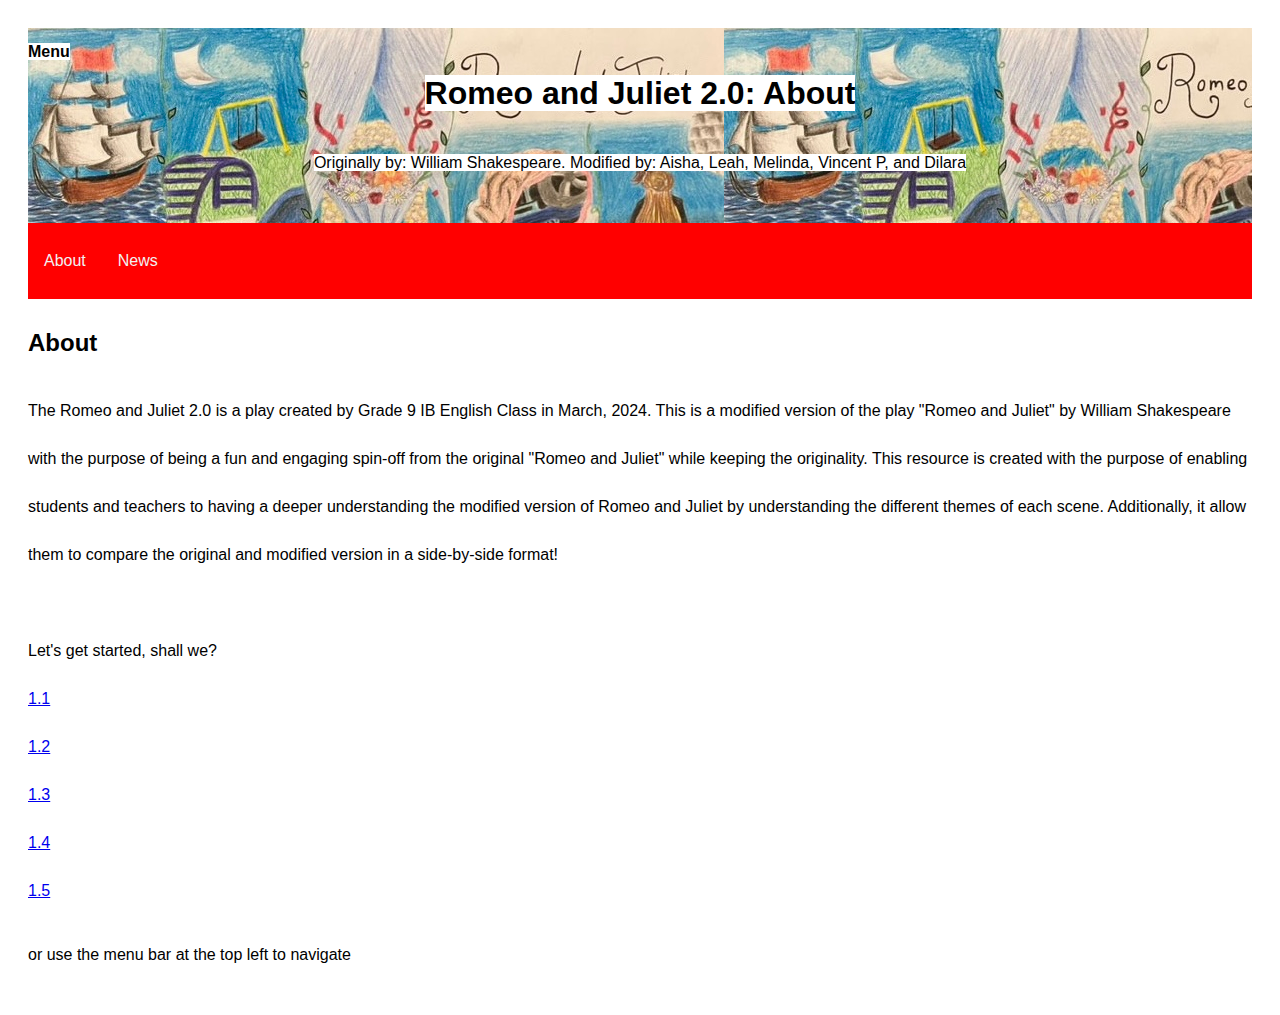
<file: index.html>
<!DOCTYPE html>
<html>

<head>
  <meta charset="utf-8">
  <meta name="viewport" content="width=device-width">
  <title>Home</title>
  <link href="style.css" rel="stylesheet" type="text/css" />
  <script src="script.js"></script>
</head>

<body>
  <div id="mySidenav" class="sidenav">
    <a href="javascript:void(0)" class="closebtn" onclick="closeNav()">&times;</a>
    <a href="one.html">Act 1 Scene 1</a>
    <a href="two.html">Act 1 Scene 2</a>
    <a href="three.html">Act 1 Scene 3</a>
    <a href="four.html">Act 1 Scene 4</a>
    <a href="five.html">Act 1 Scene 5</a>

  </div>

  <!-- Use any element to open the sidenav -->
  
  <!-- Add all page content inside this div if you want the side nav to push page content to the right (not used if you only want the sidenav to sit on top of the page -->
  <div id="main">
    <span onclick="openNav()" class="fixed"><b><mark>Menu</mark></b></span>
    <div class="header">
      <h1><mark>Romeo and Juliet 2.0: About</mark></h1>
      <p><mark>Originally by: William Shakespeare. Modified by: Aisha, Leah, Melinda, Vincent P, and Dilara</mark></p>
    </div>

    <div class="topnav">
      
      <a href="index.html">About</a>
      <a href="news.html">News</a>
    </div>
    
        <h2>About</h2>
        <p>The Romeo and Juliet 2.0 is a play created by Grade 9 IB English Class in March, 2024. This is a modified version of the play "Romeo and Juliet" by William Shakespeare with the purpose of being a fun and engaging spin-off from the original "Romeo and Juliet" while keeping the originality. This resource is created with the purpose of enabling students and teachers to having a deeper understanding the modified version of Romeo and Juliet by understanding the different themes of each scene. Additionally, it allow them to compare the original and modified version in a side-by-side format! <br> <br> <a>Let's get started, shall we? <br></a>
          <!-- <button class="pushable">
            <span class="shadow"></span>
            <span class="edge"></span>
            <span class="front">
              1.1
            </span>
          </button>
          <button class="pushable">
            <span class="shadow"></span>
            <span class="edge"></span>
            <span class="front">
              1.2
            </span>
          </button>
          <button class="pushable">
            <span class="shadow"></span>
            <span class="edge"></span>
            <span class="front">
              1.3
            </span>
          </button>
          <button class="pushable">
            <span class="shadow"></span>
            <span class="edge"></span>
            <span class="front">
              1.4
            </span>
          </button>
          <button class="pushable">
            <span class="shadow"></span>
            <span class="edge"></span>
            <span class="front">
              1.5
            </span>
          </button> -->

          <a href="one.html">1.1<br></a>
          <a href="two.html">1.2<br></a>
          <a href="three.html">1.3<br></a>
          <a href="four.html">1.4<br></a>
          <a href="five.html">1.5<br></a>
          <p>or use the menu bar at the top left to navigate</p>
</p>
  <script src="script.js"></script>
</body>

</html>
</file>
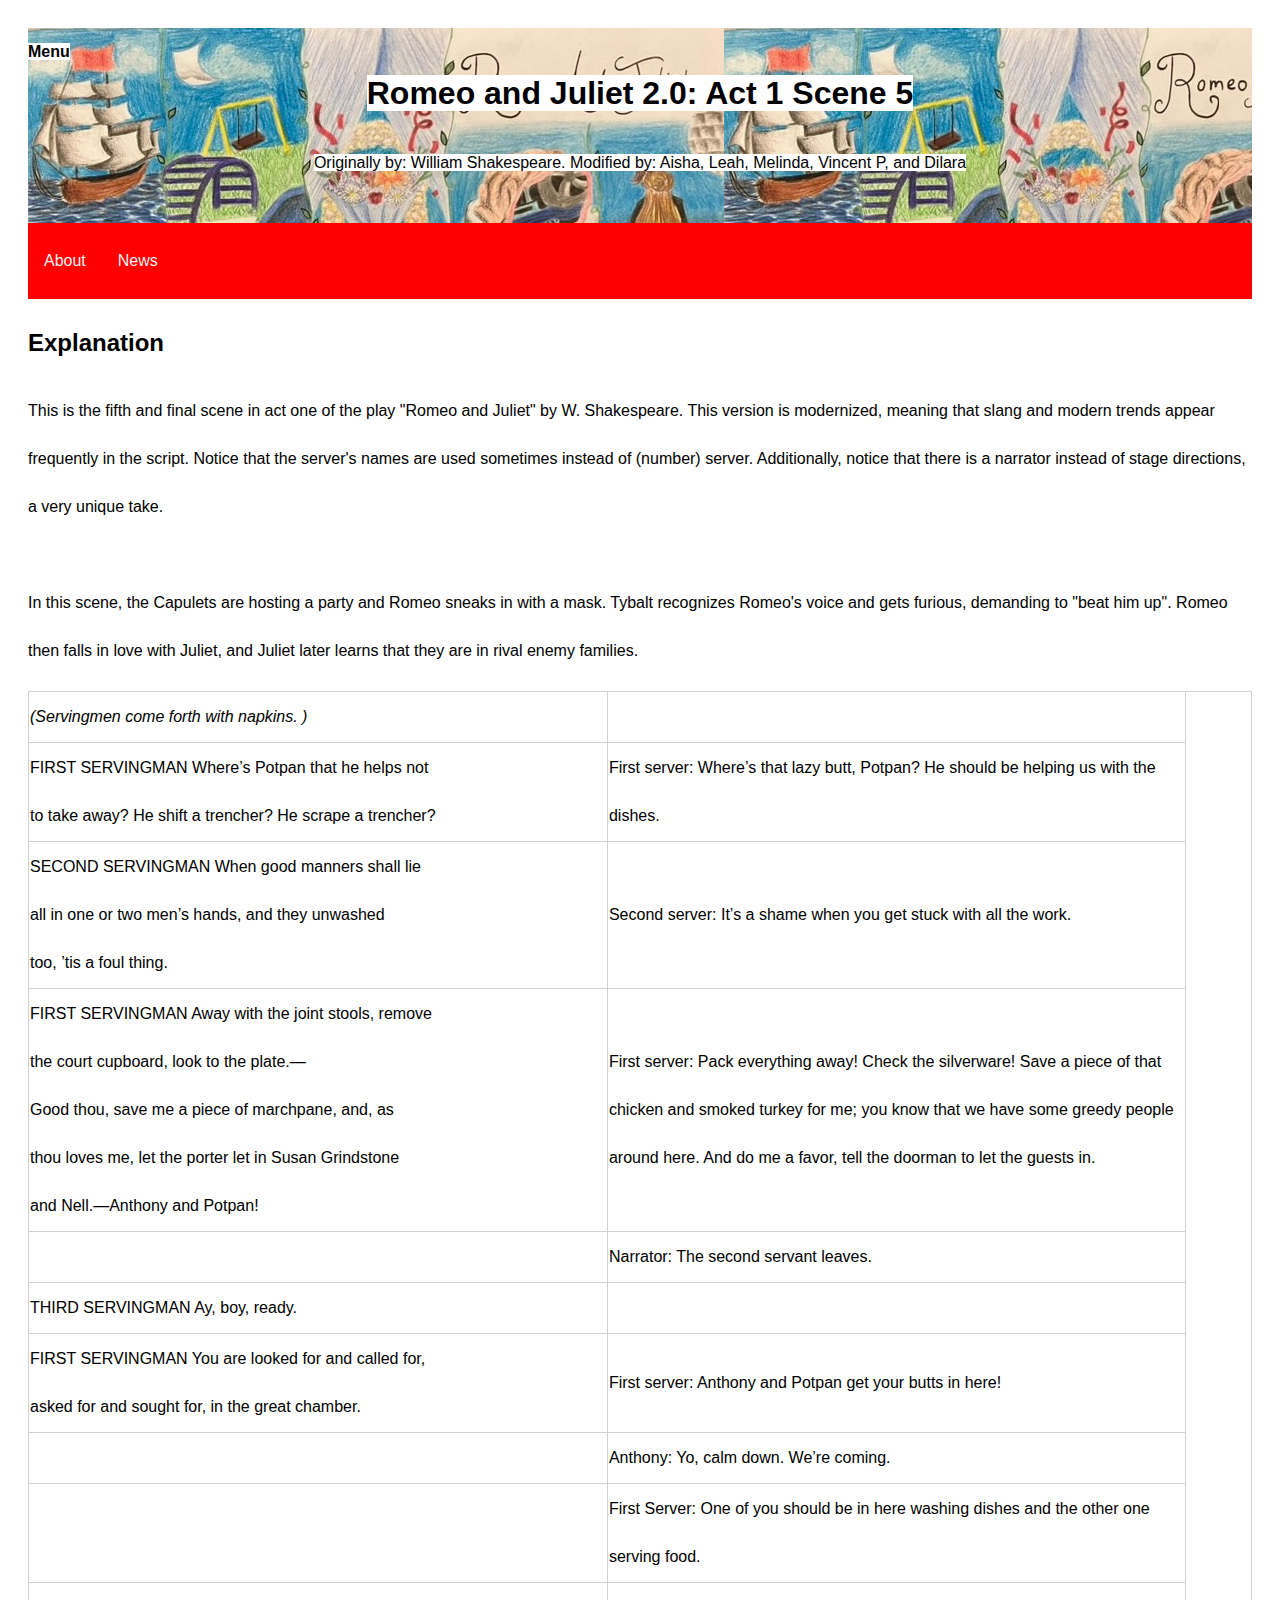
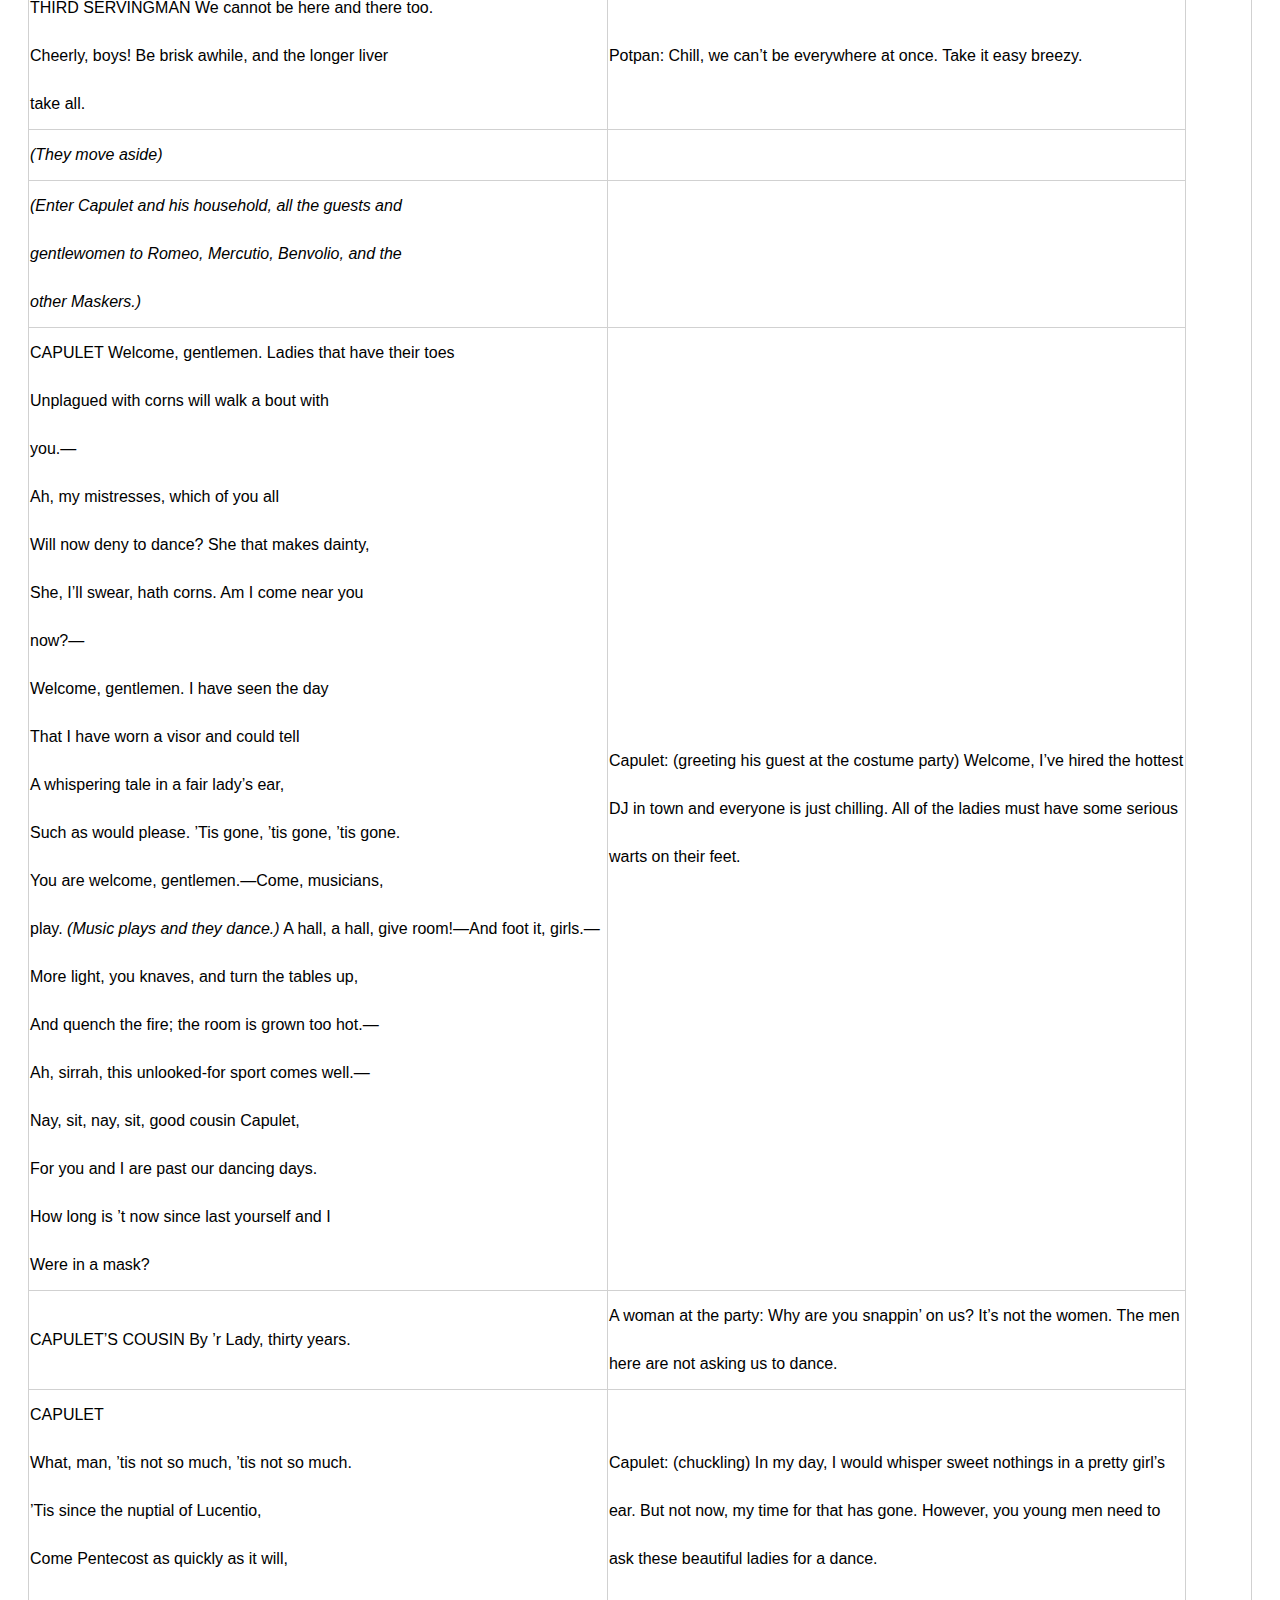
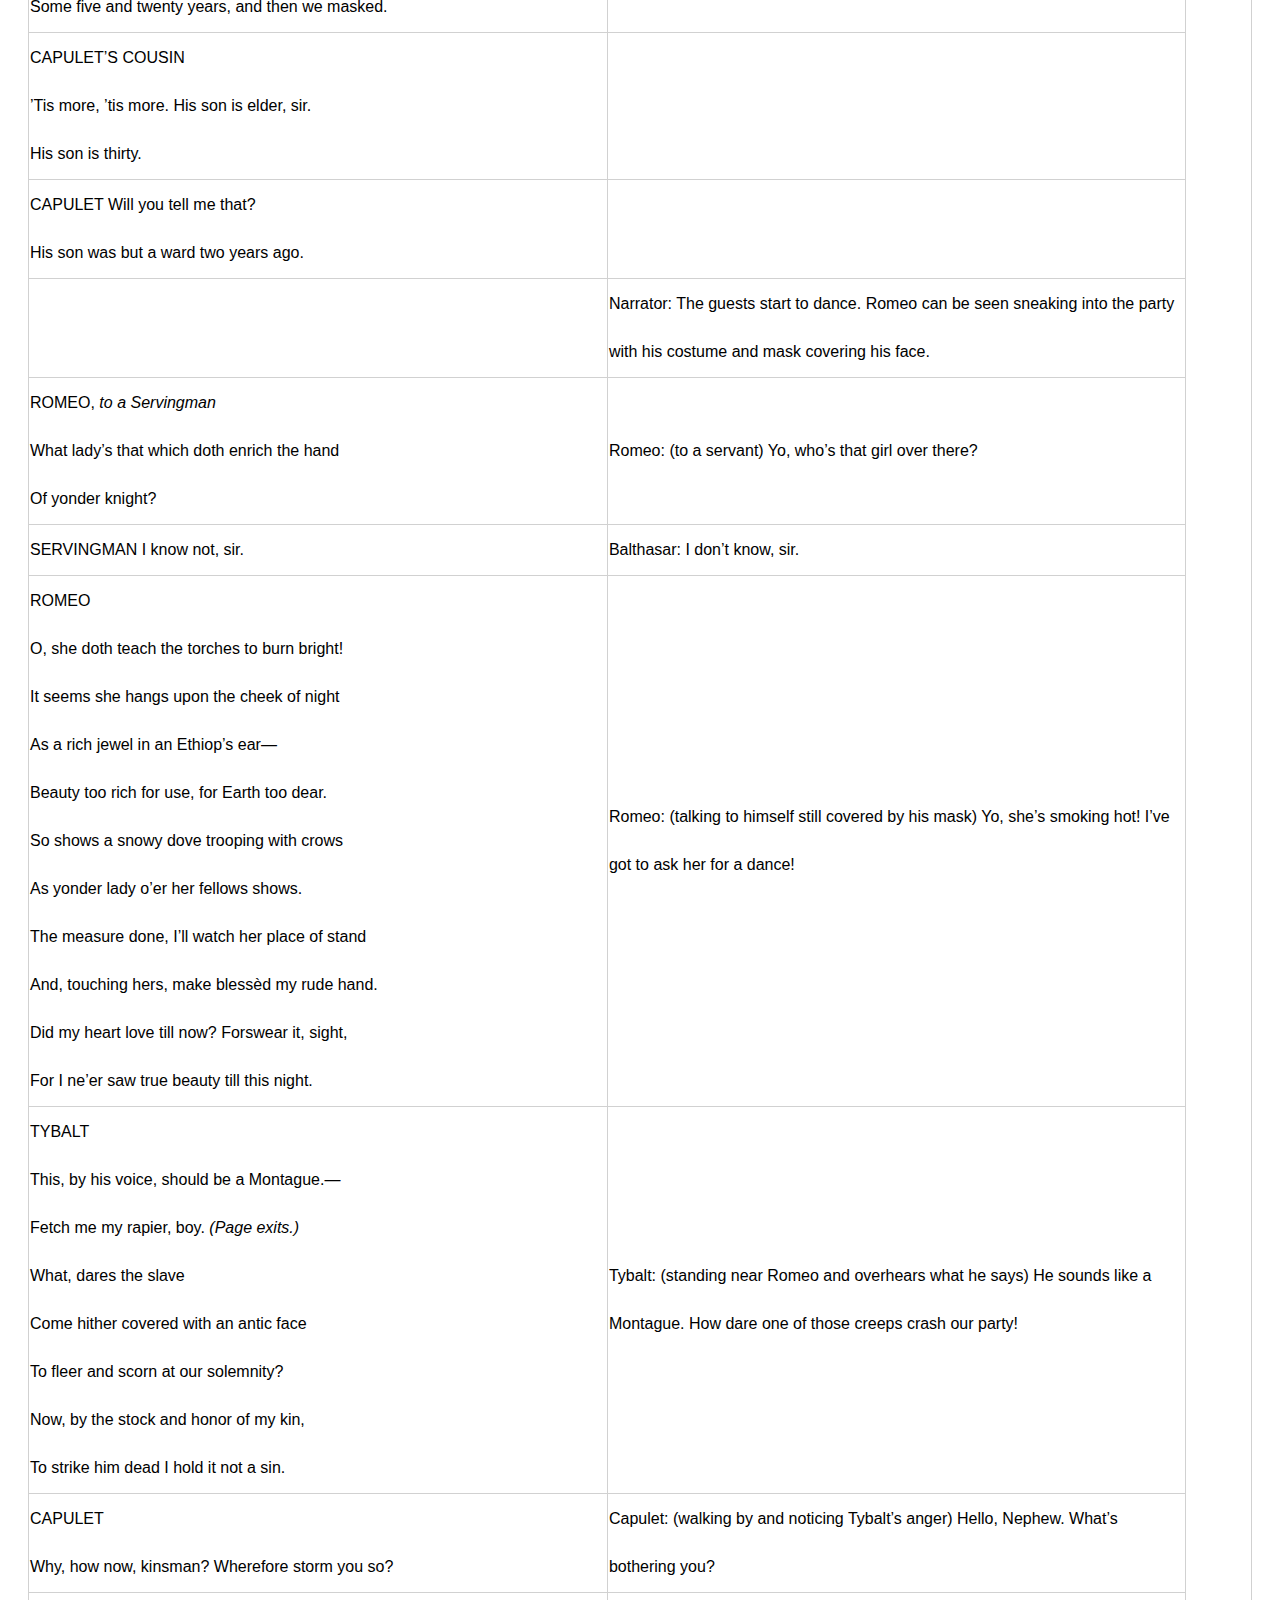
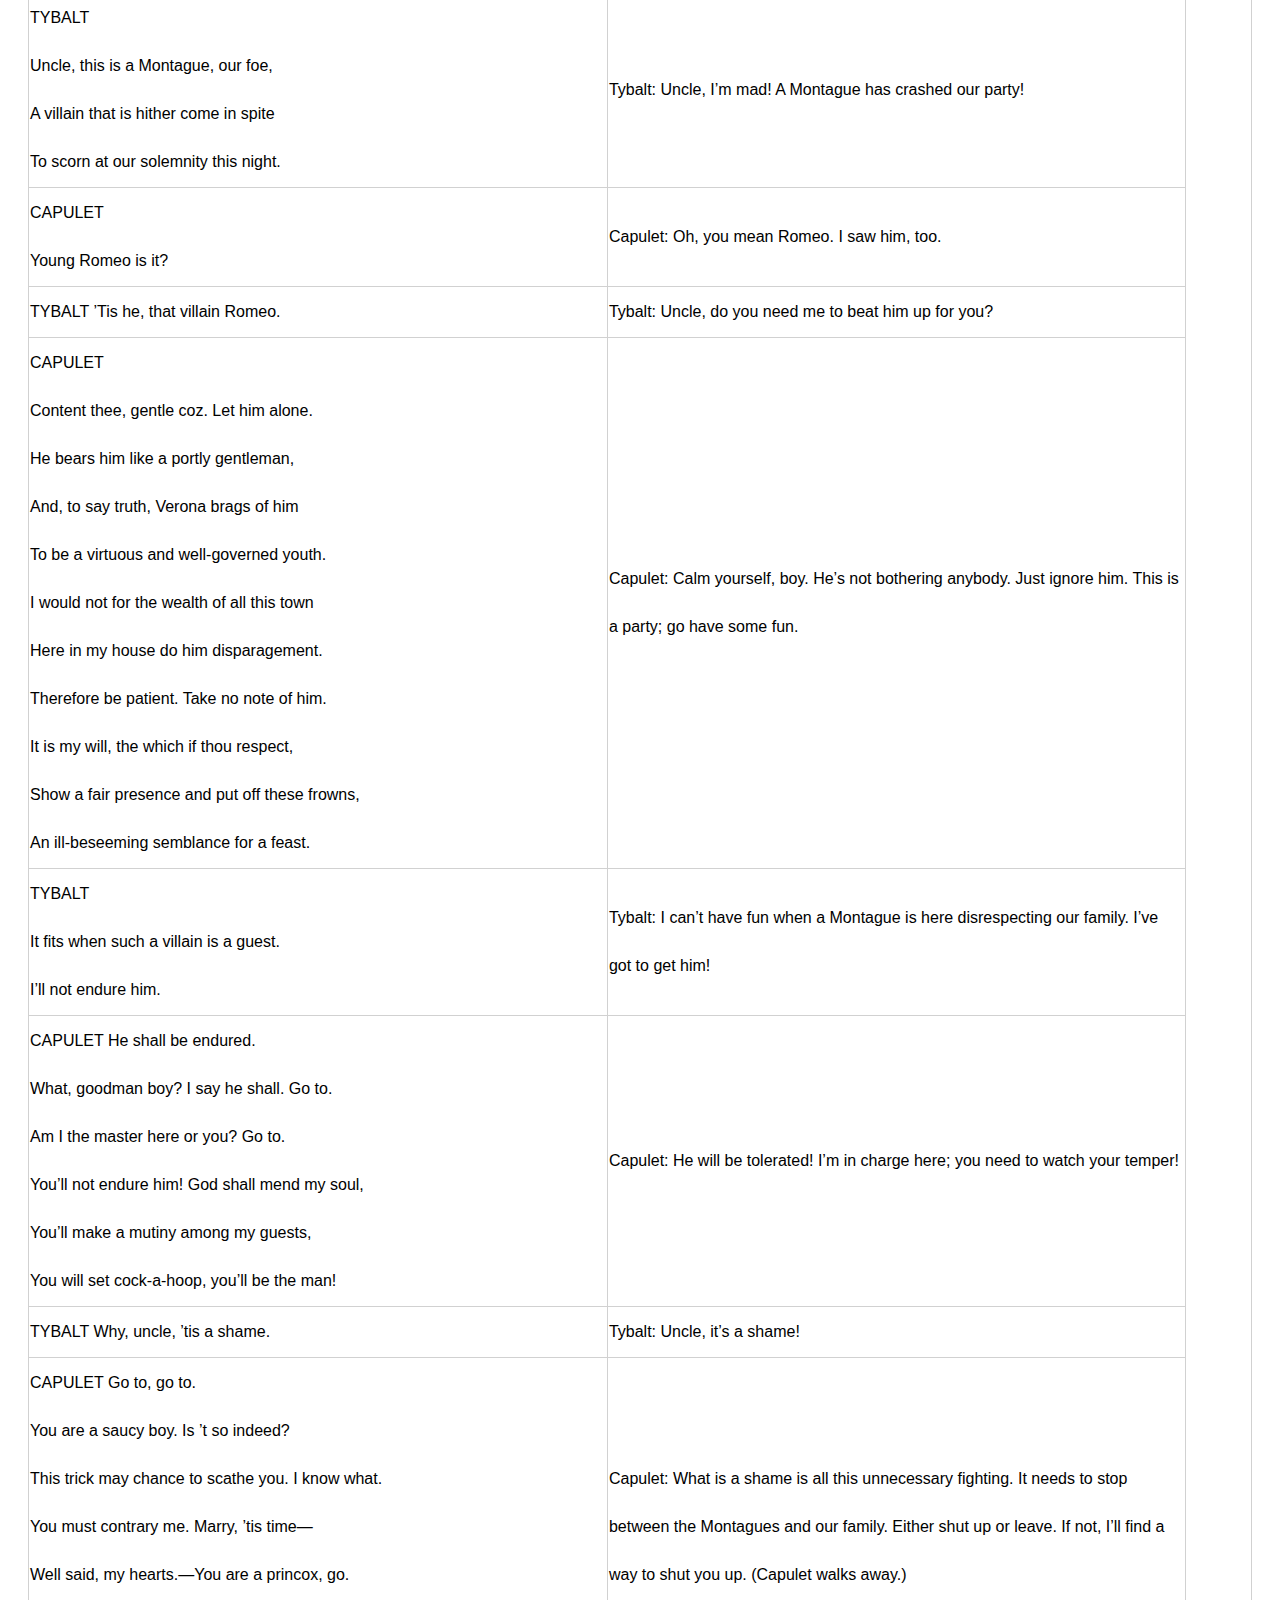
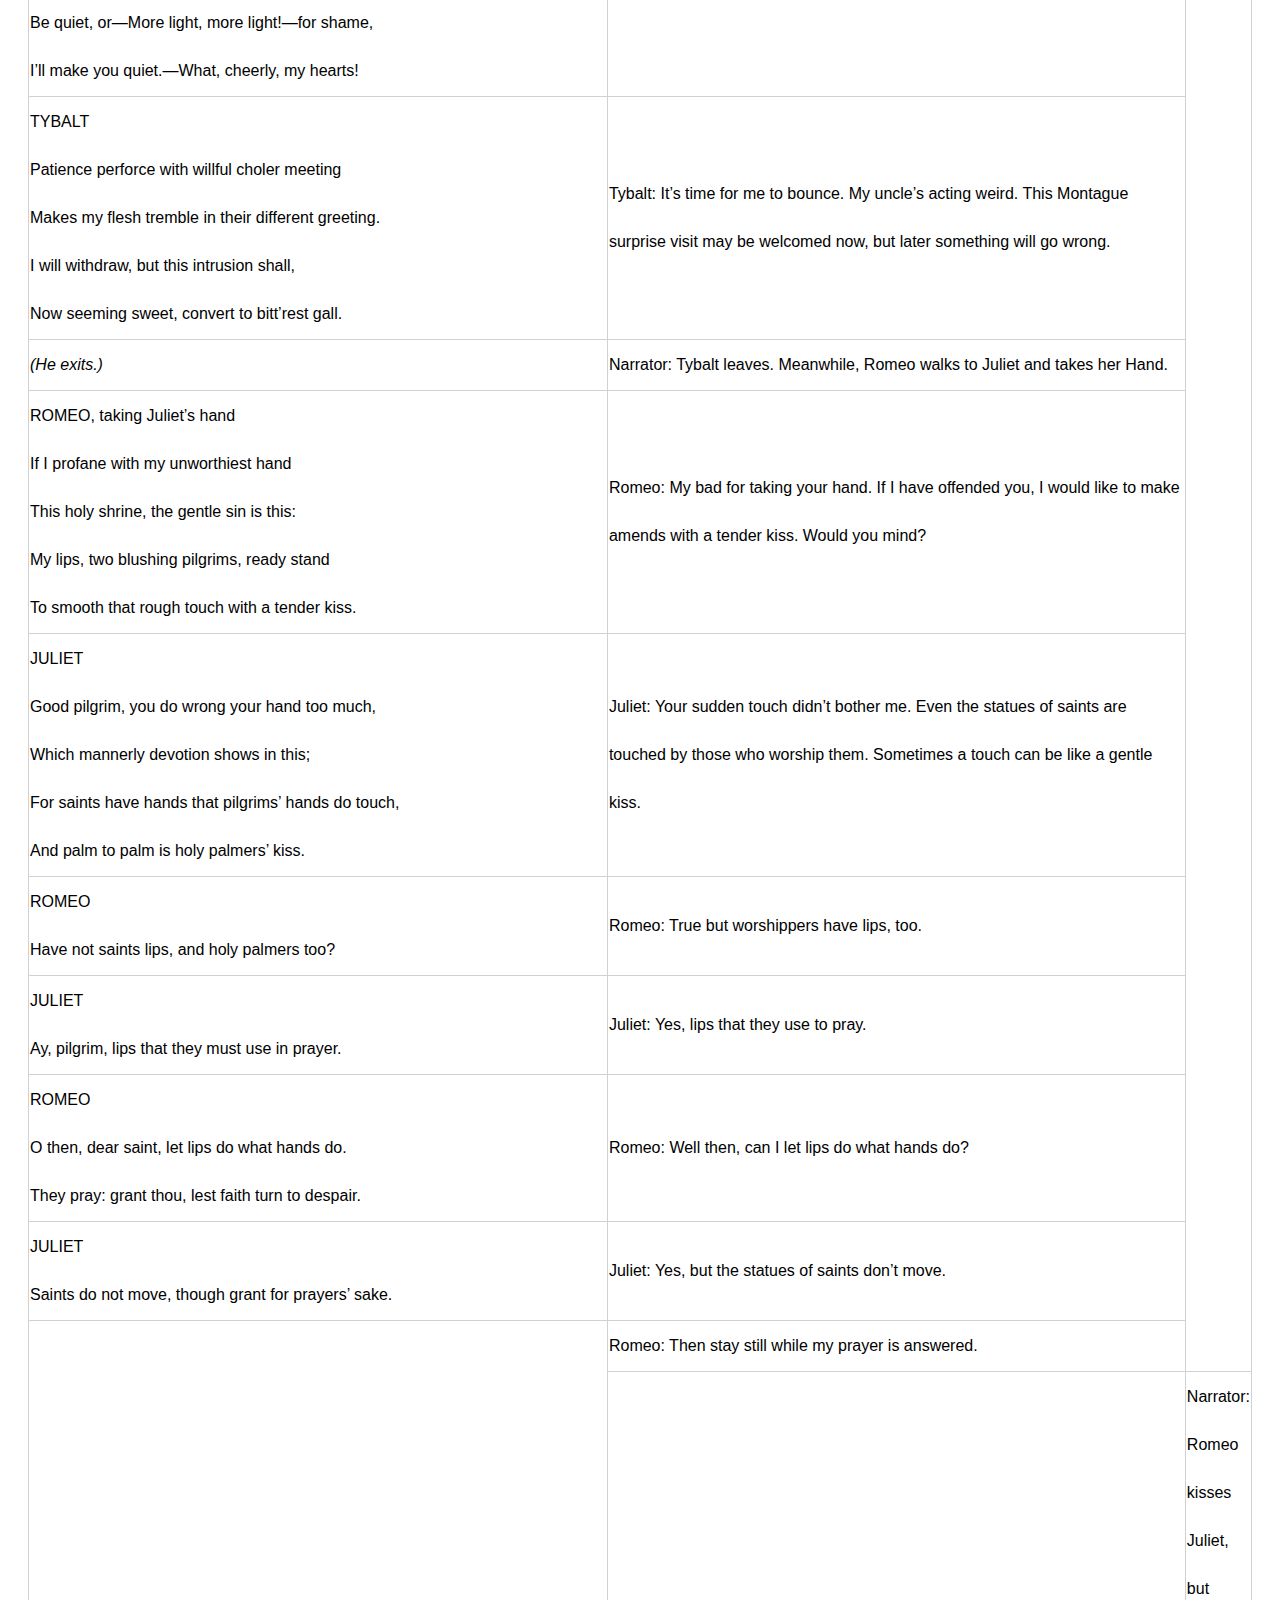
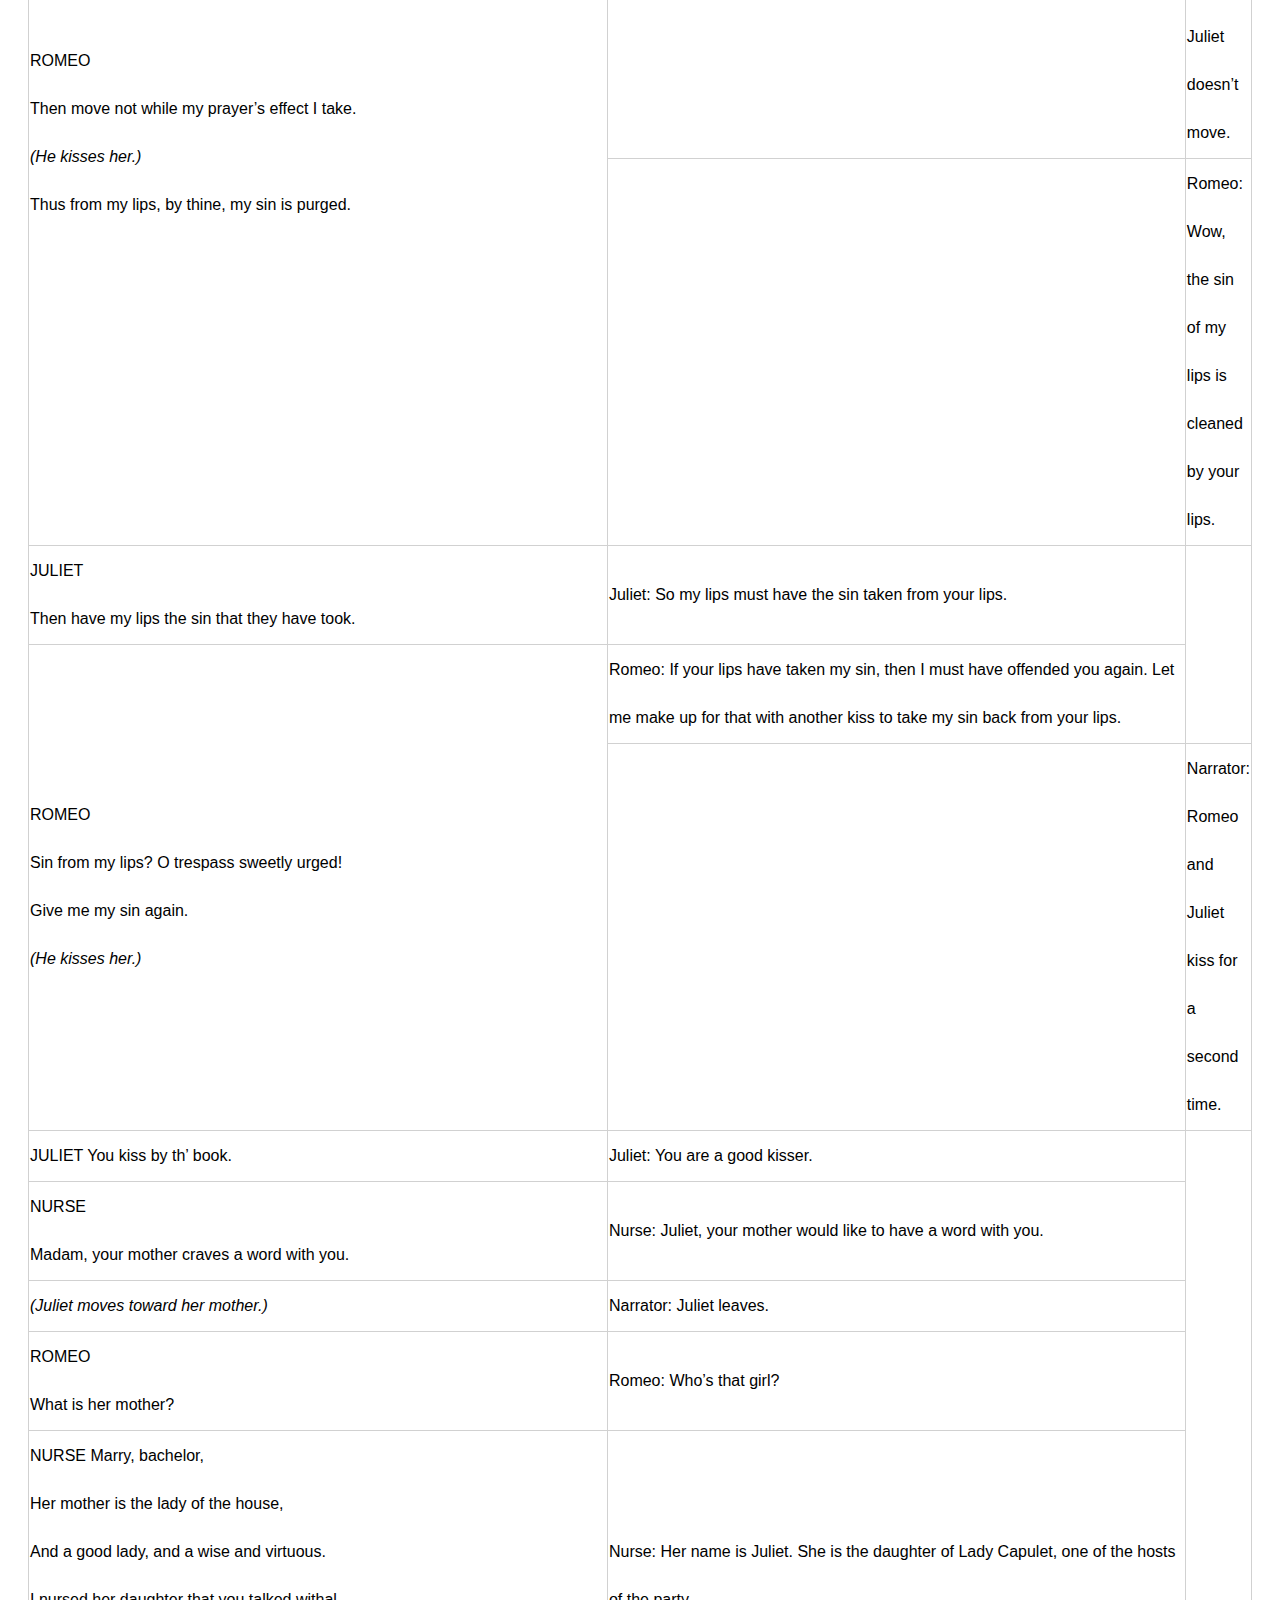
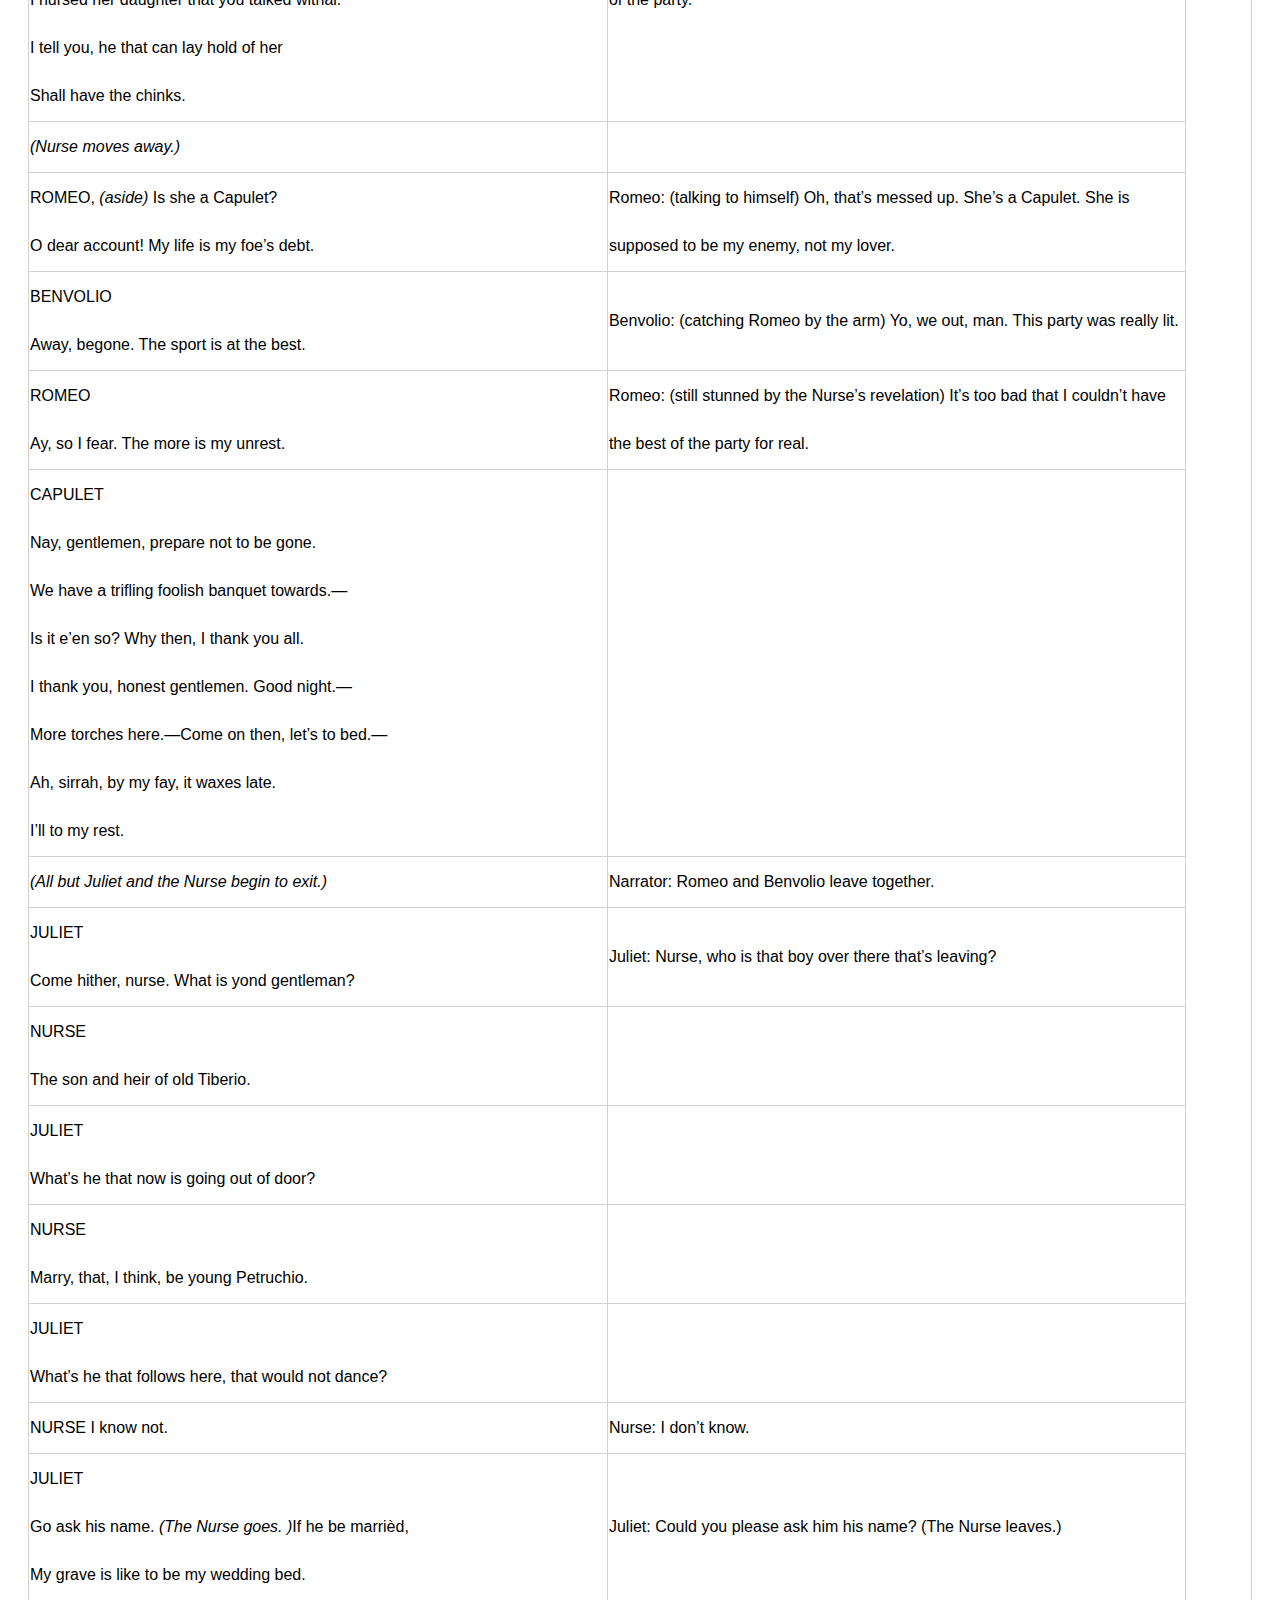
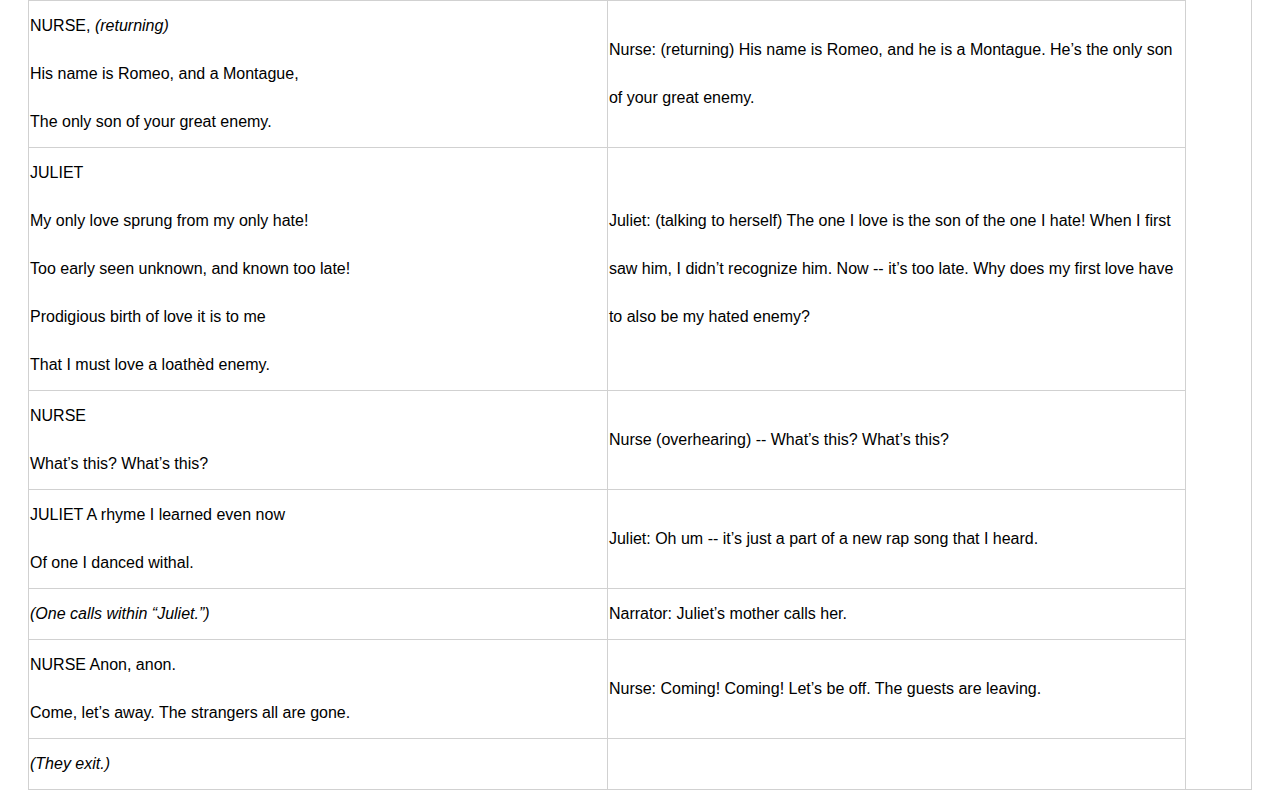
<file: five.html>
<!DOCTYPE html>
<html>

<head>
  <meta charset="utf-8">
  <meta name="viewport" content="width=device-width">
  <title>replit</title>
  <link href="style.css" rel="stylesheet" type="text/css" />
  <script src="script.js"></script>
</head>

<body>
  <div id="mySidenav" class="sidenav">
    <a href="javascript:void(0)" class="closebtn" onclick="closeNav()">&times;</a>
    <a href="one.html">Act 1 Scene 1</a>
    <a href="two.html">Act 1 Scene 2</a>
    <a href="three.html">Act 1 Scene 3</a>
    <a href="four.html">Act 1 Scene 4</a>
    <a href="five.html">Act 1 Scene 5</a>

  </div>

  <!-- Use any element to open the sidenav -->
  
  <!-- Add all page content inside this div if you want the side nav to push page content to the right (not used if you only want the sidenav to sit on top of the page -->
  <div id="main">
    <span onclick="openNav()" class="fixed"><b><mark>Menu</mark></b></span>
    <div class="header">
      <h1><mark>Romeo and Juliet 2.0: Act 1 Scene 5</mark></h1>
      <p><mark>Originally by: William Shakespeare. Modified by: Aisha, Leah, Melinda, Vincent P, and Dilara</mark></p>
    </div>

    <div class="topnav">
      
      <a href="index.html">About</a>
      <a href="news.html">News</a>
    </div>

    <h2>Explanation</h2>
    <p>This is the fifth and final scene in act one of the play "Romeo and Juliet" by W. Shakespeare. This version is modernized, meaning that slang and modern trends appear frequently in the script. Notice that the server's names are used sometimes instead of (number) server. Additionally, notice that there is a narrator instead of stage directions, a very unique take. <br> <br> In this scene, the Capulets are hosting a party and Romeo sneaks in with a mask. Tybalt recognizes Romeo's voice and gets furious, demanding to "beat him up". Romeo then falls in love with Juliet, and Juliet later learns that they are in rival enemy families.</p>
    
    <table>
      <tr>
        <td><i>(Servingmen come forth with napkins.
)</i></td>
        <td></td>
      </tr>
      <tr>
        <td>FIRST SERVINGMAN  Where’s Potpan that he helps not<br>
        to take away? He shift a trencher? He scrape a
        trencher?
</td>
        <td>First server: Where’s that lazy butt, Potpan? He should be helping us
        with the dishes. 
</td>
      </tr>
      <tr>
        <td>SECOND SERVINGMAN  When good manners shall lie<br>
        all in one or two men’s hands, and they unwashed<br>
        too, ’tis a foul thing.
</td>
        <td>Second server: It’s a shame when you get stuck with all the work.
</td>
      </tr>
      <tr>
        <td>FIRST SERVINGMAN  Away with the joint stools, remove<br>
        the court cupboard, look to the plate.—<br>
        Good thou, save me a piece of marchpane, and, as<br>
        thou loves me, let the porter let in Susan Grindstone<br>
        and Nell.—Anthony and Potpan!
</td>
        <td>First server: Pack everything away! Check the silverware! Save a piece of
          that chicken and smoked turkey for me; you know that we have some
          greedy people around here. And do me a favor, tell the doorman to let
          the guests in.
</td>
      </tr>
      <tr>
        <td></td>
        <td>Narrator: The second servant leaves.
</td>
      </tr>
      <tr>
        <td>THIRD SERVINGMAN  Ay, boy, ready.</td>
        <td></td>
      </tr>
      <tr>
        <td>FIRST SERVINGMAN  You are looked for and called for,<br>
        asked for and sought for, in the great chamber.
</td>
        <td>First server: Anthony and Potpan get your butts in here!
</td>
      </tr>
      <tr>
        <td></td>
        <td>Anthony: Yo, calm down. We’re coming.
</td>
      </tr>
      <tr>
        <td></td>
        <td>First Server: One of you should be in here washing dishes and the other
        one serving food.
</td>
      </tr>
      <tr>
        <td>THIRD SERVINGMAN  We cannot be here and there too.<br>
        Cheerly, boys! Be brisk awhile, and the longer liver<br>
        take all.</td>
        <td>Potpan: Chill, we can’t be everywhere at once. Take it easy breezy.
</td>
      </tr>
      <tr>
        <td><i>(They move aside)</i></td>
        <td></td>
      </tr>
      <tr>
        <td><i>(Enter Capulet and his household, all the guests and<br>
        gentlewomen to Romeo, Mercutio, Benvolio, and the<br>
        other Maskers.)</i></td>
        <td></td>
      </tr>
      <tr>
        <td>CAPULET 
        Welcome, gentlemen. Ladies that have their toes<br>
        Unplagued with corns will walk a bout with<br>
        you.—<br>
        Ah, my mistresses, which of you all<br>
        Will now deny to dance? She that makes dainty,<br>
        She, I’ll swear, hath corns. Am I come near you<br>
        now?—<br>
        Welcome, gentlemen. I have seen the day<br>
        That I have worn a visor and could tell<br>
        A whispering tale in a fair lady’s ear,<br>
        Such as would please. ’Tis gone, ’tis gone, ’tis gone.<br>
        You are welcome, gentlemen.—Come, musicians,<br>
        play. <i>(Music plays and they dance.)</i>
        A hall, a hall, give room!—And foot it, girls.—<br>
        More light, you knaves, and turn the tables up,<br>
        And quench the fire; the room is grown too hot.—<br>
        Ah, sirrah, this unlooked-for sport comes well.—<br>
        Nay, sit, nay, sit, good cousin Capulet,<br>
        For you and I are past our dancing days.<br>
        How long is ’t now since last yourself and I<br>
        Were in a mask?
</td>
        <td>Capulet: (greeting his guest at the costume party) Welcome, I’ve hired
        the hottest DJ in town and everyone is just chilling. All of the
        ladies must have some serious warts on their feet. 
</td>
      </tr>
      <tr>
        <td>CAPULET’S COUSIN  By ’r Lady, thirty years.
</td>
        <td>A woman at the party: Why are you snappin’ on us? It’s not the women.
        The men here are not asking us to dance.
</td>
      </tr>
      <tr>
        <td>CAPULET <br>
        What, man, ’tis not so much, ’tis not so much.<br>
        ’Tis since the nuptial of Lucentio,<br>
        Come Pentecost as quickly as it will,<br>
        Some five and twenty years, and then we masked.<br>
</td>
        <td>Capulet: (chuckling) In my day, I would whisper sweet nothings in a
        pretty girl’s ear. But not now, my time for that has gone. However, you
        young men need to ask these beautiful ladies for a dance.
</td>
      </tr>
      <tr>
        <td>CAPULET’S COUSIN <br>
        ’Tis more, ’tis more. His son is elder, sir.<br>
        His son is thirty.</td>
        <td></td>
      </tr>
      <tr>
        <td>CAPULET  Will you tell me that?<br>
        His son was but a ward two years ago.
</td>
        <td></td>
      </tr>
      <tr>
        <td></td>
        <td>Narrator: The guests start to dance. Romeo can be seen sneaking into
          the party with his costume and mask covering his face.

</td>
      </tr>
      <tr>
        <td>ROMEO, <i>to a Servingman</i> <br>
        What lady’s that which doth enrich the hand<br>
        Of yonder knight?
</td>
        <td>Romeo: (to a servant) Yo, who’s that girl over there?
</td>
      </tr>
      <tr>
        <td>SERVINGMAN  I know not, sir.
</td>
        <td>Balthasar: I don’t know, sir.
</td>
      </tr>
      <tr>
        <td>ROMEO <br>
        O, she doth teach the torches to burn bright!<br>
        It seems she hangs upon the cheek of night<br>
        As a rich jewel in an Ethiop’s ear—<br>
        Beauty too rich for use, for Earth too dear.<br>
        So shows a snowy dove trooping with crows<br>
        As yonder lady o’er her fellows shows.<br>
        The measure done, I’ll watch her place of stand<br>
        And, touching hers, make blessèd my rude hand.<br>
        Did my heart love till now? Forswear it, sight,<br>
        For I ne’er saw true beauty till this night.</td>
        <td>Romeo: (talking to himself still covered by his mask) Yo, she’s smoking hot!
        I’ve got to ask her for a dance!
</td>
      </tr>
      <tr>
        <td>TYBALT <br>
        This, by his voice, should be a Montague.—<br>
        Fetch me my rapier, boy. <i>(Page exits.)</i><br>
        What, dares the slave<br>
        Come hither covered with an antic face<br>
        To fleer and scorn at our solemnity?<br>
        Now, by the stock and honor of my kin,<br>
        To strike him dead I hold it not a sin.<br>
</td>
        <td>Tybalt: (standing near Romeo and overhears what he says) He sounds
        like a Montague. How dare one of those creeps crash our party!
</td>
      </tr>
      <tr>
        <td>CAPULET <br>
        Why, how now, kinsman? Wherefore storm you so?</td>
        <td>Capulet: (walking by and noticing Tybalt’s anger) Hello, Nephew. What’s bothering you?
</td>
      </tr>
      <tr>
        <td>TYBALT <br>
        Uncle, this is a Montague, our foe,<br>
        A villain that is hither come in spite<br>
        To scorn at our solemnity this night.<br>
</td>
        <td>Tybalt: Uncle, I’m mad! A Montague has crashed our party!
</td>
      </tr>
      <tr>
        <td>CAPULET <br>
        Young Romeo is it?
</td>
        <td>Capulet: Oh, you mean Romeo. I saw him, too.
</td>
      </tr>
      <tr>
        <td>TYBALT  ’Tis he, that villain Romeo.
</td>
        <td>Tybalt: Uncle, do you need me to beat him up for you?
</td>
      </tr>
      <tr>
        <td>CAPULET <br>
        Content thee, gentle coz. Let him alone.<br>
        He bears him like a portly gentleman,<br>
        And, to say truth, Verona brags of him<br>
        To be a virtuous and well-governed youth.<br>
        I would not for the wealth of all this town<br>
        Here in my house do him disparagement.<br>
        Therefore be patient. Take no note of him.<br>
        It is my will, the which if thou respect,<br>
        Show a fair presence and put off these frowns,<br>
        An ill-beseeming semblance for a feast.<br>
</td>
        <td>Capulet: Calm yourself, boy. He’s not bothering anybody. Just ignore him. This is a party; go have some fun.</td>
      </tr>
      <tr>
        <td>TYBALT <br>
        It fits when such a villain is a guest.<br>
        I’ll not endure him.
</td>
        <td>Tybalt: I can’t have fun when a Montague is here disrespecting our family. I’ve got to get him!
</td>
      </tr>
      <tr>
        <td>CAPULET  He shall be endured.<br>
        What, goodman boy? I say he shall. Go to.<br>
        Am I the master here or you? Go to.<br>
        You’ll not endure him! God shall mend my soul,<br>
        You’ll make a mutiny among my guests,<br>
        You will set cock-a-hoop, you’ll be the man!
</td>
        <td>Capulet: He will be tolerated! I’m in charge here; you need to watch your temper!
</td>
      </tr>
      <tr>
        <td>TYBALT 
        Why, uncle, ’tis a shame.
</td>
        <td>Tybalt: Uncle, it’s a shame! 
</td>
      </tr>
      <tr>
        <td>CAPULET  Go to, go to.<br>
        You are a saucy boy. Is ’t so indeed?<br>
        This trick may chance to scathe you. I know what.<br>
        You must contrary me. Marry, ’tis time—<br>
        Well said, my hearts.—You are a princox, go.<br>
        Be quiet, or—More light, more light!—for shame,<br>
        I’ll make you quiet.—What, cheerly, my hearts!
</td>
        <td>Capulet: What is a shame is all this unnecessary fighting. It needs to stop between the Montagues and our family. Either shut up or leave. If not, I’ll find a way to shut you up. (Capulet walks away.)</td>
      </tr>
      <tr>
        <td>TYBALT <br>
        Patience perforce with willful choler meeting<br>
        Makes my flesh tremble in their different greeting.<br>
        I will withdraw, but this intrusion shall,<br>
        Now seeming sweet, convert to bitt’rest gall.</td>
        <td>Tybalt: It’s time for me to bounce. My uncle’s acting weird. This Montague surprise visit may be welcomed now, but later something will go wrong.
</td>
      </tr>
      <tr>
        <td><i>(He exits.)</i></td>
        <td>Narrator: Tybalt leaves. Meanwhile, Romeo walks to Juliet and takes her
        Hand.
</td>
      </tr>
      <tr>
        <td>ROMEO, taking Juliet’s hand <br>
        If I profane with my unworthiest hand<br>
        This holy shrine, the gentle sin is this:<br>
        My lips, two blushing pilgrims, ready stand<br>
        To smooth that rough touch with a tender kiss.
</td>
        <td>Romeo: My bad for taking your hand. If I have offended you, I would
        like to make amends with a tender kiss. Would you mind?
</td>
      </tr>
      <tr>
        <td>JULIET <br>
        Good pilgrim, you do wrong your hand too much,<br>
        Which mannerly devotion shows in this;<br>
        For saints have hands that pilgrims’ hands do touch,<br>
        And palm to palm is holy palmers’ kiss.<br>
</td>
        <td>Juliet: Your sudden touch didn’t bother me. Even the statues of saints are touched by those who worship them. Sometimes a touch can be like a gentle kiss.
</td>
      </tr>
      <tr>
        <td>ROMEO <br>
        Have not saints lips, and holy palmers too?
</td>
        <td>Romeo: True but worshippers have lips, too.
</td>
      </tr>
      <tr>
        <td>JULIET <br>
        Ay, pilgrim, lips that they must use in prayer.
</td>
        <td>Juliet: Yes, lips that they use to pray.
</td>
      </tr>
      <tr>
        <td>ROMEO <br>
        O then, dear saint, let lips do what hands do.<br>
        They pray: grant thou, lest faith turn to despair.
</td>
        <td>Romeo: Well then, can I let lips do what hands do?
</td>
      </tr>
      <tr>
        <td>JULIET <br>
        Saints do not move, though grant for prayers’ sake.
</td>
        <td>Juliet: Yes, but the statues of saints don’t move.
</td>
      </tr>
      <tr>
        <td rowspan="3">ROMEO <br>
        Then move not while my prayer’s effect I take.<br>
        <i>(He kisses her.)</i><br>
        Thus from my lips, by thine, my sin is purged.
</td>
        <td>Romeo: Then stay still while my prayer is answered.
</td>
      </tr>
      <tr>
        <td></td>
        <td>Narrator: Romeo kisses Juliet, but Juliet doesn’t move.
</td>
      </tr>
      <tr>
        <td></td>
        <td>Romeo: Wow, the sin of my lips is cleaned by your lips.
</td>
      </tr>
      <tr>
        <td>JULIET <br>
        Then have my lips the sin that they have took.
</td>
        <td>Juliet: So my lips must have the sin taken from your lips.
</td>
      </tr>
      <tr>
        <td rowspan="2">ROMEO <br>
        Sin from my lips? O trespass sweetly urged!<br>
        Give me my sin again.<br>
        <i>(He kisses her.)</i></td>
        <td>Romeo: If your lips have taken my sin, then I must have offended you again. Let me make up for that with another kiss to take my sin back from your lips.</td>
      </tr>
      <tr>
        <td></td>
        <td>Narrator: Romeo and Juliet kiss for a second time. </td>
      </tr>
      <tr>
        <td>JULIET  You kiss by th’ book.
</td>
        <td>Juliet: You are a good kisser.</td>
      </tr>
      <tr>
        <td>NURSE <br>
        Madam, your mother craves a word with you.
</td>
        <td>Nurse: Juliet, your mother would like to have a word with you.
</td>
      </tr>
      <tr>
        <td><i>(Juliet moves toward her mother.)</i></td>
        <td>Narrator: Juliet leaves.
</td>
      </tr>
      <tr>
        <td>ROMEO <br>
        What is her mother?
</td>
        <td>Romeo: Who’s that girl?
</td>
      </tr>
      <tr>
        <td>NURSE  Marry, bachelor,<br>
        Her mother is the lady of the house,<br>
        And a good lady, and a wise and virtuous.<br>
        I nursed her daughter that you talked withal.<br>
        I tell you, he that can lay hold of her<br>
        Shall have the chinks.</td>
        <td>Nurse: Her name is Juliet. She is the daughter of Lady Capulet, one of the hosts of the party.
</td>
      </tr>
      <tr>
        <td><i>(Nurse moves away.)</i></td>
        <td></td>
      </tr>
      <tr>
        <td>ROMEO, <i>(aside)</i>  Is she a Capulet?<br>
        O dear account! My life is my foe’s debt.
</td>
        <td>Romeo: (talking to himself) Oh, that’s messed up. She’s a Capulet. She is supposed to be my enemy, not my lover.
</td>
      </tr>
      <tr>
        <td>BENVOLIO <br>
        Away, begone. The sport is at the best.
</td>
        <td>Benvolio: (catching Romeo by the arm) Yo, we out, man. This party was really lit.
</td>
      </tr>
      <tr>
        <td>ROMEO <br>
        Ay, so I fear. The more is my unrest.
</td>
        <td>Romeo: (still stunned by the Nurse’s revelation) It’s too bad that I couldn’t have the best of the party for real.
</td>
      </tr>
      <tr>
        <td>CAPULET <br>
        Nay, gentlemen, prepare not to be gone.<br>
        We have a trifling foolish banquet towards.—<br>
        Is it e’en so? Why then, I thank you all.<br>
        I thank you, honest gentlemen. Good night.—<br>
        More torches here.—Come on then, let’s to bed.—<br>
        Ah, sirrah, by my fay, it waxes late.<br>
        I’ll to my rest.
</td>
        <td></td>
      </tr>
      <tr>
        <td><i>(All but Juliet and the Nurse begin to exit.)</i></td>
        <td>Narrator: Romeo and Benvolio leave together.
</td>
      </tr>
      <tr>
        <td>JULIET <br>
        Come hither, nurse. What is yond gentleman?
</td>
        <td>Juliet: Nurse, who is that boy over there that’s leaving?
</td>
      </tr>
      <tr>
        <td>NURSE <br>
        The son and heir of old Tiberio.
</td>
        <td></td>
      </tr>
      <tr>
        <td>JULIET <br>
        What’s he that now is going out of door?
</td>
        <td></td>
      </tr>
      <tr>
        <td>NURSE <br>
        Marry, that, I think, be young Petruchio.
</td>
        <td></td>
      </tr>
      <tr>
        <td>JULIET <br>
        What’s he that follows here, that would not dance?
</td>
        <td></td>
      </tr>
      <tr>
        <td>NURSE  I know not.
</td>
        <td>Nurse: I don’t know.

</td>
      </tr>
      <tr>
        <td>JULIET <br>
        Go ask his name. <i>(The Nurse goes. )</i>If he be marrièd,<br>
        My grave is like to be my wedding bed.
</td>
        <td>Juliet: Could you please ask him his name? (The Nurse leaves.)
</td>
      </tr>
      <tr>
        <td>NURSE, <i>(returning)</i> <br>
        His name is Romeo, and a Montague,<br>
        The only son of your great enemy.
</td>
        <td>Nurse: (returning) His name is Romeo, and he is a Montague. He’s the
        only son of your great enemy.
</td>
      </tr>
      <tr>
        <td>JULIET <br>
        My only love sprung from my only hate!<br>
        Too early seen unknown, and known too late!<br>
        Prodigious birth of love it is to me<br>
        That I must love a loathèd enemy.</td>
        <td>Juliet: (talking to herself) The one I love is the son of the one I hate! When I first saw him, I didn’t recognize him. Now -- it’s too late. Why does my first love have to also be my hated enemy?
</td>
      </tr>
      <tr>
        <td>NURSE <br>
        What’s this? What’s this?
</td>
        <td>Nurse (overhearing) -- What’s this? What’s this?
</td>
      </tr>
      <tr>
        <td>JULIET  A rhyme I learned even now<br>
        Of one I danced withal.
</td>
        <td>Juliet: Oh um -- it’s just a part of a new rap song that I heard.
</td>
      </tr>
      <tr>
        <td><i>(One calls within “Juliet.”)</i></td>
        <td>Narrator: Juliet’s mother calls her.
</td>
      </tr>
      <tr>
        <td>NURSE  Anon, anon.<br>
        Come, let’s away. The strangers all are gone.
</td>
        <td>Nurse: Coming! Coming! Let’s be off. The guests are leaving.
</td>
      </tr>
      <tr>
        <td><i>(They exit.)</i></td>
        <td></td>
      </tr>

    </table>

    
    
  
  <script src="script.js"></script>
</body>

</html>
</file>
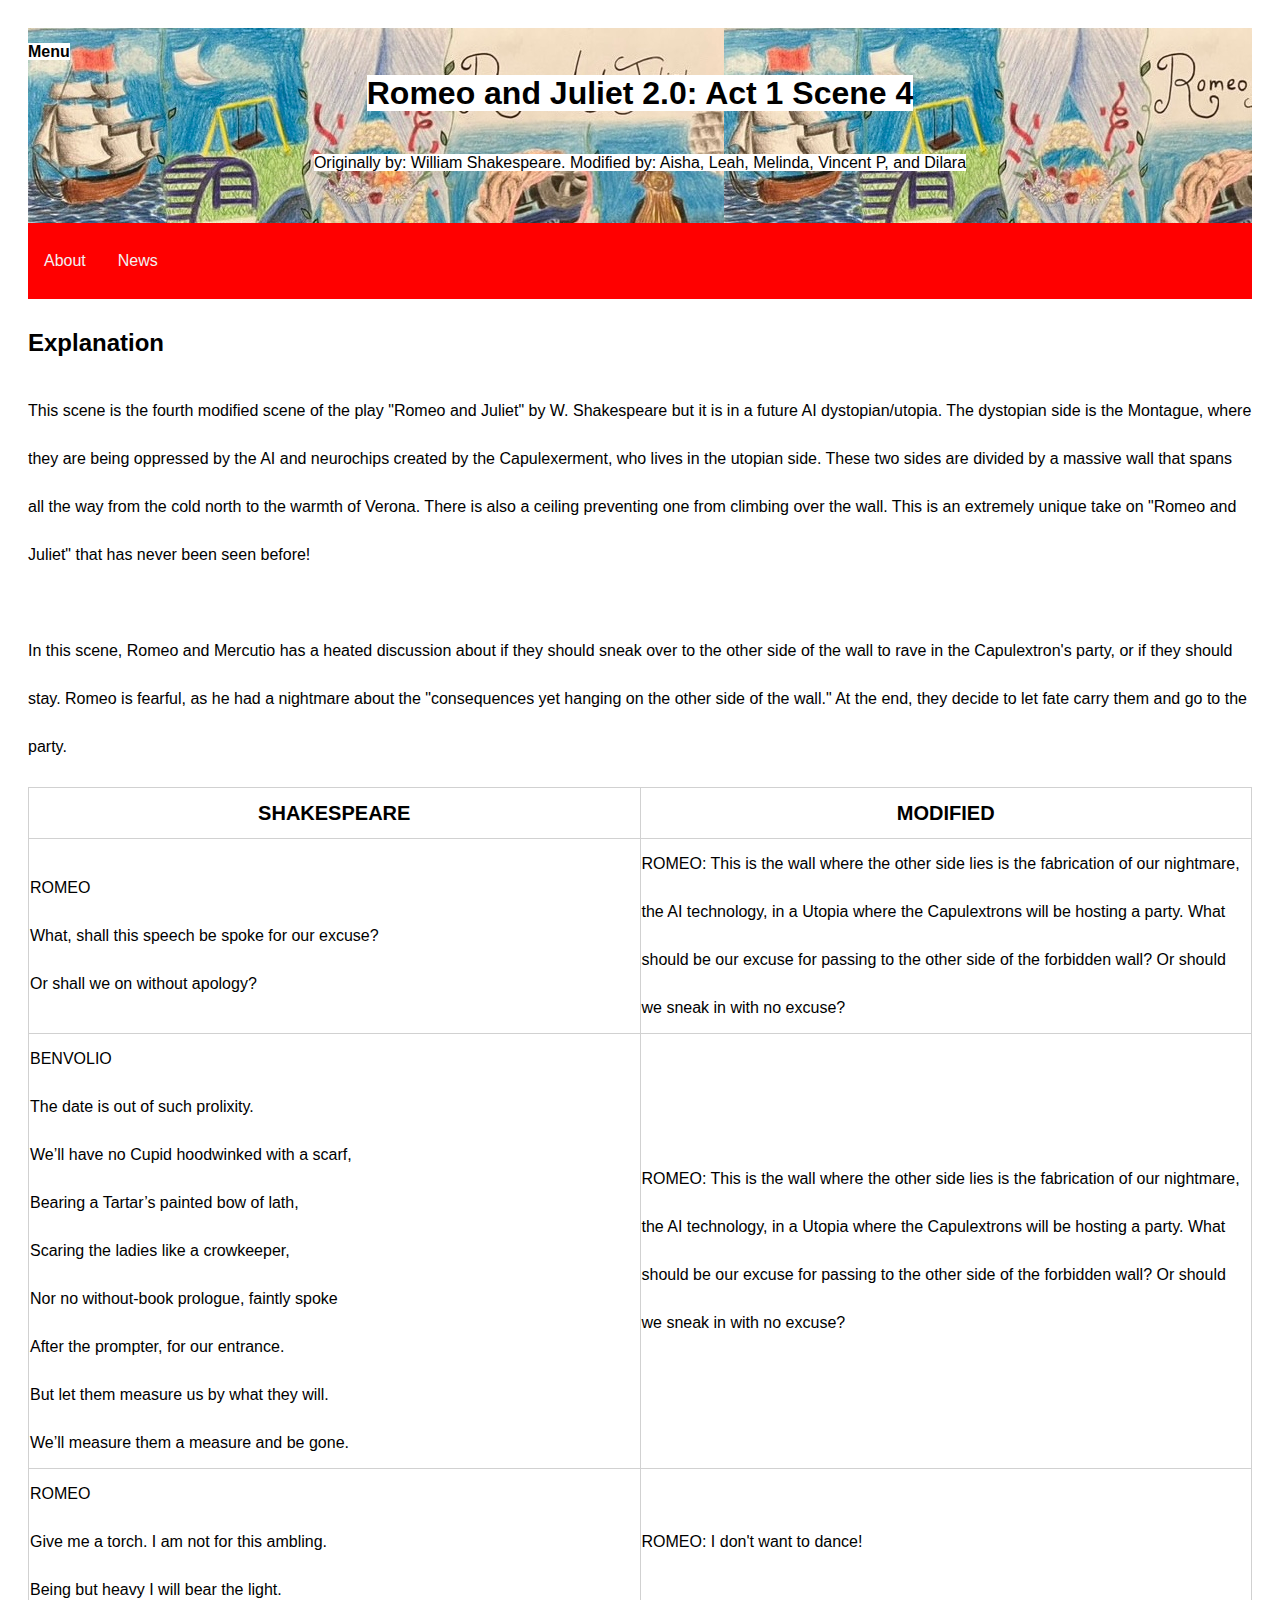
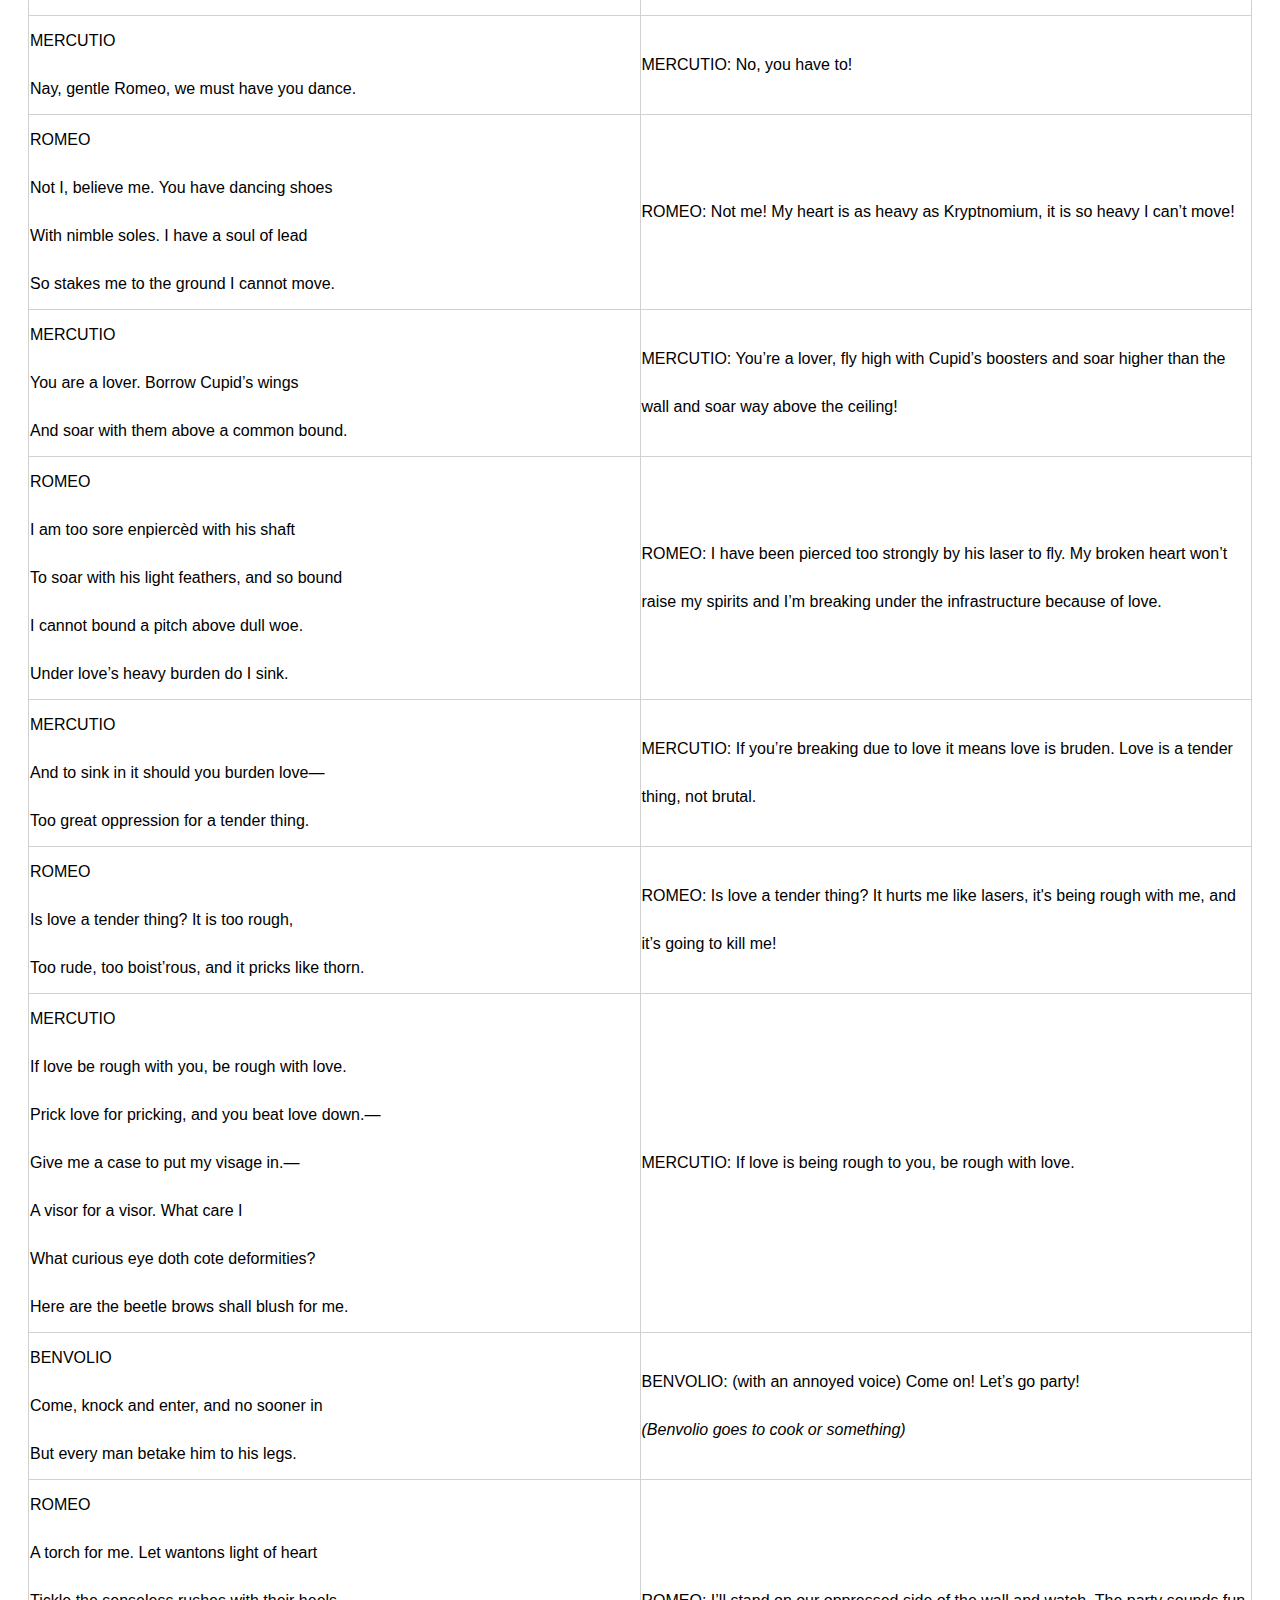
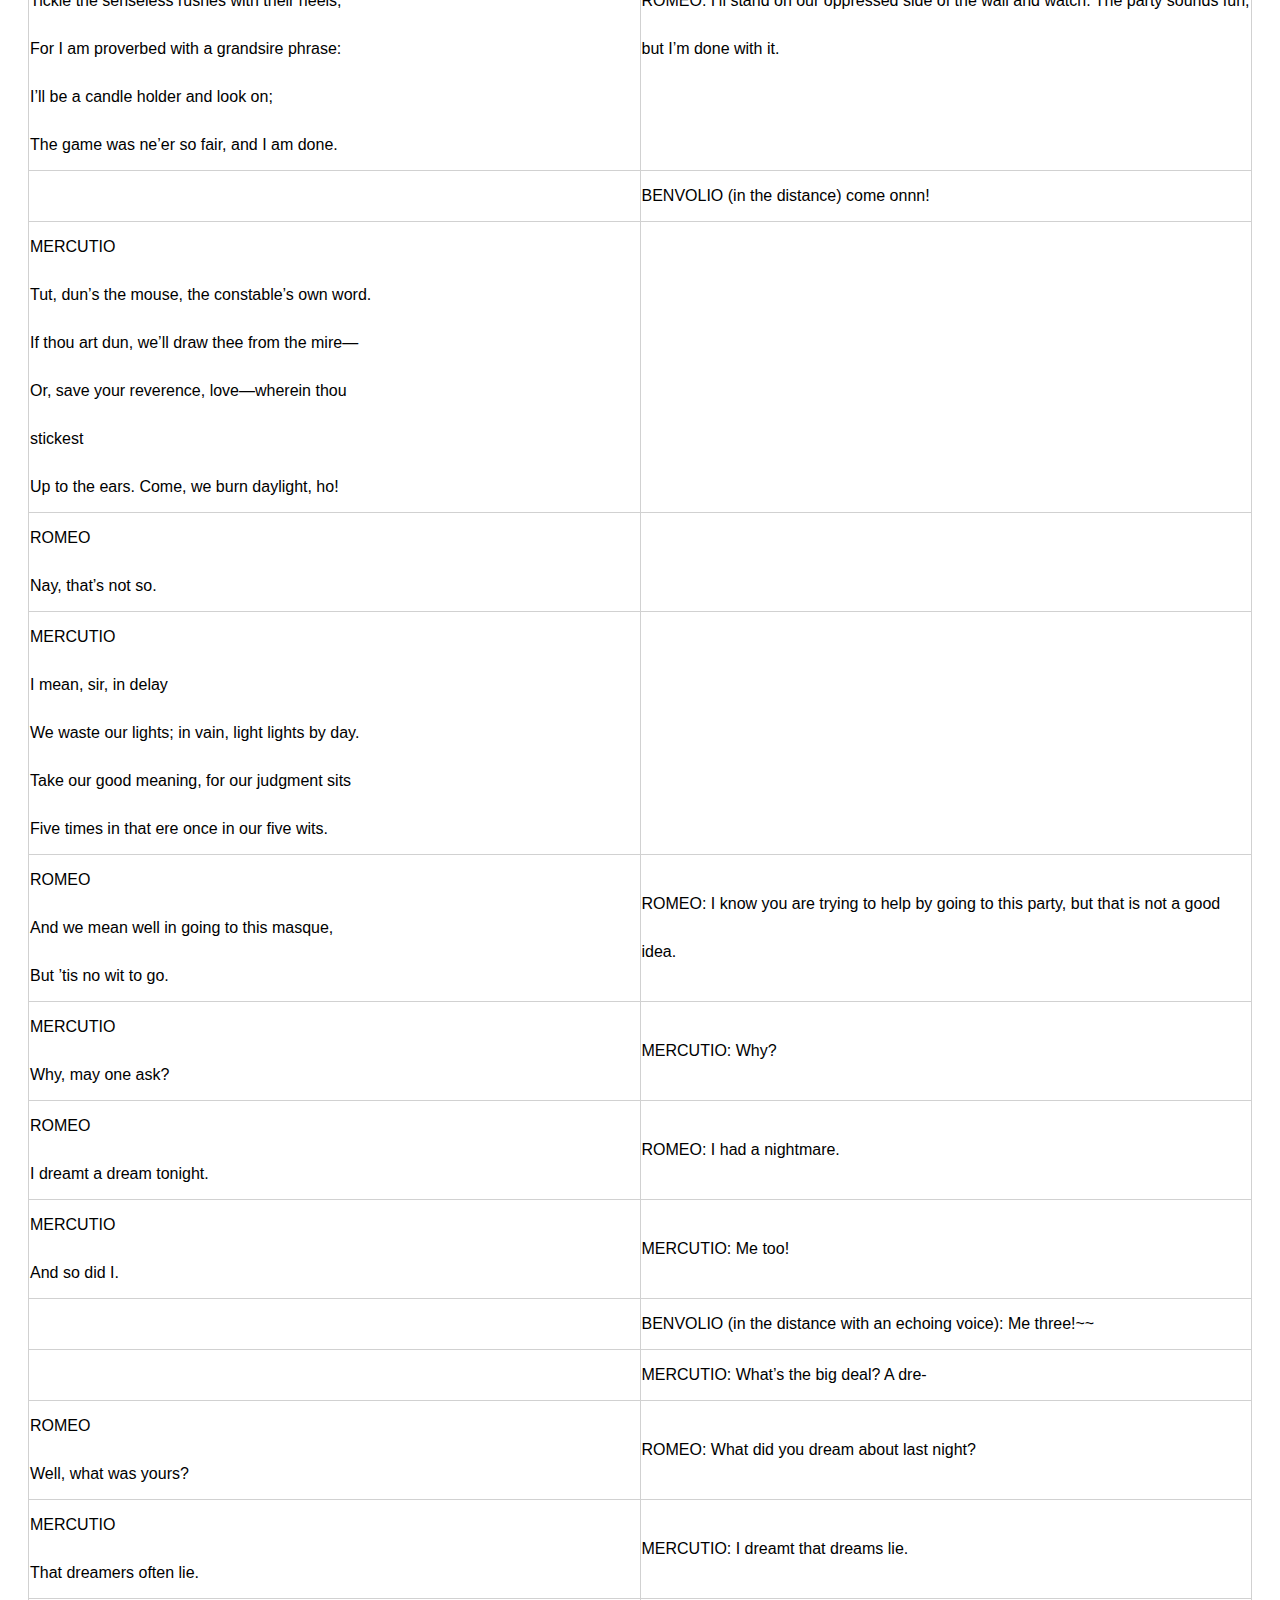
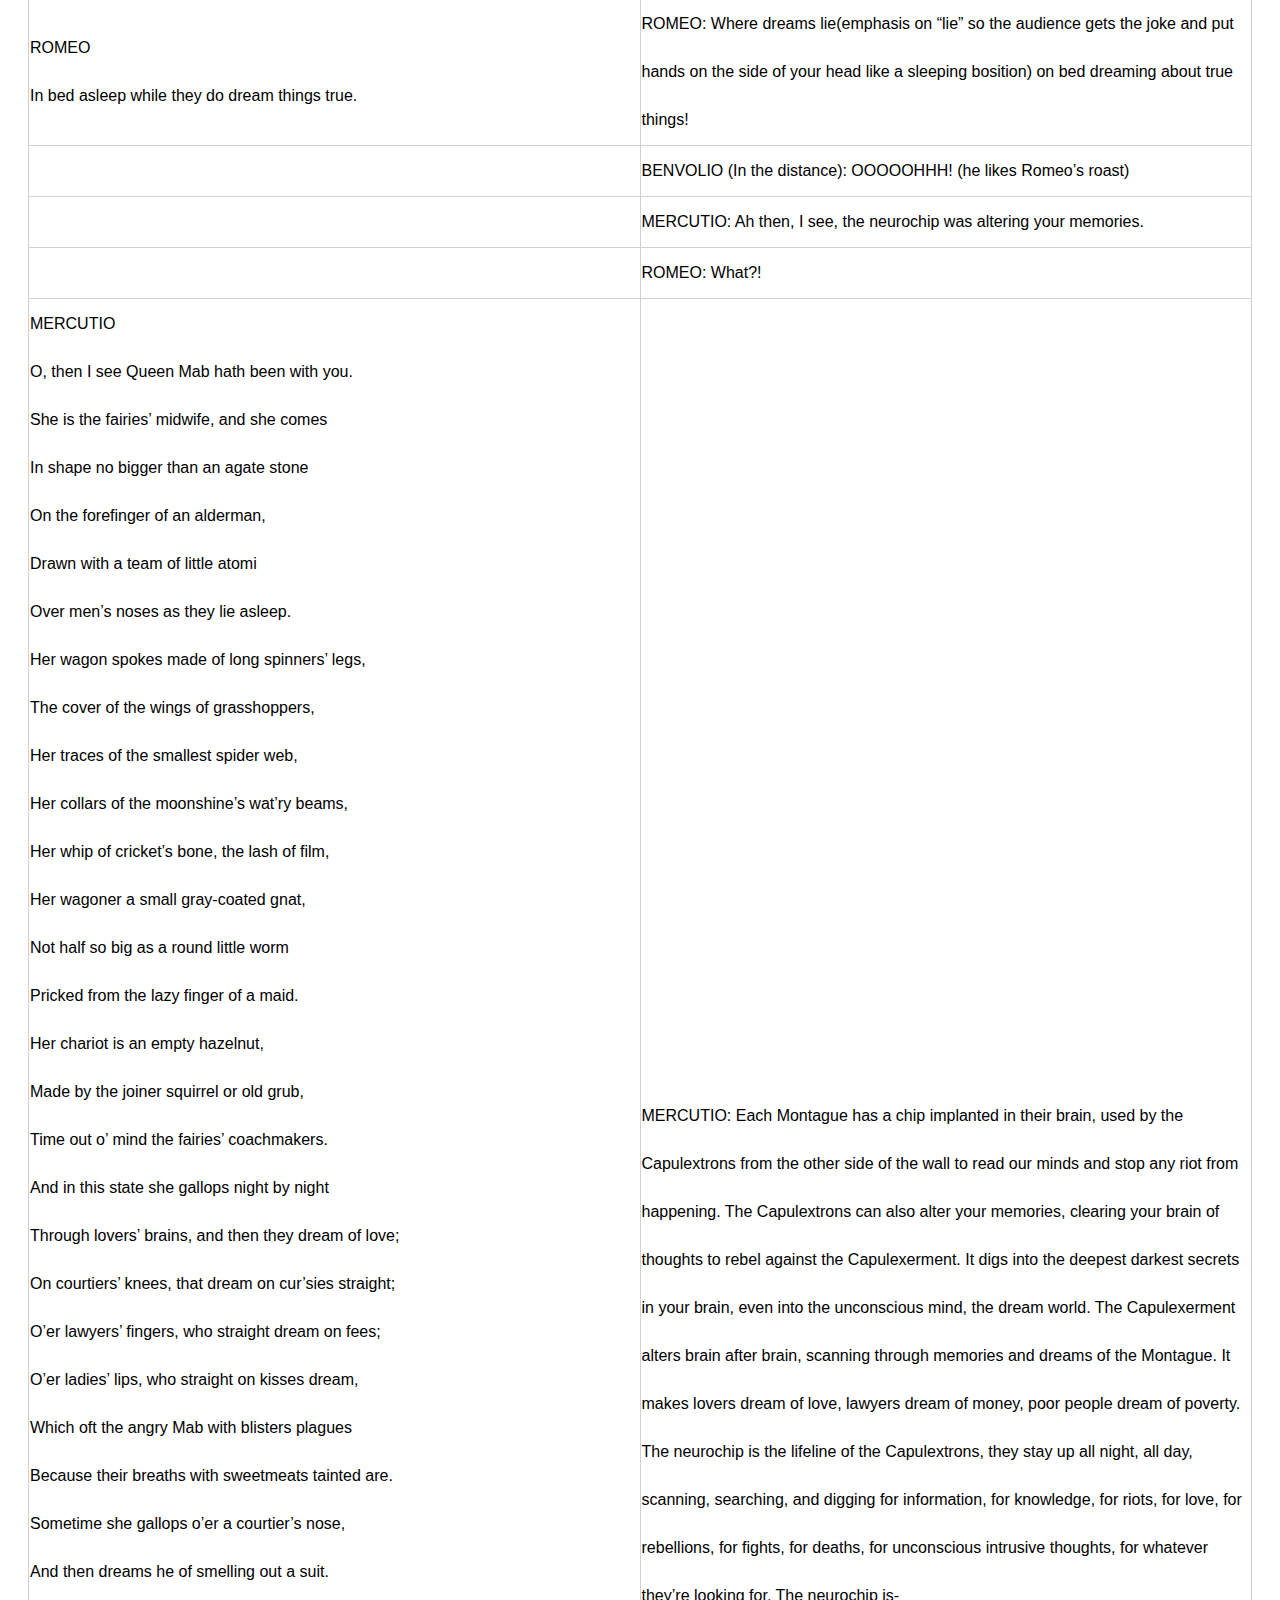
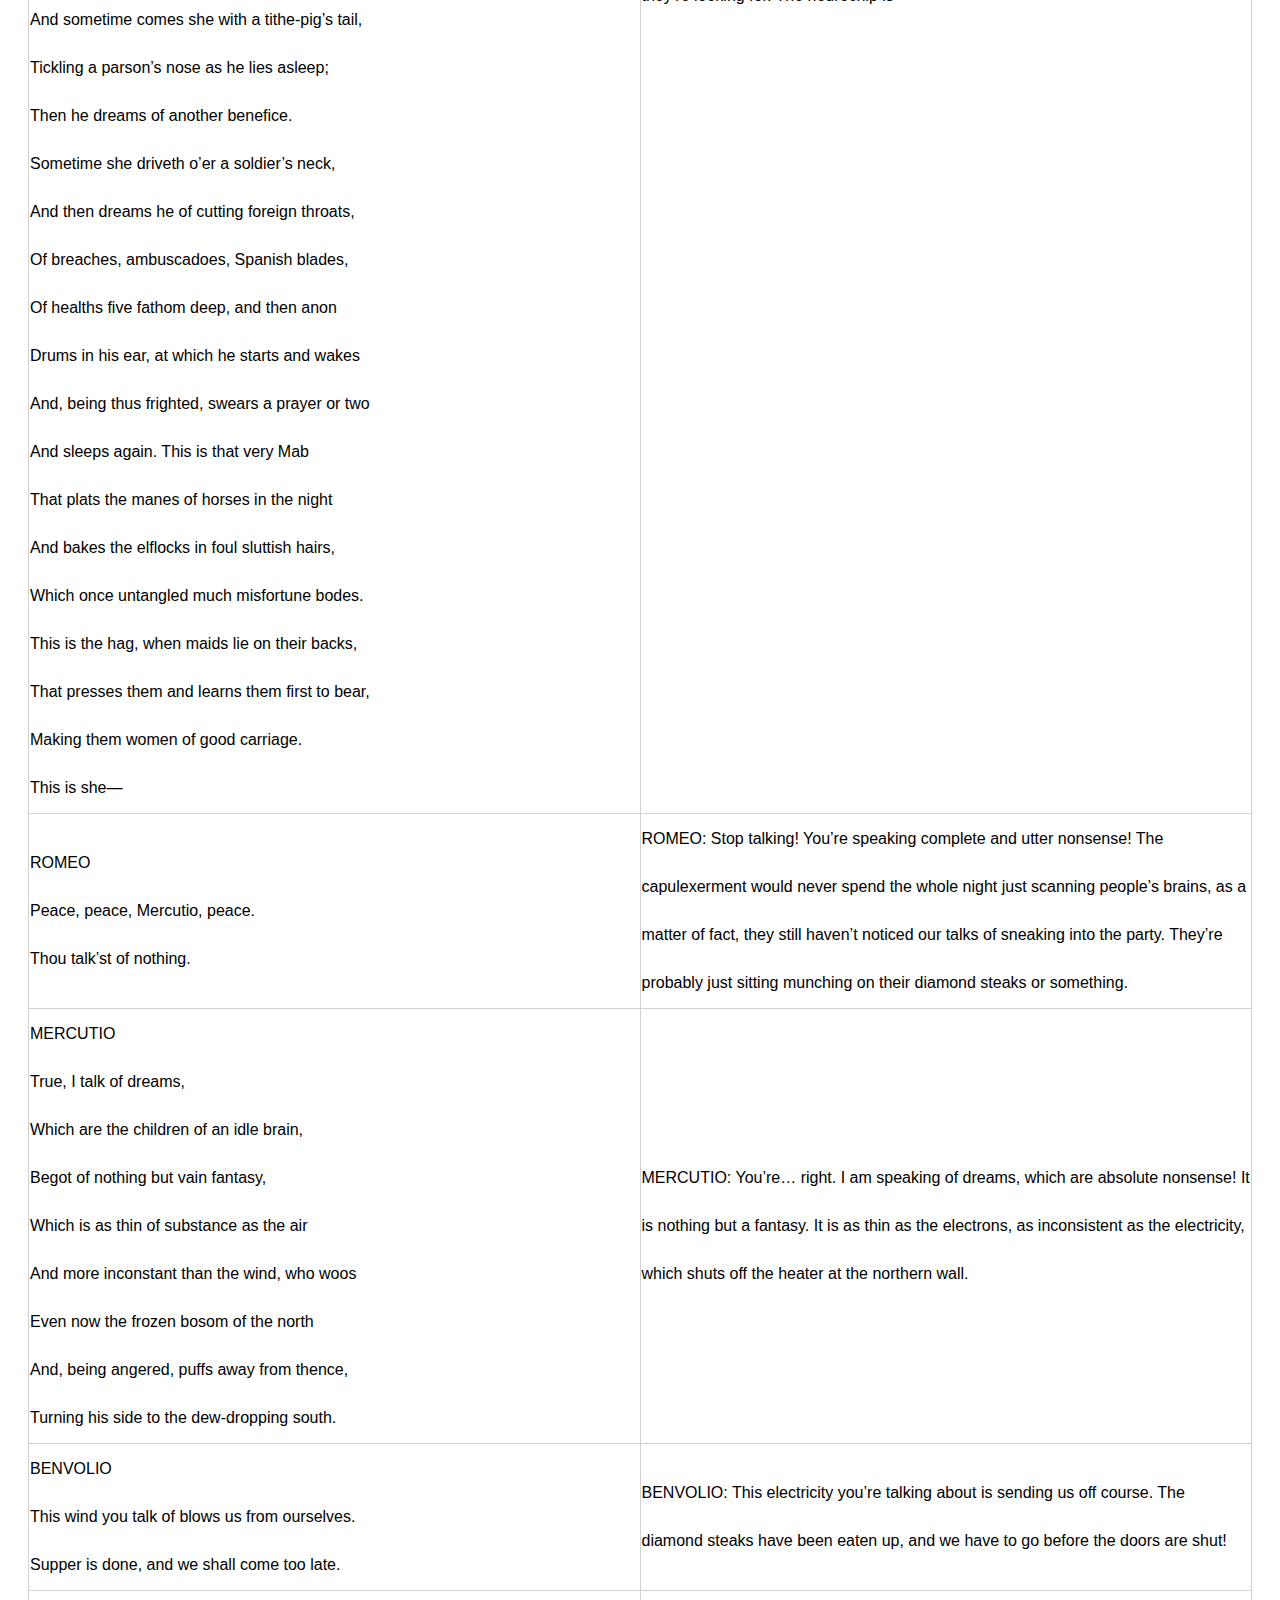
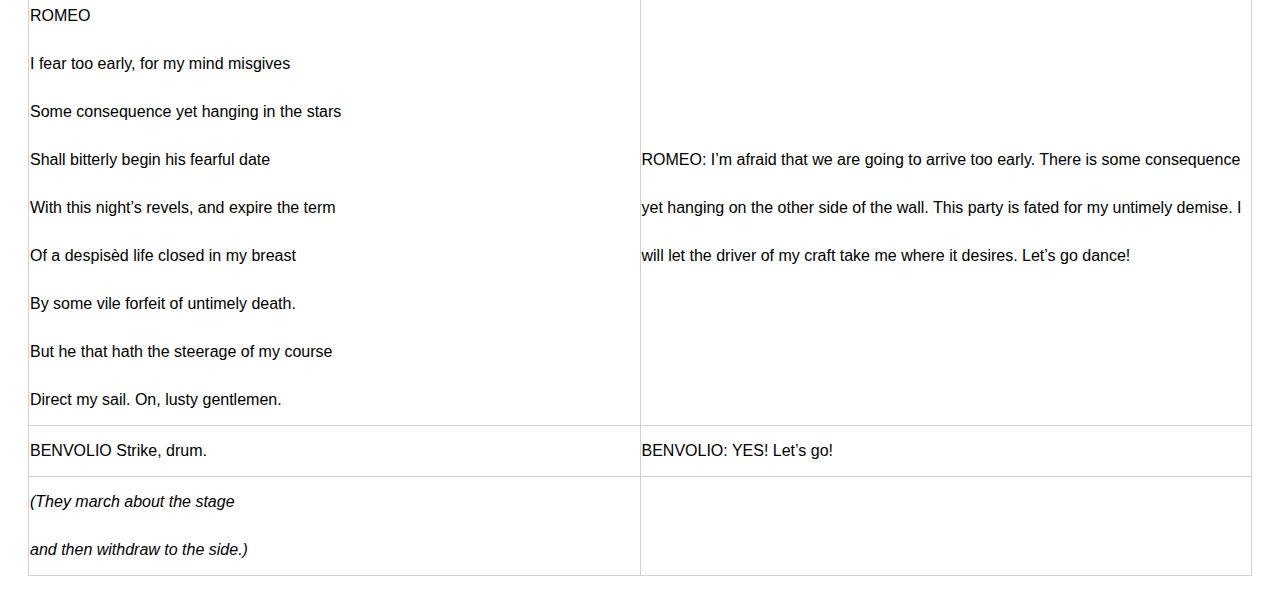
<file: four.html>
<!DOCTYPE html>
<html>

<head>
  <meta charset="utf-8">
  <meta name="viewport" content="width=device-width">
  <title>replit</title>
  <link href="style.css" rel="stylesheet" type="text/css" />
  <script src="script.js"></script>
</head>

<body>
  <div id="mySidenav" class="sidenav">
    <a href="javascript:void(0)" class="closebtn" onclick="closeNav()">&times;</a>
    <a href="one.html">Act 1 Scene 1</a>
    <a href="two.html">Act 1 Scene 2</a>
    <a href="three.html">Act 1 Scene 3</a>
    <a href="four.html">Act 1 Scene 4</a>
    <a href="five.html">Act 1 Scene 5</a>

  </div>

  <!-- Use any element to open the sidenav -->
  
  <!-- Add all page content inside this div if you want the side nav to push page content to the right (not used if you only want the sidenav to sit on top of the page -->
  <div id="main">
    <span onclick="openNav()" class="fixed"><b><mark>Menu</mark></b></span>
    <div class="header">
      <h1><mark>Romeo and Juliet 2.0: Act 1 Scene 4</mark></h1>
      <p><mark>Originally by: William Shakespeare. Modified by: Aisha, Leah, Melinda, Vincent P, and Dilara</mark></p>
    </div>

    <div class="topnav">
      
      <a href="index.html">About</a>
      <a href="news.html">News</a>
    </div>

    <h2>Explanation</h2>
    <p>This scene is the fourth modified scene of the play "Romeo and Juliet" by W. Shakespeare but it is in a future AI dystopian/utopia. The dystopian side is the Montague, where they are being oppressed by the AI and neurochips created by the Capulexerment, who lives in the utopian side. These two sides are divided by a massive wall that spans all the way from the cold north to the warmth of Verona. There is also a ceiling preventing one from climbing over the wall. This is an extremely unique take on "Romeo and Juliet" that has never been seen before! <br> <br> In this scene, Romeo and Mercutio has a heated discussion about if they should sneak over to the other side of the wall to rave in the Capulextron's party, or if they should stay. Romeo is fearful, as he had a nightmare about the "consequences yet hanging on the other side of the wall." At the end, they decide to let fate carry them and go to the party.</p>
    
    <table>
      <tr>
        <td class="centeredBigText"><b>SHAKESPEARE</b></td>
        <td class="centeredBigText"><b>MODIFIED</b></td>
      </tr>
      <tr>
        <td>ROMEO <br>
        What, shall this speech be spoke for our excuse?<br>
        Or shall we on without apology?<br></td>
        <td>ROMEO: This is the wall where the other side lies is the fabrication of our nightmare, the AI technology, in a Utopia where the Capulextrons will be hosting a party. What should be our excuse for passing to the other side of the forbidden wall? Or should we sneak in with no excuse?
</td>
      </tr>
      <tr>
        <td>BENVOLIO <br>
        The date is out of such prolixity.<br>
        We’ll have no Cupid hoodwinked with a scarf,<br>
        Bearing a Tartar’s painted bow of lath,<br>
        Scaring the ladies like a crowkeeper,<br>
        Nor no without-book prologue, faintly spoke<br>
        After the prompter, for our entrance.<br>
        But let them measure us by what they will.<br>
        We’ll measure them a measure and be gone.<br>
</td>
        <td>ROMEO: This is the wall where the other side lies is the fabrication of our nightmare, the AI technology, in a Utopia where the Capulextrons will be hosting a party. What should be our excuse for passing to the other side of the forbidden wall? Or should we sneak in with no excuse?
</td>
      </tr>
      <tr>
        <td>ROMEO <br>
        Give me a torch. I am not for this ambling.<br>
        Being but heavy I will bear the light.<br>
</td>
        <td>ROMEO: I don't want to dance!
</td>
      </tr>
      <tr>
        <td>MERCUTIO <br>
        Nay, gentle Romeo, we must have you dance.<br>
</td>
        <td>MERCUTIO: No, you have to! 
</td>
      </tr>
      <tr>
        <td>ROMEO <br>
        Not I, believe me. You have dancing shoes<br>
        With nimble soles. I have a soul of lead<br>
        So stakes me to the ground I cannot move.<br>
</td>
        <td>ROMEO: Not me! My heart is as heavy as Kryptnomium, it is so heavy I can’t move!
</td>
      </tr>
      <tr>
        <td>MERCUTIO <br>
        You are a lover. Borrow Cupid’s wings<br>
        And soar with them above a common bound.<br>
</td>
        <td>MERCUTIO: You’re a lover, fly high with Cupid’s boosters and soar higher than the wall and soar way above the ceiling!
</td>
      </tr>
      <tr>
        <td>ROMEO <br>
        I am too sore enpiercèd with his shaft<br>
        To soar with his light feathers, and so bound<br>
        I cannot bound a pitch above dull woe.<br>
        Under love’s heavy burden do I sink.<br>
</td>
        <td>ROMEO: I have been pierced too strongly by his laser to fly. My broken heart won’t raise my spirits and  I’m breaking under the infrastructure because of love.
</td>
      </tr>
      <tr>
        <td>MERCUTIO <br>
        And to sink in it should you burden love—<br>
        Too great oppression for a tender thing.<br>
</td>
        <td>MERCUTIO: If you’re breaking due to love it means love is bruden. Love is a tender thing, not brutal.</td>
      </tr>
      <tr>
        <td>ROMEO <br>
        Is love a tender thing? It is too rough,<br>
        Too rude, too boist’rous, and it pricks like thorn.<br>
</td>
        <td>ROMEO: Is love a tender thing? It hurts me like lasers, it's being rough with me, and it’s going to kill me!
</td>
      </tr>
      <tr>
        <td>MERCUTIO <br>
        If love be rough with you, be rough with love.<br>
        Prick love for pricking, and you beat love down.—<br>
        Give me a case to put my visage in.—<br>
        A visor for a visor. What care I<br>
        What curious eye doth cote deformities?<br>
        Here are the beetle brows shall blush for me.<br>
</td>
        <td>MERCUTIO: If love is being rough to you, be rough with love. 
</td>
      </tr>
      <tr>
        <td>BENVOLIO <br>
        Come, knock and enter, and no sooner in<br>
        But every man betake him to his legs.<br>
</td>
        <td>BENVOLIO: (with an annoyed voice) Come on! Let’s go party! <br> <i>(Benvolio goes to cook or something)</i>
</td>
      </tr>
      <tr>
        <td>ROMEO <br>
        A torch for me. Let wantons light of heart<br>
        Tickle the senseless rushes with their heels,<br>
        For I am proverbed with a grandsire phrase:<br>
        I’ll be a candle holder and look on;<br>
        The game was ne’er so fair, and I am done.<br>
</td>
        <td>ROMEO: I’ll stand on our oppressed side of the wall and watch. The party sounds fun, but I’m done with it.
</td>
      </tr>
      <tr>
        <td></td>
        <td>BENVOLIO (in the distance) come onnn!
</td>
      </tr>
      <tr>
        <td>MERCUTIO <br>
        Tut, dun’s the mouse, the constable’s own word.<br>
        If thou art dun, we’ll draw thee from the mire—<br>
        Or, save your reverence, love—wherein thou<br>
        stickest<br>
        Up to the ears. Come, we burn daylight, ho!<br>
</td>
        <td></td>
      </tr>
      <tr>
        <td>ROMEO <br>
        Nay, that’s not so.<br>
</td>
        <td></td>
      </tr>
      <tr>
        <td>MERCUTIO <br>
        I mean, sir, in delay<br>
        We waste our lights; in vain, light lights by day.<br>
        Take our good meaning, for our judgment sits<br>
        Five times in that ere once in our five wits.<br>
</td>
        <td></td>
      </tr>
      <tr>
        <td>ROMEO <br>
        And we mean well in going to this masque,<br>
        But ’tis no wit to go.<br>
</td>
        <td>ROMEO: I know you are trying to help by going to this party, but that is not a good idea.</td>
      </tr>
      <tr>
        <td>MERCUTIO <br>
        Why, may one ask?<br>
</td>
        <td>MERCUTIO: Why?
</td>
      </tr>
      <tr>
        <td>ROMEO <br>
        I dreamt a dream tonight.<br>
</td>
        <td>ROMEO: I had a nightmare.
</td>
      </tr>
      <tr>
        <td>MERCUTIO <br>
        And so did I.<br>
</td>
        <td>MERCUTIO: Me too!
</td>
      </tr>
      <tr>
        <td></td>
        <td>BENVOLIO (in the distance with an echoing voice): Me three!~~
</td>
      </tr>
      <tr>
        <td></td>
        <td>MERCUTIO: What’s the big deal? A dre-
</td>
      </tr>
      <tr>
        <td>ROMEO <br>
        Well, what was yours?<br>
</td>
        <td>ROMEO: What did you dream about last night?
</td>
      </tr>
      <tr>
        <td>MERCUTIO <br>
        That dreamers often lie.<br>
</td>
        <td>MERCUTIO: I dreamt that dreams lie.
</td>
      </tr>
      <tr>
        <td>ROMEO <br>
        In bed asleep while they do dream things true.<br>
</td>
        <td>ROMEO: Where dreams lie(emphasis on “lie” so the audience gets the joke and put hands on the side of your head like a sleeping bosition) on bed dreaming about true things!
</td>
      </tr>
      <tr>
        <td></td>
        <td>BENVOLIO (In the distance): OOOOOHHH! (he likes Romeo’s roast)</td>
      </tr>
      <tr>
        <td></td>
        <td>MERCUTIO: Ah then, I see, the neurochip was altering your memories.</td>
      </tr>
      <tr>
        <td></td>
        <td>ROMEO:  What?!
</td>
      </tr>
      <tr>
        <td>MERCUTIO <br>
        O, then I see Queen Mab hath been with you.<br>
        She is the fairies’ midwife, and she comes<br>
        In shape no bigger than an agate stone<br>
        On the forefinger of an alderman,<br>
        Drawn with a team of little atomi<br>
        Over men’s noses as they lie asleep.<br>
        Her wagon spokes made of long spinners’ legs,<br>
        The cover of the wings of grasshoppers,<br>
        Her traces of the smallest spider web,<br>
        Her collars of the moonshine’s wat’ry beams,<br>
        Her whip of cricket’s bone, the lash of film,<br>
        Her wagoner a small gray-coated gnat,<br>
        Not half so big as a round little worm<br>
        Pricked from the lazy finger of a maid.<br>
        Her chariot is an empty hazelnut,<br>
        Made by the joiner squirrel or old grub,<br>
        Time out o’ mind the fairies’ coachmakers.<br>
        And in this state she gallops night by night<br>
        Through lovers’ brains, and then they dream of love;<br>
        On courtiers’ knees, that dream on cur’sies straight;<br>
        O’er lawyers’ fingers, who straight dream on fees;<br>
        O’er ladies’ lips, who straight on kisses dream,<br>
        Which oft the angry Mab with blisters plagues<br>
        Because their breaths with sweetmeats tainted are.<br>
        Sometime she gallops o’er a courtier’s nose,<br>
        And then dreams he of smelling out a suit.<br>
        And sometime comes she with a tithe-pig’s tail,<br>
        Tickling a parson’s nose as he lies asleep;<br>
        Then he dreams of another benefice.<br>
        Sometime she driveth o’er a soldier’s neck,<br>
        And then dreams he of cutting foreign throats,<br>
        Of breaches, ambuscadoes, Spanish blades,<br>
        Of healths five fathom deep, and then anon<br>
        Drums in his ear, at which he starts and wakes<br>
        And, being thus frighted, swears a prayer or two<br>
        And sleeps again. This is that very Mab<br>
        That plats the manes of horses in the night<br>
        And bakes the elflocks in foul sluttish hairs,<br>
        Which once untangled much misfortune bodes.<br>
        This is the hag, when maids lie on their backs,<br>
        That presses them and learns them first to bear,<br>
        Making them women of good carriage.<br>
        This is she—<br>
</td>
        <td>MERCUTIO: Each Montague has a chip implanted in their brain, used by the Capulextrons from the other side of the wall to read our minds and stop any riot from happening. The Capulextrons can also alter your memories, clearing your brain of thoughts to rebel against the Capulexerment. It digs into the deepest darkest secrets in your brain, even into the unconscious mind, the dream world. The Capulexerment alters brain after brain, scanning through memories and dreams of the Montague. It makes lovers dream of love, lawyers dream of money,  poor people dream of poverty. The neurochip is the lifeline of the Capulextrons, they stay up all night, all day, scanning, searching, and digging for information, for knowledge, for riots, for love, for rebellions, for fights, for deaths, for unconscious intrusive thoughts, for whatever they’re looking for. The neurochip is- 
</td>
      </tr>
      <tr>
        <td>ROMEO <br>
        Peace, peace, Mercutio, peace.<br>
        Thou talk’st of nothing.<br>
</td>
        <td>ROMEO: Stop talking! You’re speaking complete and utter nonsense! The capulexerment would never spend the whole night just scanning people’s brains, as a matter of fact, they still haven’t noticed our talks of sneaking into the party. They’re probably just sitting munching on their diamond steaks or something. 
</td>
      </tr>
      <tr>
        <td>MERCUTIO <br>
        True, I talk of dreams,<br>
        Which are the children of an idle brain,<br>
        Begot of nothing but vain fantasy,<br>
        Which is as thin of substance as the air<br>
        And more inconstant than the wind, who woos<br>
        Even now the frozen bosom of the north<br>
        And, being angered, puffs away from thence,<br>
        Turning his side to the dew-dropping south.<br>
</td>
        <td>MERCUTIO: You’re… right. I am speaking of dreams, which are absolute nonsense! It is nothing but a fantasy. It is as thin as the electrons, as inconsistent as the electricity, which shuts off the heater at the northern wall.
</td>
      </tr>
      <tr>
        <td>BENVOLIO <br>
        This wind you talk of blows us from ourselves.<br>
        Supper is done, and we shall come too late.<br>
</td>
        <td>BENVOLIO: This electricity you’re talking about is sending us off course. The diamond steaks have been eaten up, and we have to go before the doors are shut!
</td>
      </tr>
      <tr>
        <td>ROMEO <br>
        I fear too early, for my mind misgives<br>
        Some consequence yet hanging in the stars<br>
        Shall bitterly begin his fearful date<br>
        With this night’s revels, and expire the term<br>
        Of a despisèd life closed in my breast<br>
        By some vile forfeit of untimely death.<br>
        But he that hath the steerage of my course<br>
        Direct my sail. On, lusty gentlemen.<br>
</td>
        <td>ROMEO: I’m afraid that we are going to arrive too early. There is some consequence yet hanging on the other side of the wall. This party is fated for my untimely demise. I will let the driver of my craft take me where it desires. Let’s go dance!
</td>
      </tr>
      <tr>
        <td>BENVOLIO  Strike, drum.<br>
        
</td>
        <td>BENVOLIO: YES! Let’s go!</td>
      </tr>
      <tr>
        <td><i>(They march about the stage<br>
        and then withdraw to the side.)</i></td>
        <td></td>
      </tr>
      
    </table>

    
    
  
  <script src="script.js"></script>
</body>

</html>
</file>
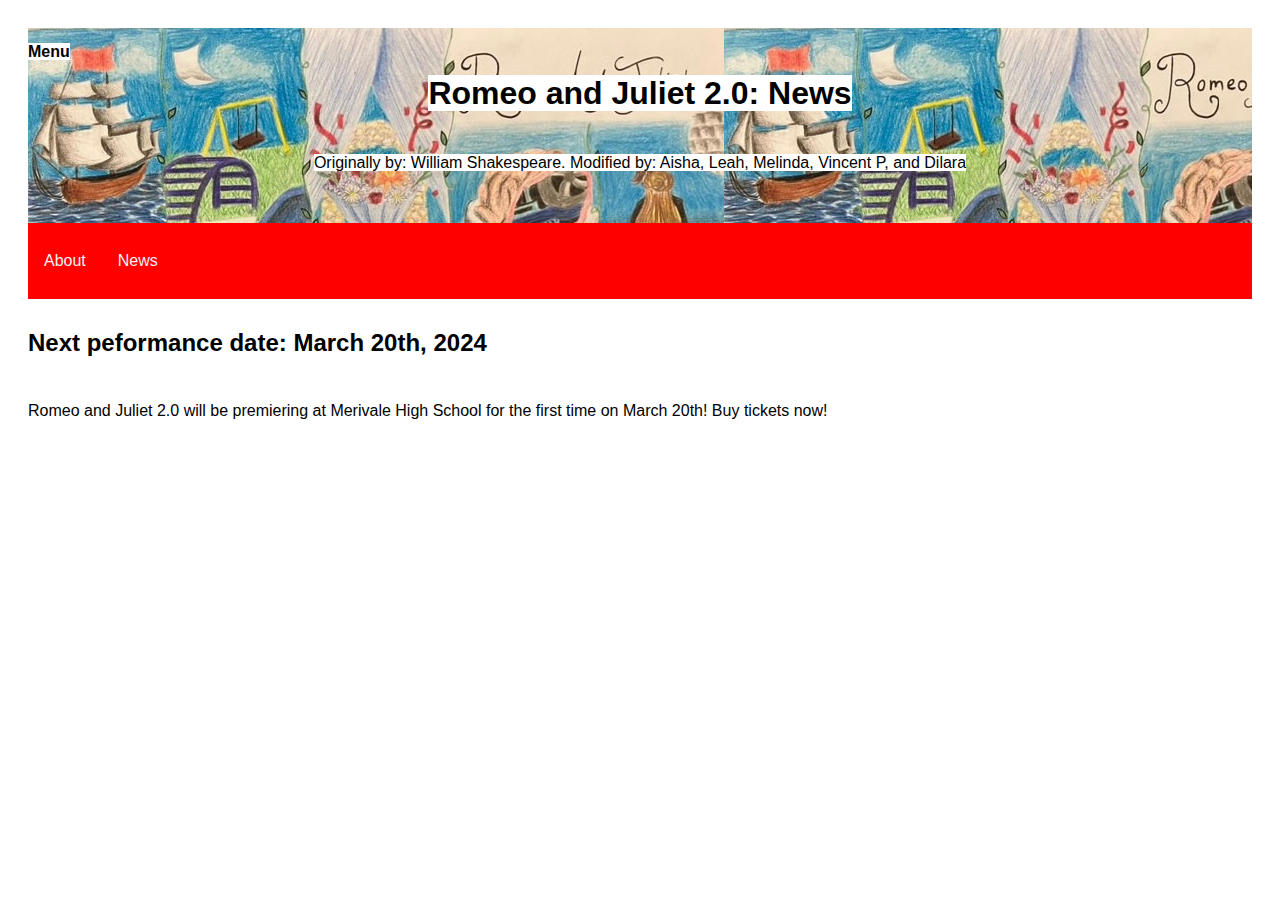
<file: news.html>
<!DOCTYPE html>
<html>

<head>
  <meta charset="utf-8">
  <meta name="viewport" content="width=device-width">
  <title>replit</title>
  <link href="style.css" rel="stylesheet" type="text/css" />
  <script src="script.js"></script>
</head>

<body>
  <div id="mySidenav" class="sidenav">
    <a href="javascript:void(0)" class="closebtn" onclick="closeNav()">&times;</a>
    <a href="one.html">Act 1 Scene 1</a>
    <a href="two.html">Act 1 Scene 2</a>
    <a href="three.html">Act 1 Scene 3</a>
    <a href="four.html">Act 1 Scene 4</a>
    <a href="five.html">Act 1 Scene 5</a>
  </div>
  <div id="main">
    <span onclick="openNav()" class="fixed"><b><mark>Menu</mark></b></span>
    <div class="header">
      <h1><mark>Romeo and Juliet 2.0: News</mark></h1>
      <p><mark>Originally by: William Shakespeare. Modified by: Aisha, Leah, Melinda, Vincent P, and Dilara</mark></p>
    </div>

    <div class="topnav">
      
      <a href="index.html">About</a>
      <a href="news.html">News</a>
    </div>

        <h2>Next peformance date: March 20th, 2024</h2>
        <p>Romeo and Juliet 2.0 will be premiering at Merivale High School for the first time on March 20th! Buy tickets now!</p>
  <script src="script.js"></script>
</body>

</html>
</file>
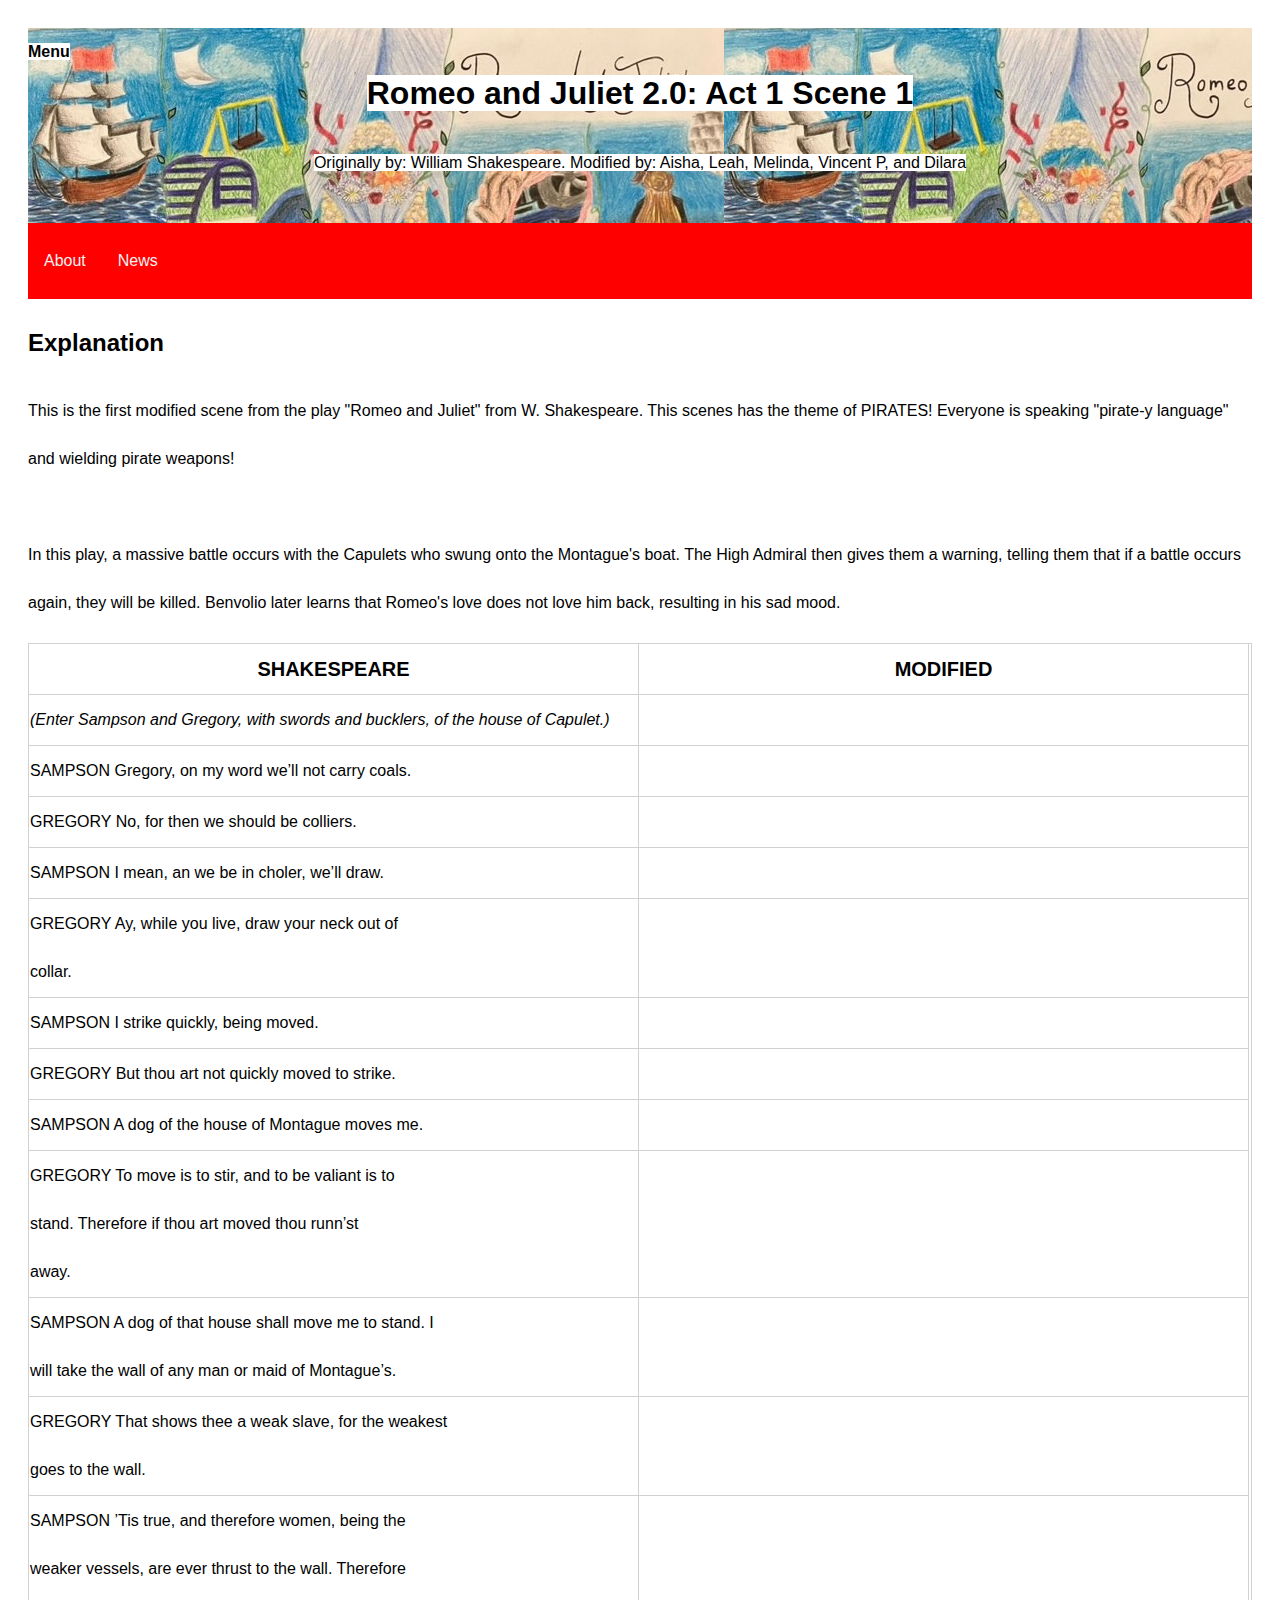
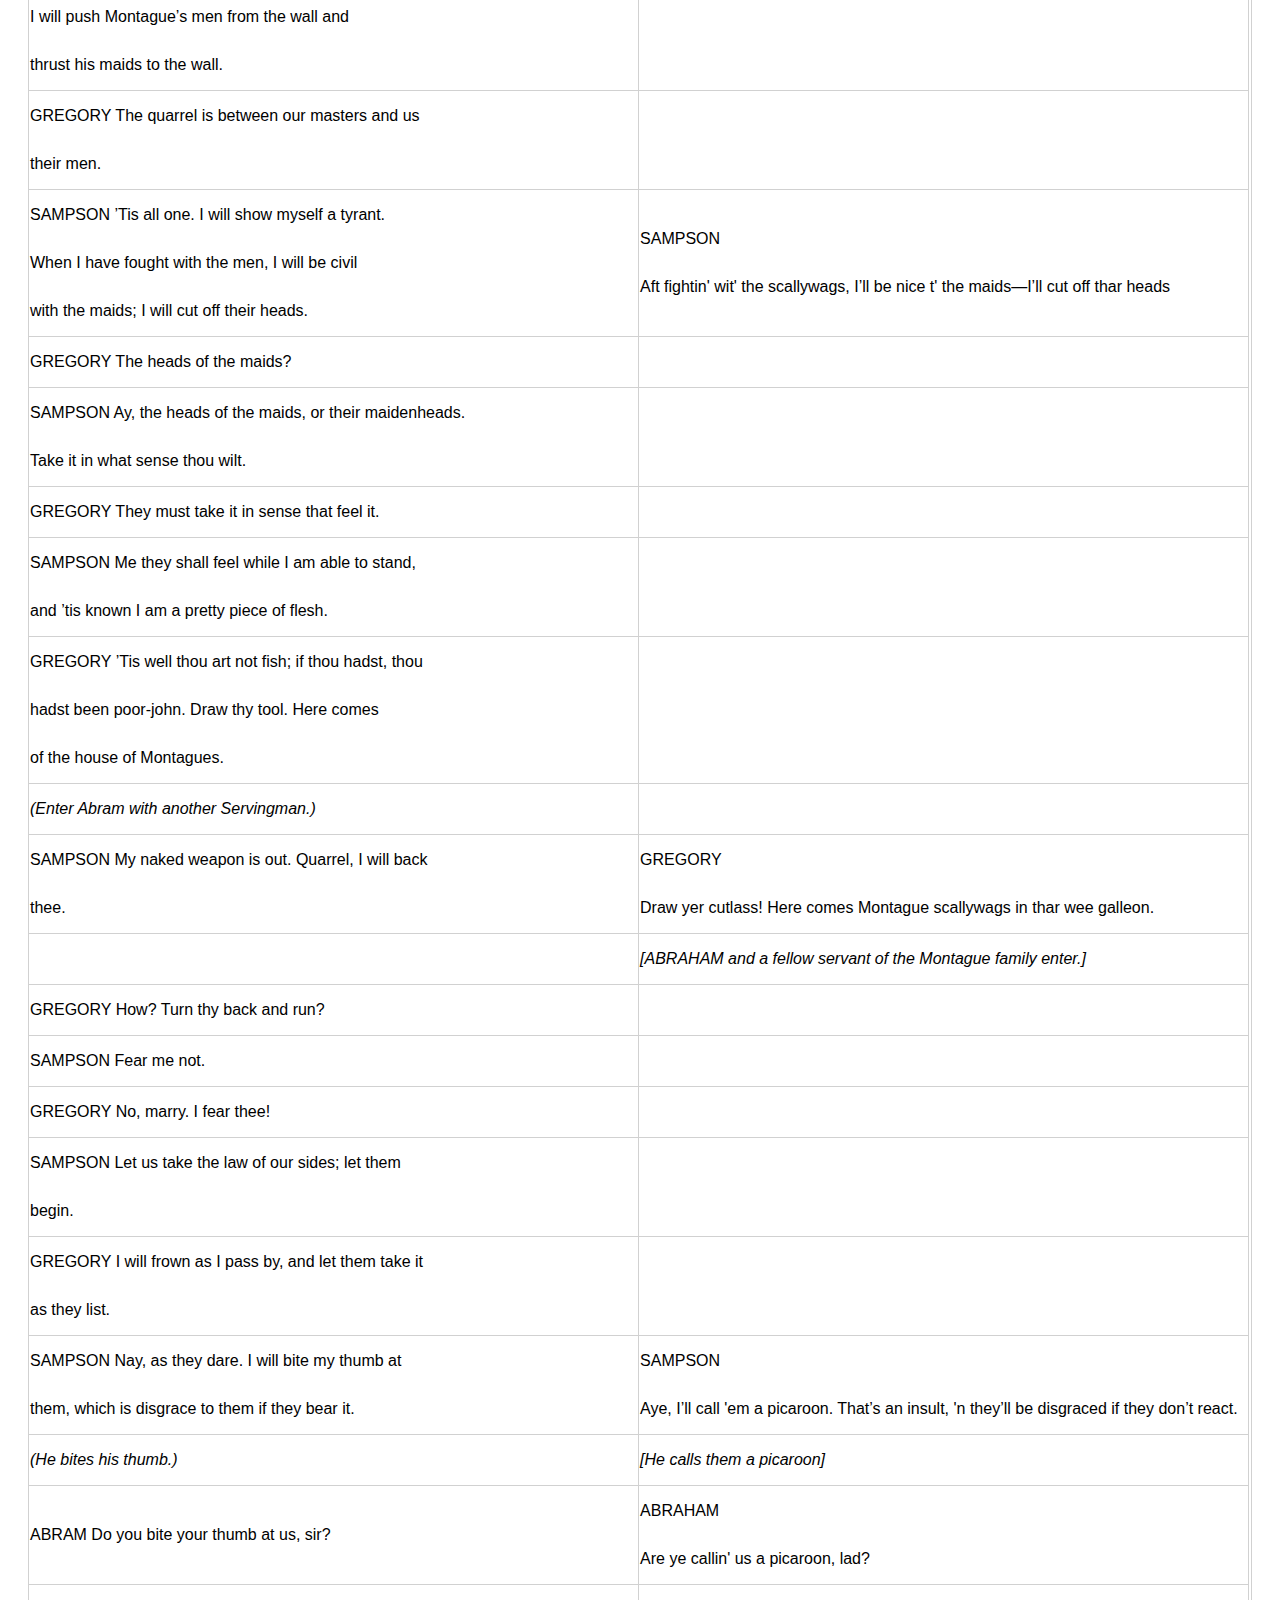
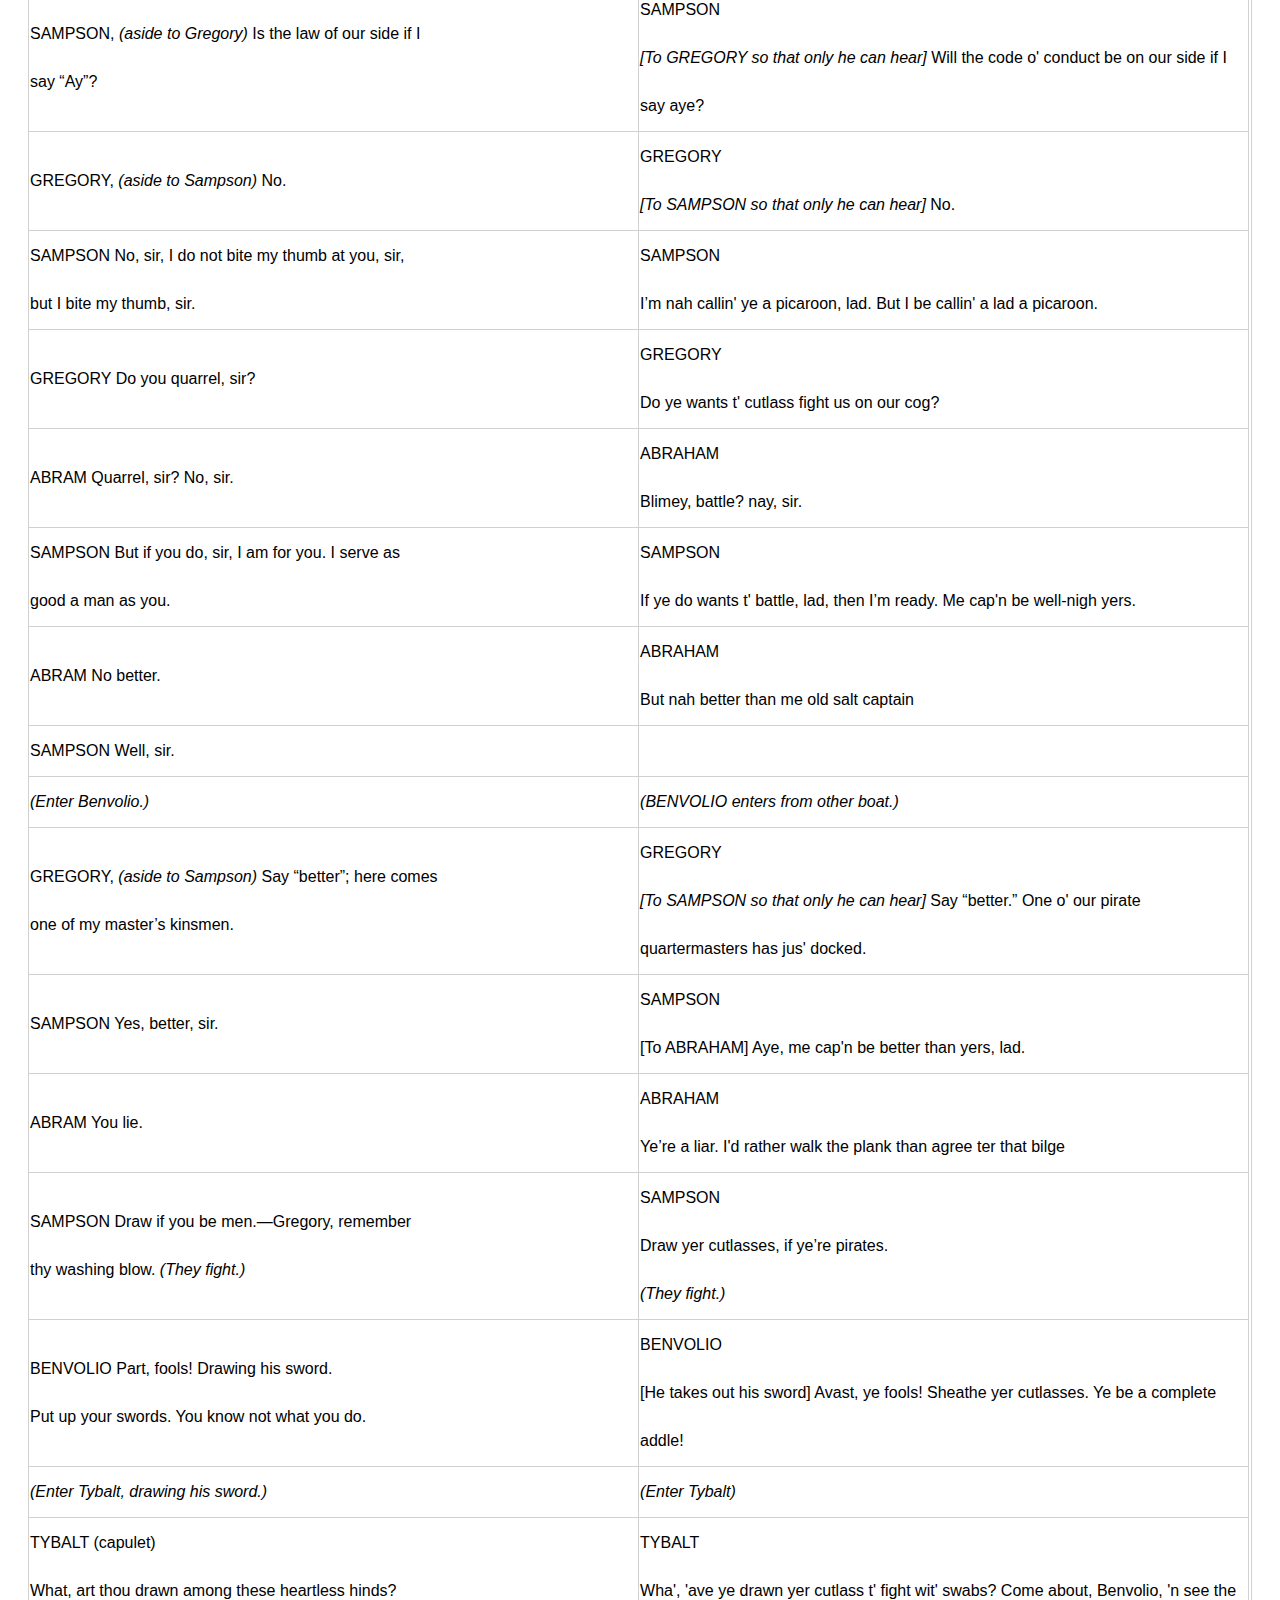
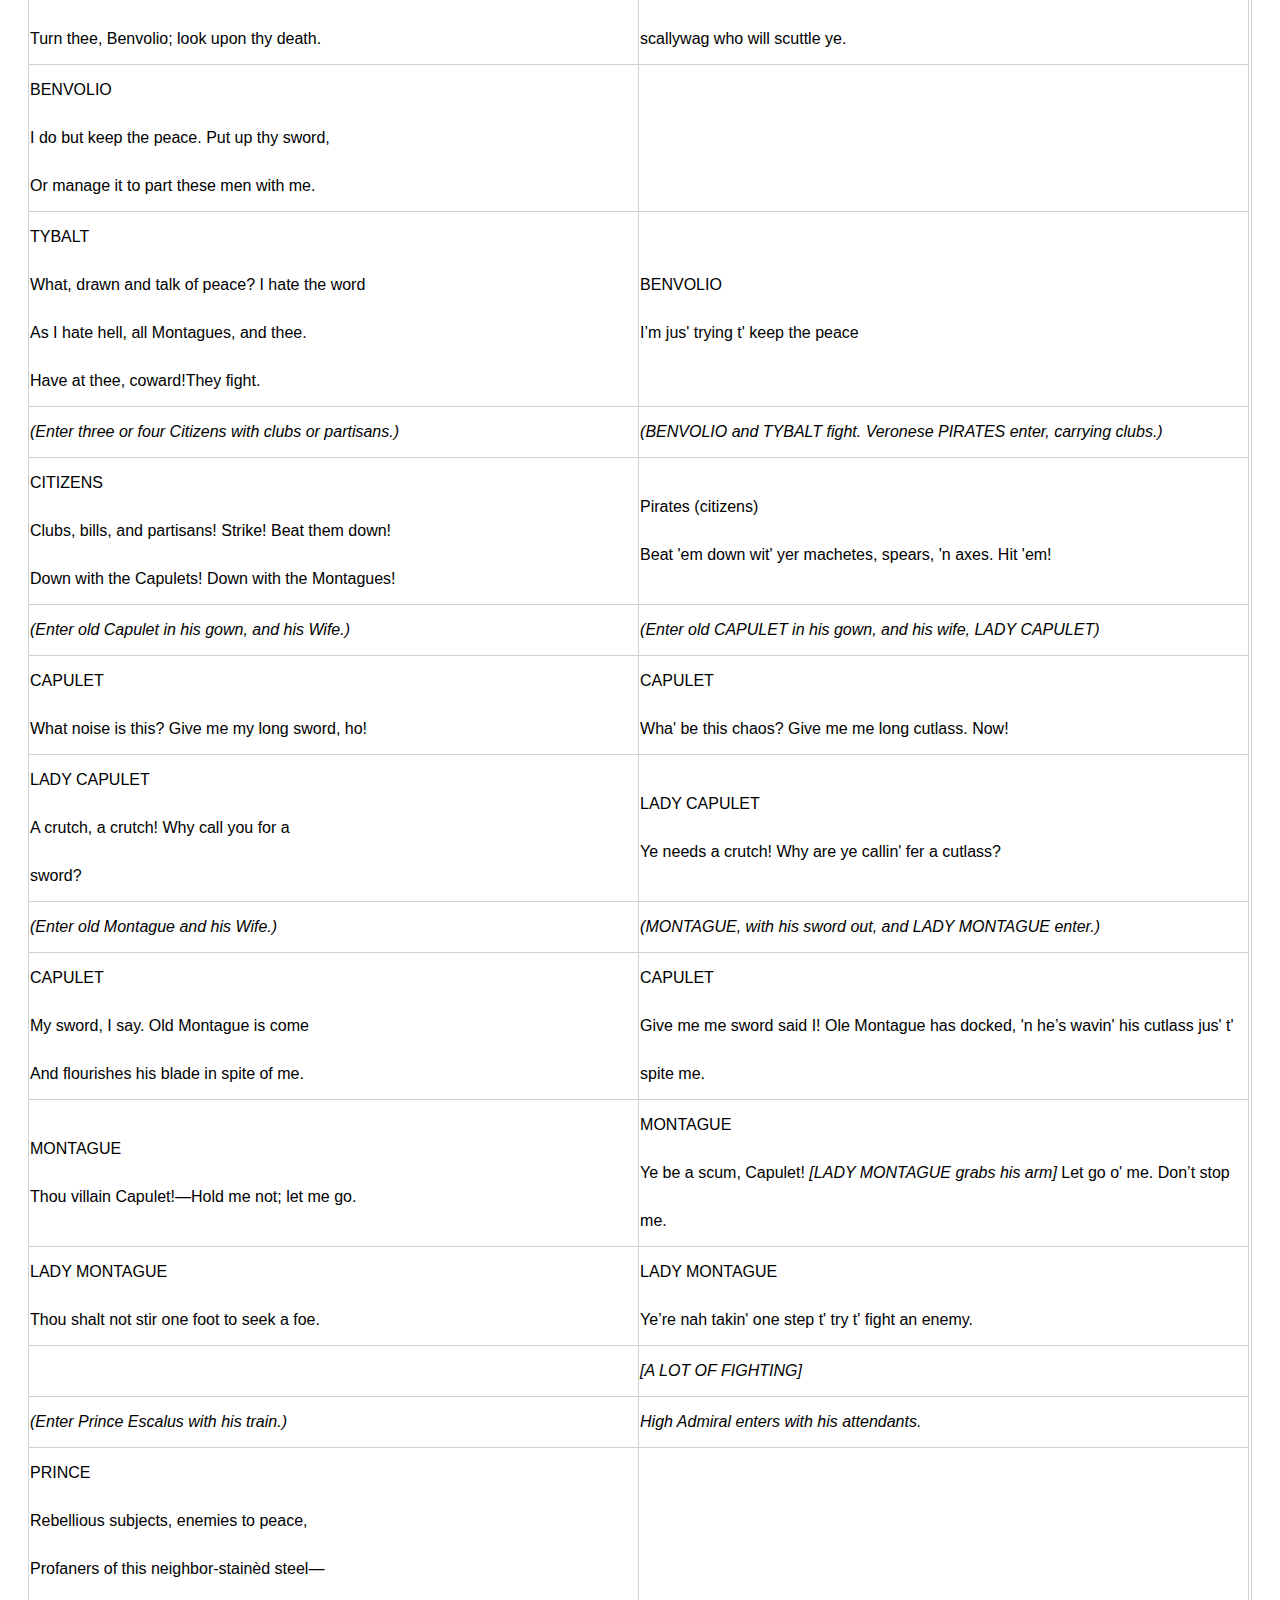
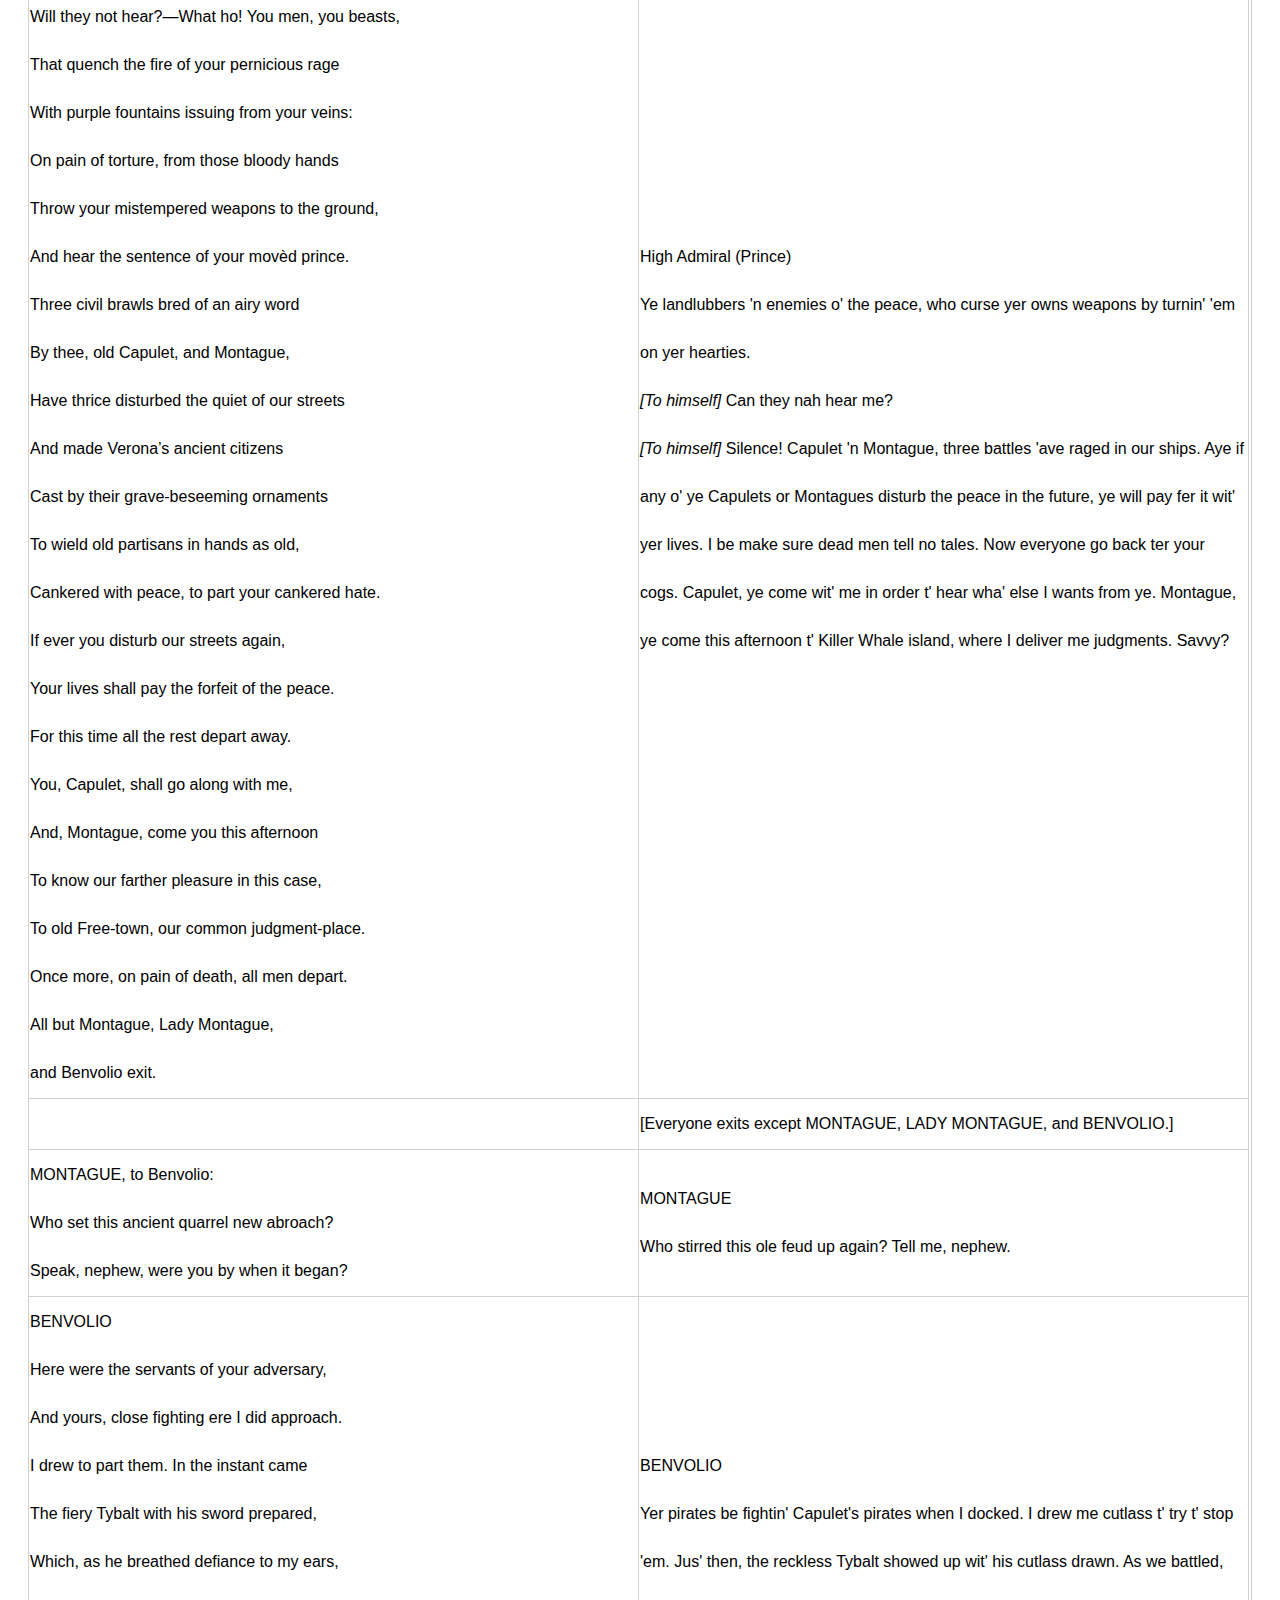
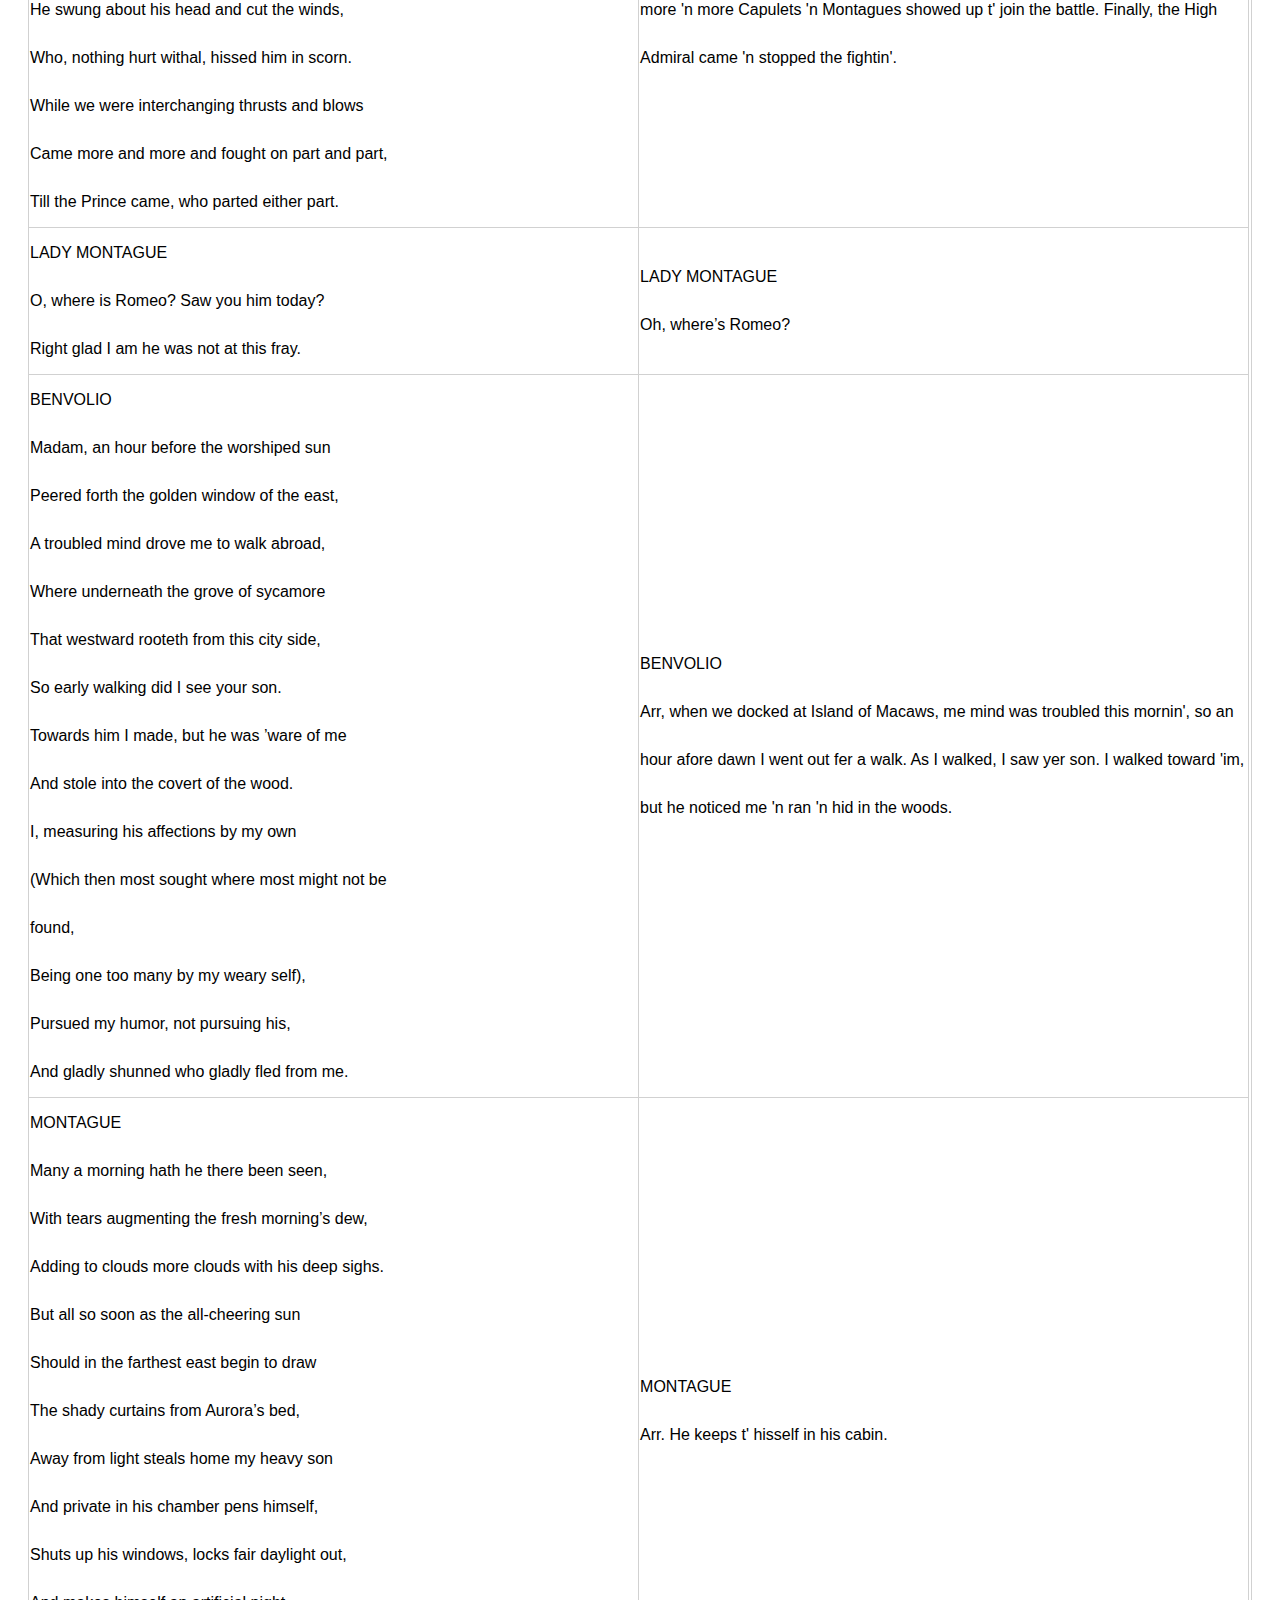
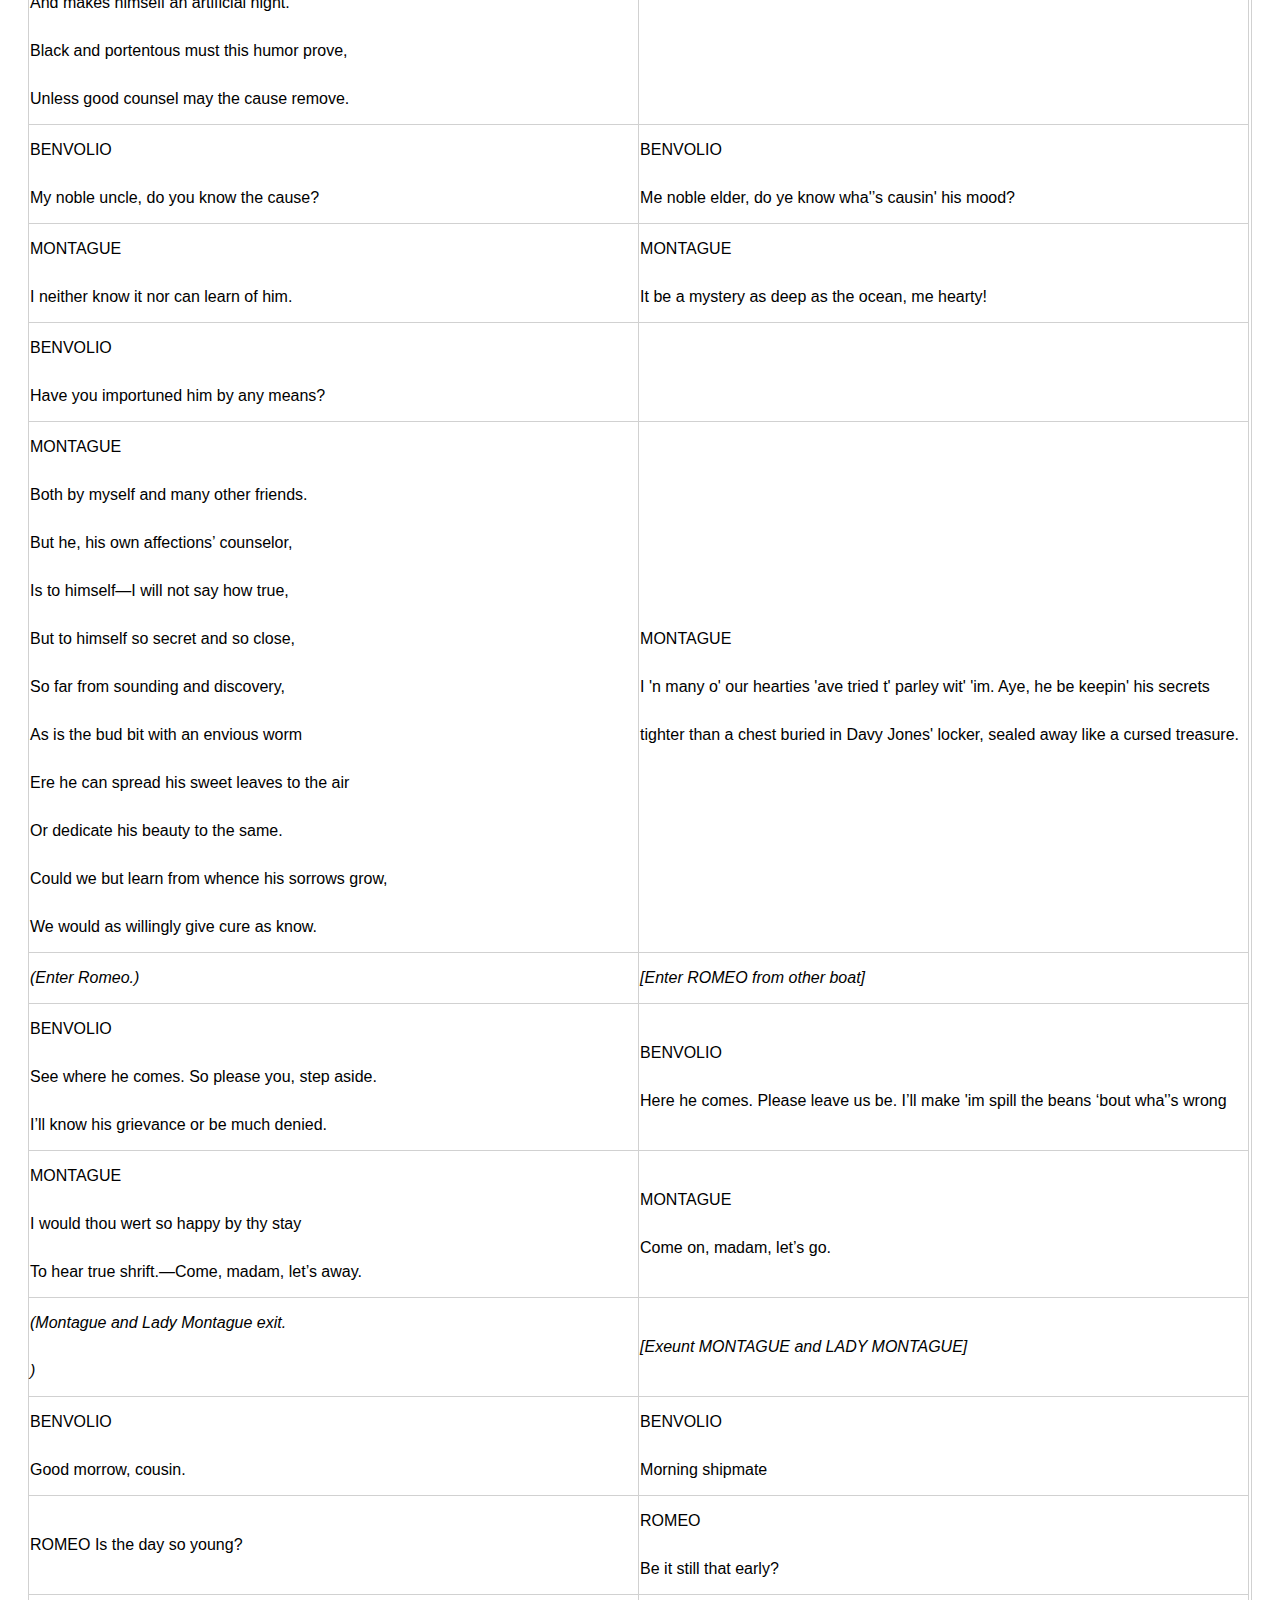
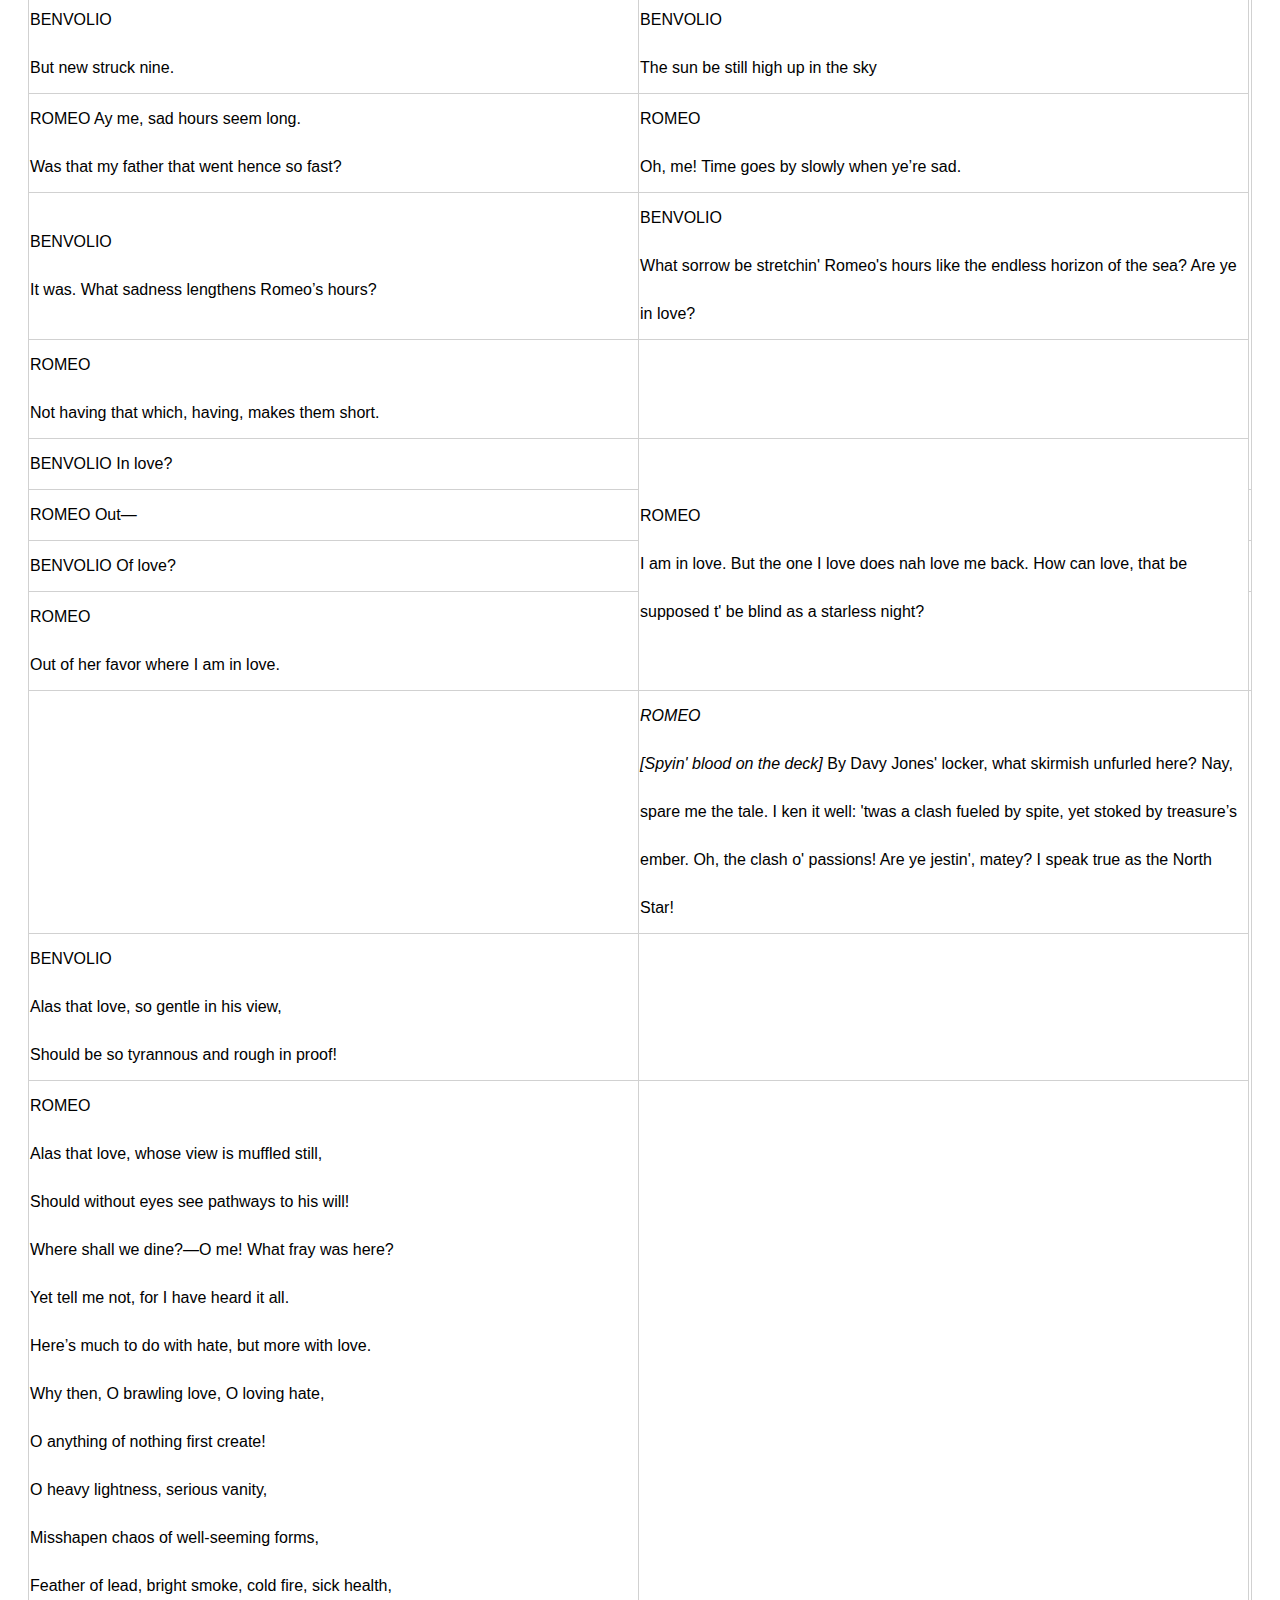
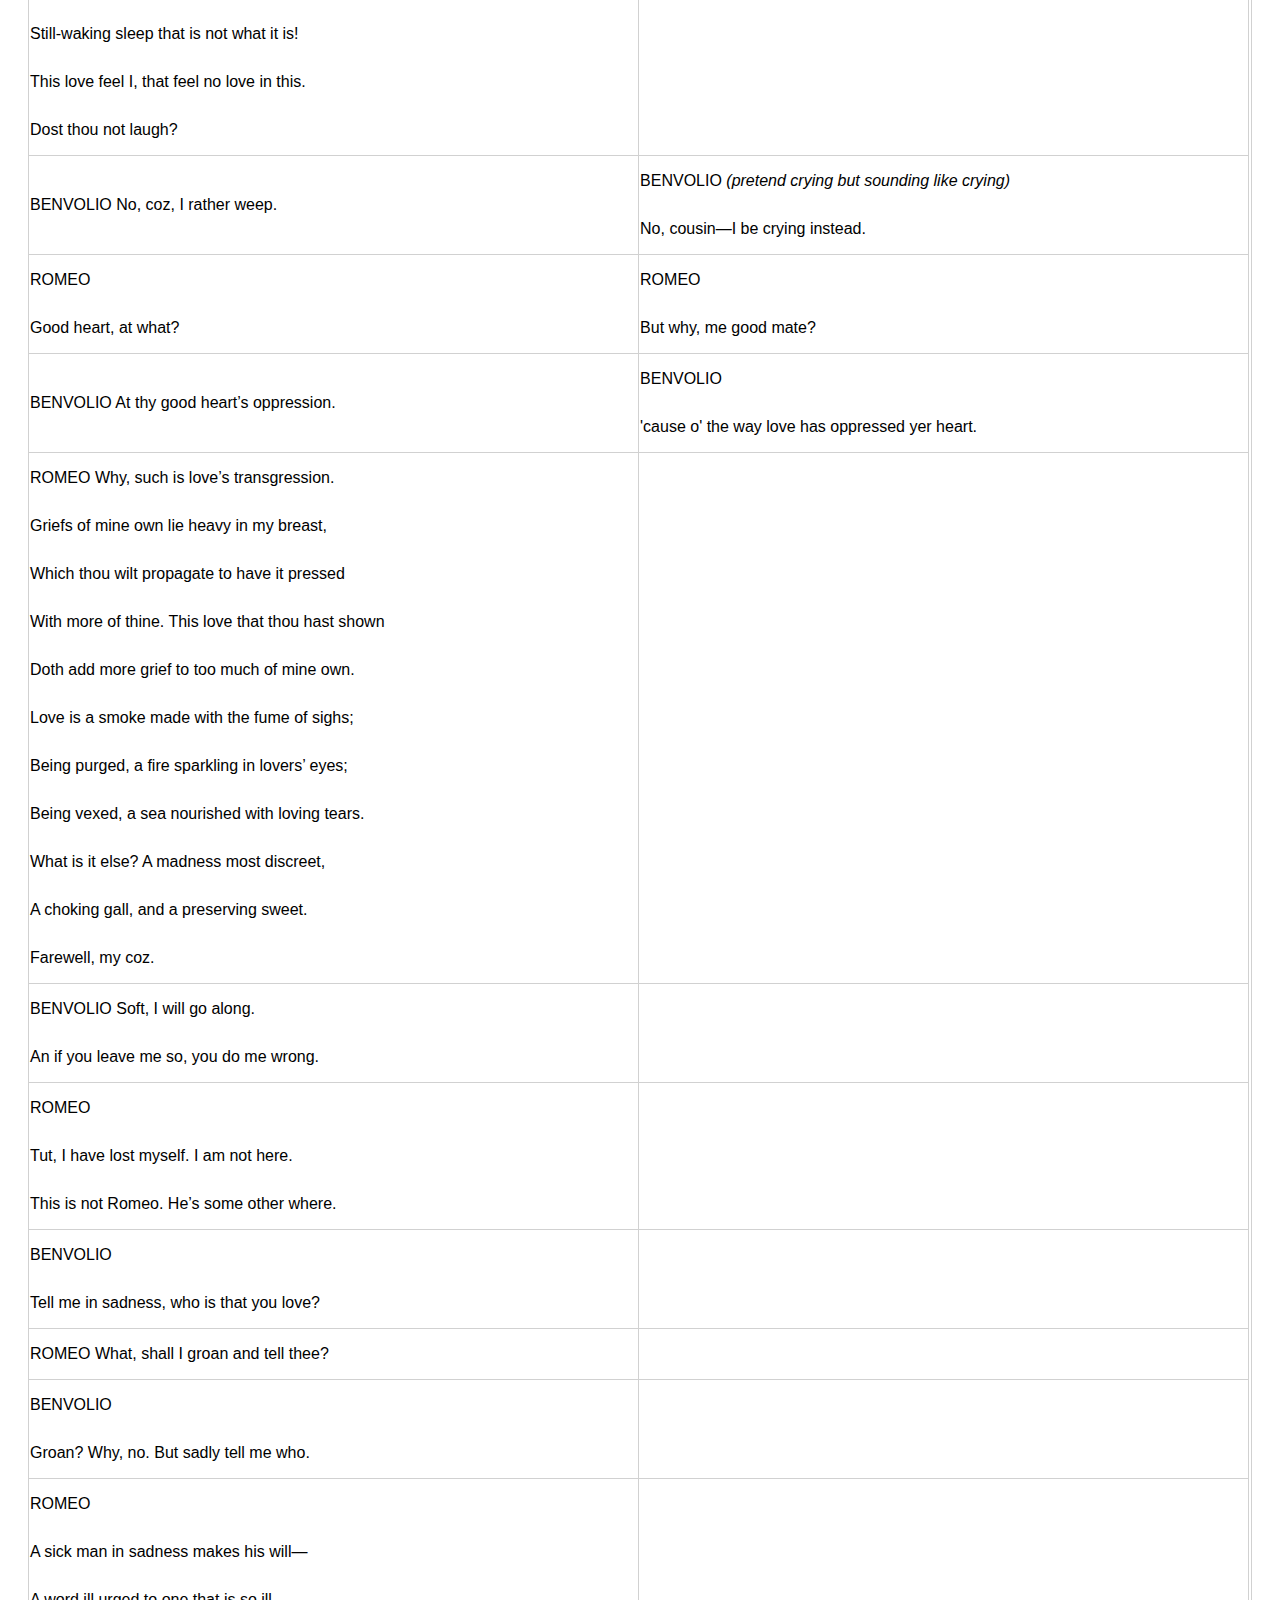
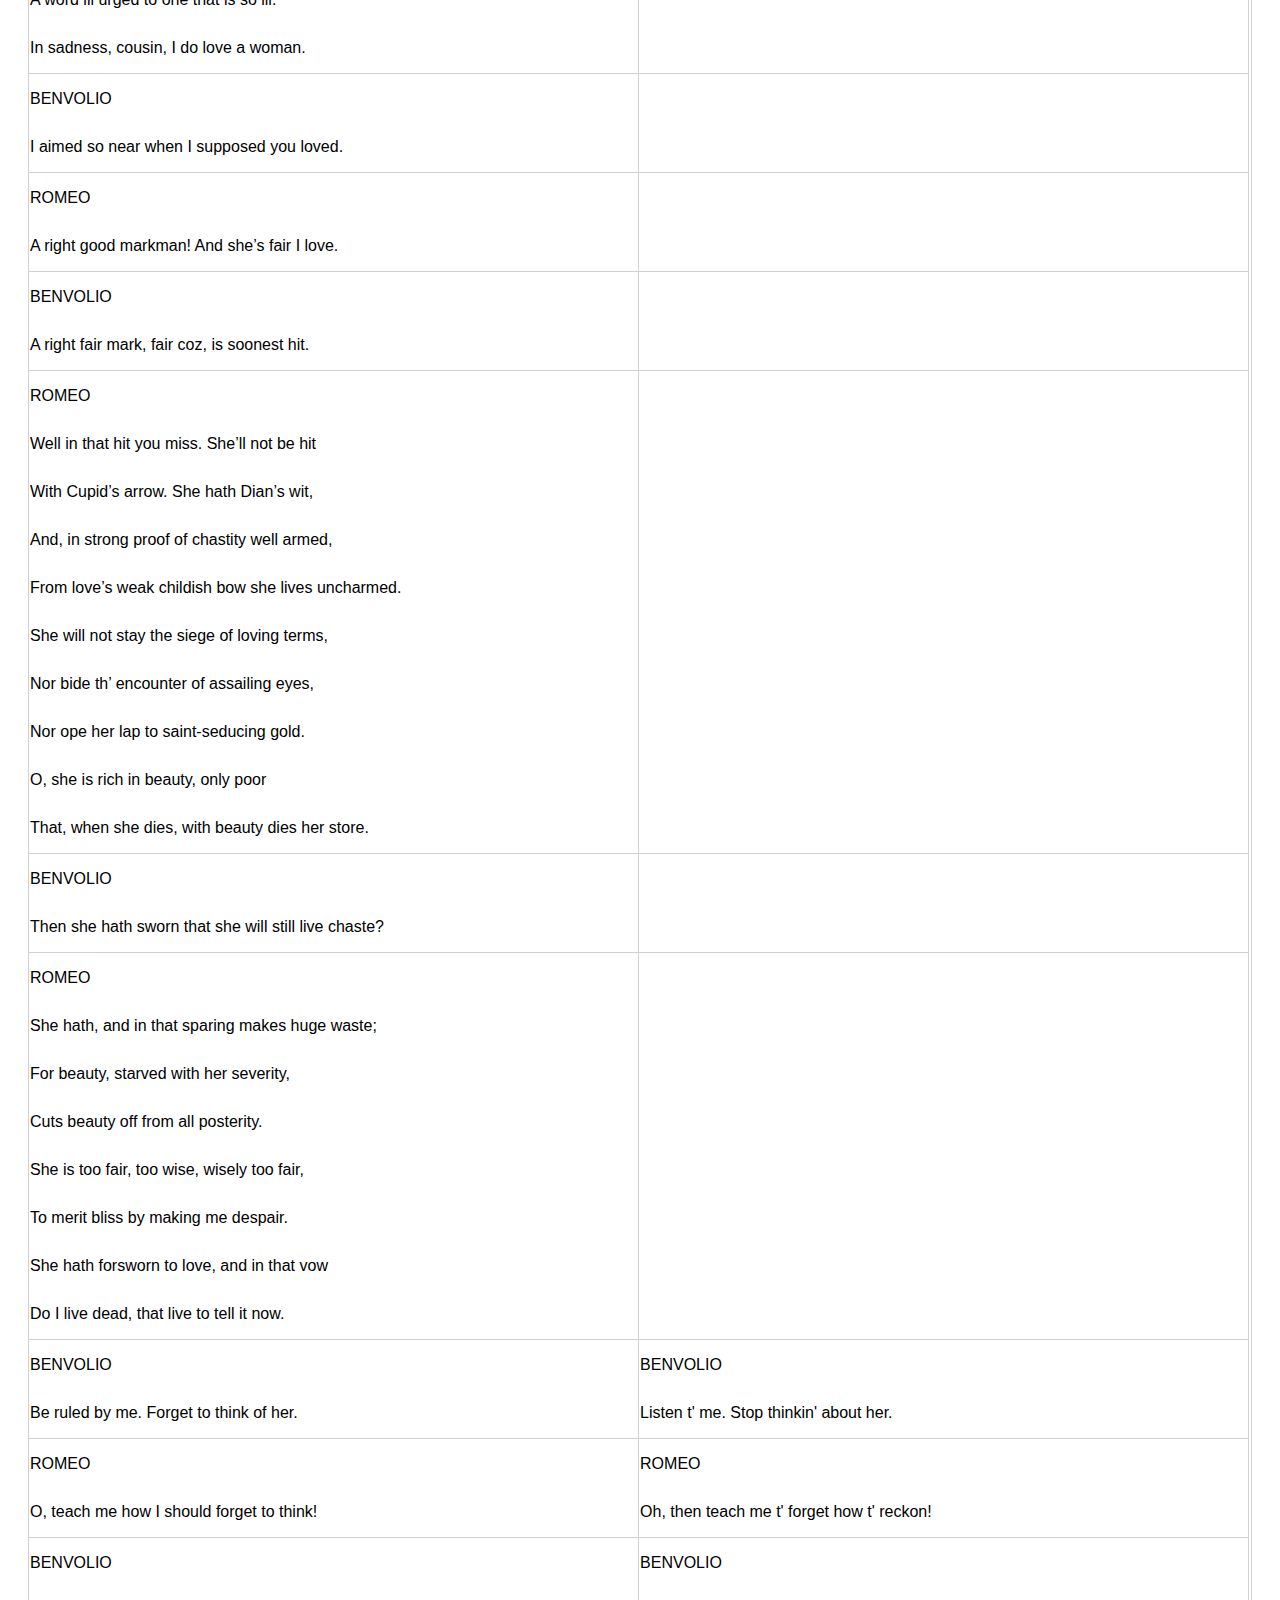
<file: one.html>
<!DOCTYPE html>
<html>

<head>
  <meta charset="utf-8">
  <meta name="viewport" content="width=device-width">
  <title>replit</title>
  <link href="style.css" rel="stylesheet" type="text/css" />
  <script src="script.js"></script>
</head>

<body>
  <div id="mySidenav" class="sidenav">
    <a href="javascript:void(0)" class="closebtn" onclick="closeNav()">&times;</a>
    <a href="one.html">Act 1 Scene 1</a>
    <a href="two.html">Act 1 Scene 2</a>
    <a href="three.html">Act 1 Scene 3</a>
    <a href="four.html">Act 1 Scene 4</a>
    <a href="five.html">Act 1 Scene 5</a>

  </div>

  <!-- Use any element to open the sidenav -->
  
  <!-- Add all page content inside this div if you want the side nav to push page content to the right (not used if you only want the sidenav to sit on top of the page -->
  <div id="main">
    <span onclick="openNav()" class="fixed"><b><mark>Menu</mark></b></span>
    <div class="header">
      <h1><mark>Romeo and Juliet 2.0: Act 1 Scene 1</mark></h1>
      <p><mark>Originally by: William Shakespeare. Modified by: Aisha, Leah, Melinda, Vincent P, and Dilara</mark></p>
    </div>

    <div class="topnav">
      
      <a href="index.html">About</a>
      <a href="news.html">News</a>
    </div>

    <h2>Explanation</h2>
    <p>This is the first modified scene from the play "Romeo and Juliet" from W. Shakespeare. This scenes has the theme of PIRATES! Everyone is speaking "pirate-y language" and wielding pirate weapons! <br> <br> In this play, a massive battle occurs with the Capulets who swung onto the Montague's boat. The High Admiral then gives them a warning, telling them that if a battle occurs again, they will be killed. Benvolio later learns that Romeo's love does not love him back, resulting in his sad mood. </p>
    
    <table>
      <tr>
        <td class="centeredBigText"><b>SHAKESPEARE</b></td>
        <td class="centeredBigText"><b>MODIFIED</b></td>
      </tr>
      <tr>
        <td><i>(Enter Sampson and Gregory, with swords and bucklers,
          of the house of Capulet.)</i></td>    
        <td></td>
      </tr>
      <tr>
        <td>SAMPSON  Gregory, on my word we’ll not carry coals.</td>
        <td></td>
      </tr>
      <tr>
        <td>GREGORY  No, for then we should be colliers.</td>
        <td></td>
      </tr>
      <tr>
        <td>SAMPSON  I mean, an we be in choler, we’ll draw.</td>
        <td></td>
      </tr>
      <tr>
        <td>GREGORY  Ay, while you live, draw your neck out of<br>
        collar.</td>
        <td></td>
      </tr>
      <tr>
        <td>SAMPSON  I strike quickly, being moved.</td>
        <td></td>
      </tr>
      <tr>
        <td>GREGORY  But thou art not quickly moved to strike.</td>
        <td></td>
      </tr>
      <tr>
        <td>SAMPSON  A dog of the house of Montague moves me.</td>
        <td></td>
      </tr>
      <tr>
        <td>GREGORY  To move is to stir, and to be valiant is to<br>
        stand. Therefore if thou art moved thou runn’st<br>
        away.</td>
        <td></td>
      </tr>
      <tr>
        <td>SAMPSON  A dog of that house shall move me to stand. I<br>
        will take the wall of any man or maid of Montague’s.<br>
        </td>
        <td></td>
      </tr>
      <tr>
        <td>GREGORY  That shows thee a weak slave, for the weakest<br>
        goes to the wall.</td>
        <td></td>
      </tr>
      <tr>
        <td>SAMPSON  ’Tis true, and therefore women, being the<br>
        weaker vessels, are ever thrust to the wall. Therefore<br>
        I will push Montague’s men from the wall and<br>
        thrust his maids to the wall.</td>
        <td></td>
      </tr>
      <tr>
        <td>GREGORY  The quarrel is between our masters and us<br>
        their men.</td>
        <td></td>
      </tr>
      <tr>
        <td>SAMPSON  ’Tis all one. I will show myself a tyrant.<br>
        When I have fought with the men, I will be civil<br>
        with the maids; I will cut off their heads.</td>
        <td>SAMPSON<br>
        Aft fightin' wit' the scallywags, I’ll be nice t' the maids—I’ll cut off thar heads<br></td>
      </tr>
      <tr>
        <td>GREGORY  The heads of the maids?</td>
        <td></td>
      </tr>
      <tr>
        <td>SAMPSON  Ay, the heads of the maids, or their maidenheads.<br>
        Take it in what sense thou wilt.</td>
        <td></td>
      </tr>
      <tr>
        <td>GREGORY  They must take it in sense that feel it.</td>
        <td></td>
      </tr>
      <tr>
        <td>SAMPSON  Me they shall feel while I am able to stand,<br>
        and ’tis known I am a pretty piece of flesh.</td>
        <td></td>
      </tr>
      <tr>
        <td>GREGORY  ’Tis well thou art not fish; if thou hadst, thou<br>
        hadst been poor-john. Draw thy tool. Here comes<br>
        of the house of Montagues.</td>
        <td></td>
      </tr>
      <tr>
        <td><i>(Enter Abram with another Servingman.)</i></td>
        <td></td>
      </tr>
      <tr>
        <td>SAMPSON  My naked weapon is out. Quarrel, I will back<br>
        thee.</td>
        <td>GREGORY<br>
        Draw yer cutlass! Here comes Montague scallywags in thar wee galleon.<br></td>
      </tr>
      <tr>
        <td></td>
        <td><i>[ABRAHAM and a fellow servant of the Montague family enter.]</i></td>
      </tr>
      <tr>
        <td>GREGORY  How? Turn thy back and run?</td>
        <td></td>
      </tr>
      <tr>
        <td>SAMPSON  Fear me not.</td>
        <td></td>
      </tr>
      <tr>
        <td>GREGORY  No, marry. I fear thee!</td>
        <td></td>
      </tr>
      <tr>
        <td>SAMPSON  Let us take the law of our sides; let them<br>
        begin.</td>
        <td></td>
      </tr>
      <tr>
        <td>GREGORY  I will frown as I pass by, and let them take it<br>
        as they list.</td>
        <td><br>
        </td>
      </tr>
      <tr>
        <td>SAMPSON  Nay, as they dare. I will bite my thumb at<br>
        them, which is disgrace to them if they bear it.</td>
        <td>SAMPSON<br>
        Aye, I’ll call 'em a picaroon. That’s an insult, 'n they’ll be disgraced if they don’t react.</td>
      </tr>
      <tr>
        <td><i>(He bites his thumb.)</i></td>
        <td><i>[He calls them a picaroon]</i></td>
      </tr>
      <tr>
        <td>ABRAM  Do you bite your thumb at us, sir?</td>
        <td>ABRAHAM<br>
        Are ye callin' us a picaroon, lad?</td>
      </tr>
      <tr>
        <td>SAMPSON, <i>(aside to Gregory)</i>  Is the law of our side if I<br>
        say “Ay”?</td>
        <td>SAMPSON<br>
        <i>[To GREGORY so that only he can hear]</i> Will the code o' conduct be on our side if I say aye?</td>
      </tr>
      <tr>
        <td>GREGORY, <i>(aside to Sampson)</i>  No.</td>
        <td>GREGORY<br>
        <i>[To SAMPSON so that only he can hear]</i> No.</td>
      </tr>
      <tr>
        <td>SAMPSON  No, sir, I do not bite my thumb at you, sir,<br>
        but I bite my thumb, sir.</td>
        <td>SAMPSON<br>
        I’m nah callin' ye a picaroon, lad. But I be callin' a lad a picaroon.</td>
      </tr>
      <tr>
        <td>GREGORY  Do you quarrel, sir?</td>
        <td>GREGORY<br>
        Do ye wants t' cutlass fight us on our cog?</td>
      </tr>
      <tr>
        <td>ABRAM  Quarrel, sir? No, sir.</td>
        <td>ABRAHAM<br>
        Blimey, battle? nay, sir.</td>
      </tr>
      <tr>
        <td>SAMPSON  But if you do, sir, I am for you. I serve as<br>
        good a man as you.</td>
        <td>SAMPSON<br>
        If ye do wants t' battle, lad, then I’m ready. Me cap'n be well-nigh yers.</td>
      </tr>
      <tr>
        <td>ABRAM  No better.</td>
        <td>ABRAHAM<br>
        But nah better than me old salt captain</td>
      </tr>
      <tr>
        <td>SAMPSON  Well, sir.</td>
        <td></td>
      </tr>
      <tr>
        <td><i>(Enter Benvolio.)</i></td>
        <td><i>(BENVOLIO enters from other boat.)</i></td>
      </tr>
      <tr>
        <td>GREGORY, <i>(aside to Sampson)</i>  Say “better”; here comes<br>
        one of my master’s kinsmen.</td>
        <td>GREGORY<br>
        <i>[To SAMPSON so that only he can hear]</i> Say “better.” One o' our pirate quartermasters has jus' docked.</td>
      </tr>
      <tr>
        <td>SAMPSON  Yes, better, sir.</td>
        <td>SAMPSON<br>
        [To ABRAHAM] Aye, me cap'n be better than yers, lad.</td>
      </tr>
      <tr>
        <td>ABRAM  You lie.</td>
        <td>ABRAHAM<br>
        Ye’re a liar. I'd rather walk the plank than agree ter that bilge</td>
      </tr>
      <tr>
        <td>SAMPSON  Draw if you be men.—Gregory, remember<br>
        thy washing blow.<i> (They fight.)</i></td>
        <td>SAMPSON<br>
        Draw yer cutlasses, if ye’re pirates. <br> <i>(They fight.)</i></td>
      </tr>
      <tr>
        <td>BENVOLIO  Part, fools! Drawing his sword.<br>
        Put up your swords. You know not what you do.</td>
        <td>BENVOLIO<br>
        [He takes out his sword] Avast, ye fools! Sheathe yer cutlasses. Ye be a complete addle!</td>
      </tr>
      <tr>
        <td><i>(Enter Tybalt, drawing his sword.)</i></td>
        <td><i>(Enter Tybalt)</i></td>
      </tr>
      <tr>
        <td>TYBALT (capulet)<br>
        What, art thou drawn among these heartless hinds?<br>
        Turn thee, Benvolio; look upon thy death.</td>
        <td>TYBALT<br>
        Wha', 'ave ye drawn yer cutlass t' fight wit' swabs? Come about, Benvolio, 'n see the scallywag who will scuttle ye.</td>
      </tr>
      <tr>
        <td>BENVOLIO <br>
        I do but keep the peace. Put up thy sword,<br>
        Or manage it to part these men with me.</td>
        <td></td>
      </tr>
      <tr>
        <td>TYBALT <br>
        What, drawn and talk of peace? I hate the word<br>
        As I hate hell, all Montagues, and thee.<br>
        Have at thee, coward!They fight.<br></td>
        <td>BENVOLIO<br>
        I’m jus' trying t' keep the peace</td>
      </tr>
      <tr>
        <td><i>(Enter three or four Citizens with clubs or partisans.)</i></td>
        <td><i>(BENVOLIO and TYBALT fight. Veronese PIRATES enter, carrying clubs.)</i></td>
      </tr>
      <tr>
        <td>CITIZENS <br>
        Clubs, bills, and partisans! Strike! Beat them down!<br>
        Down with the Capulets! Down with the Montagues!<br></td>
        <td>Pirates (citizens)<br>
        Beat 'em down wit' yer machetes, spears, 'n axes. Hit 'em!</td>
      </tr>
      <tr>
        <td><i>(Enter old Capulet in his gown, and his Wife.)</i></td>
        <td><i>(Enter old CAPULET in his gown, and his wife, LADY CAPULET)</i></td>
      </tr>
      <tr>
        <td>CAPULET <br>
              What noise is this? Give me my long sword, ho!<br></td>
        <td>CAPULET<br>
        Wha' be this chaos? Give me me long cutlass. Now!</td>
      </tr>
      <tr>
        <td>LADY CAPULET <br>
        A crutch, a crutch! Why call you for a<br>
        sword?<br></td>
        <td>LADY CAPULET<br>
        Ye needs a crutch! Why are ye callin' fer a cutlass?</td>
      </tr>
      <tr>
        <td><i>(Enter old Montague and his Wife.)</i></td>
        <td><i>(MONTAGUE, with his sword out, and LADY MONTAGUE enter.)</i></td>
      </tr>
      <tr>
        <td>CAPULET <br>
        My sword, I say. Old Montague is come<br>
        And flourishes his blade in spite of me.<br></td>
        <td>CAPULET<br>
        Give me me sword said I! Ole Montague has docked, 'n he’s wavin' his cutlass jus' t' spite me.</td>
      </tr>
      <tr>
        <td>MONTAGUE <br>
        Thou villain Capulet!—Hold me not; let me go.<br></td>
        <td>MONTAGUE<br>
        Ye be a scum, Capulet! <i>[LADY MONTAGUE grabs his arm]</i> Let go o' me. Don’t stop me.</td>
      </tr>
      <tr>
        <td>LADY MONTAGUE <br>
        Thou shalt not stir one foot to seek a foe.<br></td>
        <td>LADY MONTAGUE<br>
        Ye’re nah takin' one step t' try t' fight an enemy.</td>
      </tr>
      <tr>
        <td></td>
        <td><i>[A LOT OF FIGHTING]</i></td>
      </tr>
      <tr>
        <td><i>(Enter Prince Escalus with his train.)</i></td>
        <td><i>High Admiral enters with his attendants.</i></td>
      </tr>
      <tr>
        <td>PRINCE <br>
        Rebellious subjects, enemies to peace,<br>
        Profaners of this neighbor-stainèd steel—<br>
        Will they not hear?—What ho! You men, you beasts,<br>
        That quench the fire of your pernicious rage<br>
        With purple fountains issuing from your veins:<br>
        On pain of torture, from those bloody hands<br>
        Throw your mistempered weapons to the ground,<br>
        And hear the sentence of your movèd prince.<br>
        Three civil brawls bred of an airy word<br>
        By thee, old Capulet, and Montague,<br>
        Have thrice disturbed the quiet of our streets<br>
        And made Verona’s ancient citizens<br>
        Cast by their grave-beseeming ornaments<br>
        To wield old partisans in hands as old,<br>
        Cankered with peace, to part your cankered hate.<br>
        If ever you disturb our streets again,<br>
        Your lives shall pay the forfeit of the peace.<br>
        For this time all the rest depart away.<br>
        You, Capulet, shall go along with me,<br>
        And, Montague, come you this afternoon<br>
        To know our farther pleasure in this case,<br>
        To old Free-town, our common judgment-place.<br>
        Once more, on pain of death, all men depart.<br>
        All but Montague, Lady Montague,<br>
        and Benvolio exit.<br></td>
        <td>High Admiral (Prince)<br>
        Ye landlubbers 'n enemies o' the peace, who curse yer owns weapons by turnin' 'em on yer hearties.<br>
        <i>[To himself]</i> Can they nah hear me? <br>
        <i>[To himself]</i> Silence! Capulet 'n Montague, three battles 'ave raged in our ships. Aye if any o' ye Capulets or Montagues disturb the peace in the future, ye will pay fer it wit' yer lives. I be make sure dead men tell no tales. Now everyone go back ter your cogs. Capulet, ye come wit' me in order t' hear wha' else I wants from ye. Montague, ye come this afternoon t' Killer Whale island, where I deliver me judgments. Savvy?<br>
        <br></td>
      </tr>
      <tr>
        <td></td>
        <td>[Everyone exits except MONTAGUE, LADY MONTAGUE, and BENVOLIO.]</td>
      </tr>
      <tr>
        <td>MONTAGUE, to Benvolio: <br>
        Who set this ancient quarrel new abroach?<br>
        Speak, nephew, were you by when it began?<br></td>
        <td>MONTAGUE<br>
        Who stirred this ole feud up again? Tell me, nephew.</td>
      </tr>
      <tr>
        <td>BENVOLIO <br>
        Here were the servants of your adversary,<br>
        And yours, close fighting ere I did approach.<br>
        I drew to part them. In the instant came<br>
        The fiery Tybalt with his sword prepared,<br>
        Which, as he breathed defiance to my ears,<br>
        He swung about his head and cut the winds,<br>
        Who, nothing hurt withal, hissed him in scorn.<br>
        While we were interchanging thrusts and blows<br>
        Came more and more and fought on part and part,<br>
        Till the Prince came, who parted either part.<br></td>
        <td>BENVOLIO<br>
        Yer pirates be fightin' Capulet's pirates when I docked. I drew me cutlass t' try t' stop 'em. Jus' then, the reckless Tybalt showed up wit' his cutlass drawn. As we battled, more 'n more Capulets 'n Montagues showed up t' join the battle. Finally, the High Admiral came 'n stopped the fightin'.</td>
      </tr>
      <tr>
        <td>LADY MONTAGUE <br>
        O, where is Romeo? Saw you him today?<br>
        Right glad I am he was not at this fray.<br></td>
        <td>LADY MONTAGUE<br>
        Oh, where’s Romeo?</td>
      </tr>
      <tr>
        <td>BENVOLIO <br>
        Madam, an hour before the worshiped sun<br>
        Peered forth the golden window of the east,<br>
        A troubled mind drove me to walk abroad,<br>
        Where underneath the grove of sycamore<br>
        That westward rooteth from this city side,<br>
        So early walking did I see your son.<br>
        Towards him I made, but he was ’ware of me<br>
        And stole into the covert of the wood.<br>
        I, measuring his affections by my own<br>
        (Which then most sought where most might not be<br>
        found,<br>
        Being one too many by my weary self),<br>
        Pursued my humor, not pursuing his,<br>
        And gladly shunned who gladly fled from me.<br></td>
        <td>BENVOLIO<br>
        Arr, when we docked at Island of Macaws, me mind was troubled this mornin', so an hour afore dawn I went out fer a walk. As I walked, I saw yer son. I walked toward 'im, but he noticed me 'n ran 'n hid in the woods.</td>
      </tr>
      <tr>
        <td>MONTAGUE <br>
        Many a morning hath he there been seen,<br>
        With tears augmenting the fresh morning’s dew,<br>
        Adding to clouds more clouds with his deep sighs.<br>
        But all so soon as the all-cheering sun<br>
        Should in the farthest east begin to draw<br>
        The shady curtains from Aurora’s bed,<br>
        Away from light steals home my heavy son <br>
        And private in his chamber pens himself,<br>
        Shuts up his windows, locks fair daylight out,<br>
        And makes himself an artificial night.<br>
        Black and portentous must this humor prove,<br>
        Unless good counsel may the cause remove.<br></td>
        <td>MONTAGUE<br>
        Arr. He keeps t' hisself in his cabin.</td>
      </tr>
      <tr>
        <td>BENVOLIO <br>
        My noble uncle, do you know the cause?<br></td>
        <td>BENVOLIO<br>
        Me noble elder, do ye know wha'’s causin' his mood?</td>
      </tr>
      <tr>
        <td>MONTAGUE <br>
        I neither know it nor can learn of him.<br></td>
        <td>MONTAGUE<br>
        It be a mystery as deep as the ocean, me hearty!</td>
      </tr>
      <tr>
        <td>BENVOLIO <br>
        Have you importuned him by any means?<br></td>
        <td></td>
      </tr>
      <tr>
        <td>MONTAGUE <br>
              Both by myself and many other friends.<br>
              But he, his own affections’ counselor,<br>
              Is to himself—I will not say how true,<br>
              But to himself so secret and so close,<br>
              So far from sounding and discovery,<br>
              As is the bud bit with an envious worm<br>
              Ere he can spread his sweet leaves to the air<br>
              Or dedicate his beauty to the same.<br>
              Could we but learn from whence his sorrows grow,<br>
              We would as willingly give cure as know.<br></td>
        <td>MONTAGUE<br>
        I 'n many o' our hearties 'ave tried t' parley wit' 'im. Aye, he be keepin' his secrets tighter than a chest buried in Davy Jones' locker, sealed away like a cursed treasure.</td>
      </tr>
      <tr>
        <td><i>(Enter Romeo.)</i></td>
        <td><i>[Enter ROMEO from other boat]</i></td>
      </tr>
      <tr>
        <td>BENVOLIO <br>
        See where he comes. So please you, step aside.<br>
        I’ll know his grievance or be much denied.<br></td>
        <td>BENVOLIO<br>
        Here he comes. Please leave us be. I’ll make 'im spill the beans ‘bout wha'’s wrong</td>
      </tr>
      <tr>
        <td>MONTAGUE <br>
        I would thou wert so happy by thy stay<br>
        To hear true shrift.—Come, madam, let’s away.<br></td>
        <td>MONTAGUE<br>
        Come on, madam, let’s go.</td>
      </tr>
      <tr>
        <td><i>(Montague and Lady Montague exit.<br>)</i></td>
        <td><i>[Exeunt MONTAGUE and LADY MONTAGUE]</i></td>
      </tr>
      <tr>
        <td>BENVOLIO <br>
        Good morrow, cousin.<br></td>
        <td>BENVOLIO<br>
        Morning shipmate</td>
      </tr>
      <tr>
        <td>ROMEO  Is the day so young?<br></td>
        <td>ROMEO<br>
        Be it still that early?</td>
      </tr>
      <tr>
        <td>BENVOLIO <br>
        But new struck nine.<br></td>
        <td>BENVOLIO<br>
        The sun be still high up in the sky</td>
      </tr>
      <tr>
        <td>ROMEO  Ay me, sad hours seem long.<br>
        Was that my father that went hence so fast?<br></td>
        <td>ROMEO<br>
        Oh, me! Time goes by slowly when ye’re sad.</td>
      </tr>
      <tr>
        <td>BENVOLIO <br>
        It was. What sadness lengthens Romeo’s hours?<br></td>
        <td>BENVOLIO<br>
        What sorrow be stretchin' Romeo's hours like the endless horizon of the sea? Are ye in love?</td>
      </tr>
      <tr>
        <td>ROMEO <br>
        Not having that which, having, makes them short.<br></td>
        <td></td>
      </tr>
      <tr>
        <td>BENVOLIO  In love?<br></td>
        <td rowspan="4">ROMEO<br>
        I am in love. But the one I love does nah love me back. How can love, that be supposed t' be blind as a starless night? </td>
      </tr>
      <tr>
        <td>ROMEO  Out—<br></td>
        <td></td>
      </tr>
      <tr>
        <td>BENVOLIO  Of love?<br></td>
        <td></td>
      </tr>
      <tr>
        <td>ROMEO <br>
        Out of her favor where I am in love.<br></td>
        <td></td>
      </tr>
      <tr>
        <td></td>
        <td><i>ROMEO <br>[Spyin' blood on the deck]</i> By Davy Jones' locker, what skirmish unfurled here? Nay, spare me the tale. I ken it well: 'twas a clash fueled by spite, yet stoked by treasure’s ember. Oh, the clash o' passions! Are ye jestin', matey? I speak true as the North Star!</td>
      </tr>
      <tr>
        <td>BENVOLIO <br>
        Alas that love, so gentle in his view,<br>
        Should be so tyrannous and rough in proof!<br></td>
        <td></td>
      </tr>
      <tr>
        <td>ROMEO <br>
        Alas that love, whose view is muffled still,<br>
        Should without eyes see pathways to his will!<br>
        Where shall we dine?—O me! What fray was here?<br>
        Yet tell me not, for I have heard it all.<br>
        Here’s much to do with hate, but more with love.<br>
        Why then, O brawling love, O loving hate,<br>
        O anything of nothing first create!<br>
        O heavy lightness, serious vanity,<br>
        Misshapen chaos of well-seeming forms,<br>
        Feather of lead, bright smoke, cold fire, sick health,<br>
        Still-waking sleep that is not what it is!<br>
        This love feel I, that feel no love in this.<br>
        Dost thou not laugh?<br></td>
        <td></td>
      </tr>
      <tr>
        <td>BENVOLIO  No, coz, I rather weep.<br></td>
        <td>BENVOLIO <i>(pretend crying but sounding like crying)</i><br>
        No, cousin—I be crying instead.</td>
      </tr>
      <tr>
        <td>ROMEO <br>
        Good heart, at what?<br></td>
        <td>ROMEO<br>
        But why, me good mate?</td>
      </tr>
      <tr>
        <td>BENVOLIO  At thy good heart’s oppression.<br></td>
        <td>BENVOLIO<br>
        'cause o' the way love has oppressed yer heart. </td>
      </tr>
      <tr>
        <td>ROMEO  Why, such is love’s transgression.<br>
        Griefs of mine own lie heavy in my breast,<br>
        Which thou wilt propagate to have it pressed<br>
        With more of thine. This love that thou hast shown<br>
        Doth add more grief to too much of mine own.<br>
        Love is a smoke made with the fume of sighs;<br>
        Being purged, a fire sparkling in lovers’ eyes;<br>
        Being vexed, a sea nourished with loving tears.<br>
        What is it else? A madness most discreet,<br>
        A choking gall, and a preserving sweet.<br>
        Farewell, my coz.<br></td>
        <td></td>
      </tr>
      <tr>
        <td>BENVOLIO  Soft, I will go along.<br>
        An if you leave me so, you do me wrong.<br></td>
        <td></td>
      </tr>
      <tr>
        <td>ROMEO <br>
        Tut, I have lost myself. I am not here.<br>
        This is not Romeo. He’s some other where.<br></td>
        <td></td>
      </tr>
      <tr>
        <td>BENVOLIO <br>
        Tell me in sadness, who is that you love?<br></td>
        <td></td>
      </tr>
      <tr>
        <td>ROMEO  What, shall I groan and tell thee?<br></td>
        <td></td>
      </tr>
      <tr>
        <td>BENVOLIO <br>
        Groan? Why, no. But sadly tell me who.<br></td>
        <td></td>
      </tr>
      <tr>
        <td>ROMEO <br>
        A sick man in sadness makes his will—<br>
        A word ill urged to one that is so ill.<br>
        In sadness, cousin, I do love a woman.<br></td>
        <td></td>
      </tr>
      <tr>
        <td>BENVOLIO <br>
        I aimed so near when I supposed you loved.<br></td>
        <td></td>
      </tr>
      <tr>
        <td>ROMEO <br>
        A right good markman! And she’s fair I love.<br></td>
        <td></td>
      </tr>
      <tr>
        <td>BENVOLIO <br>
        A right fair mark, fair coz, is soonest hit.<br></td>
        <td></td>
      </tr>
      <tr>
        <td>ROMEO <br>
        Well in that hit you miss. She’ll not be hit<br>
        With Cupid’s arrow. She hath Dian’s wit,<br>
        And, in strong proof of chastity well armed,<br>
        From love’s weak childish bow she lives uncharmed.<br>
        She will not stay the siege of loving terms,<br>
        Nor bide th’ encounter of assailing eyes,<br>
        Nor ope her lap to saint-seducing gold.<br>
        O, she is rich in beauty, only poor<br>
        That, when she dies, with beauty dies her store.<br></td>
        <td></td>
      </tr>
      <tr>
        <td>BENVOLIO <br>
        Then she hath sworn that she will still live chaste?<br></td>
        <td></td>
      </tr>
      <tr>
        <td>ROMEO <br>
        She hath, and in that sparing makes huge waste;<br>
        For beauty, starved with her severity,<br>
        Cuts beauty off from all posterity.<br>
        She is too fair, too wise, wisely too fair,<br>
        To merit bliss by making me despair.<br>
        She hath forsworn to love, and in that vow<br>
        Do I live dead, that live to tell it now.<br></td>
        <td></td>
      </tr>
      <tr>
        <td>BENVOLIO <br>
        Be ruled by me. Forget to think of her.<br></td>
        <td>BENVOLIO <br> Listen t' me. Stop thinkin' about her.</td>
      </tr>
      <tr>
        <td>ROMEO <br>
        O, teach me how I should forget to think!<br></td>
        <td>ROMEO<br>
        Oh, then teach me t' forget how t' reckon!</td>
      </tr>
      <tr>
        <td>BENVOLIO <br>
        By giving liberty unto thine eyes.<br>
        Examine other beauties.<br></td>
        <td>BENVOLIO<br>
        Take a look at other beautiful poppets. They’ll be priceless than a bucket of gold. I'll teach ye how t' forget, or else I'll die owin' ye the lesson.</td>
      </tr>
      <tr>
        <td>ROMEO  ’Tis the way<br>
        To call hers, exquisite, in question more.<br>
        These happy masks that kiss fair ladies’ brows,<br>
        Being black, puts us in mind they hide the fair.<br>
        He that is strucken blind cannot forget<br>
        The precious treasure of his eyesight lost.<br>
        Show me a mistress that is passing fair;<br>
        What doth her beauty serve but as a note<br>
        Where I may read who passed that passing fair?<br>
        Farewell. Thou canst not teach me to forget.<br></td>
        <td></td>
      </tr>
      <tr>
        <td>BENVOLIO <br>
        I’ll pay that doctrine or else die in debt.<br>
        </td>
        <td></td>
      </tr>
      <tr>
        <td><i>(They exit.)</i></td>
        <td><i>[Exeunt]</i></td>
      </tr>

    </table>

    
    
  
  <script src="script.js"></script>
</body>

</html>
</file>
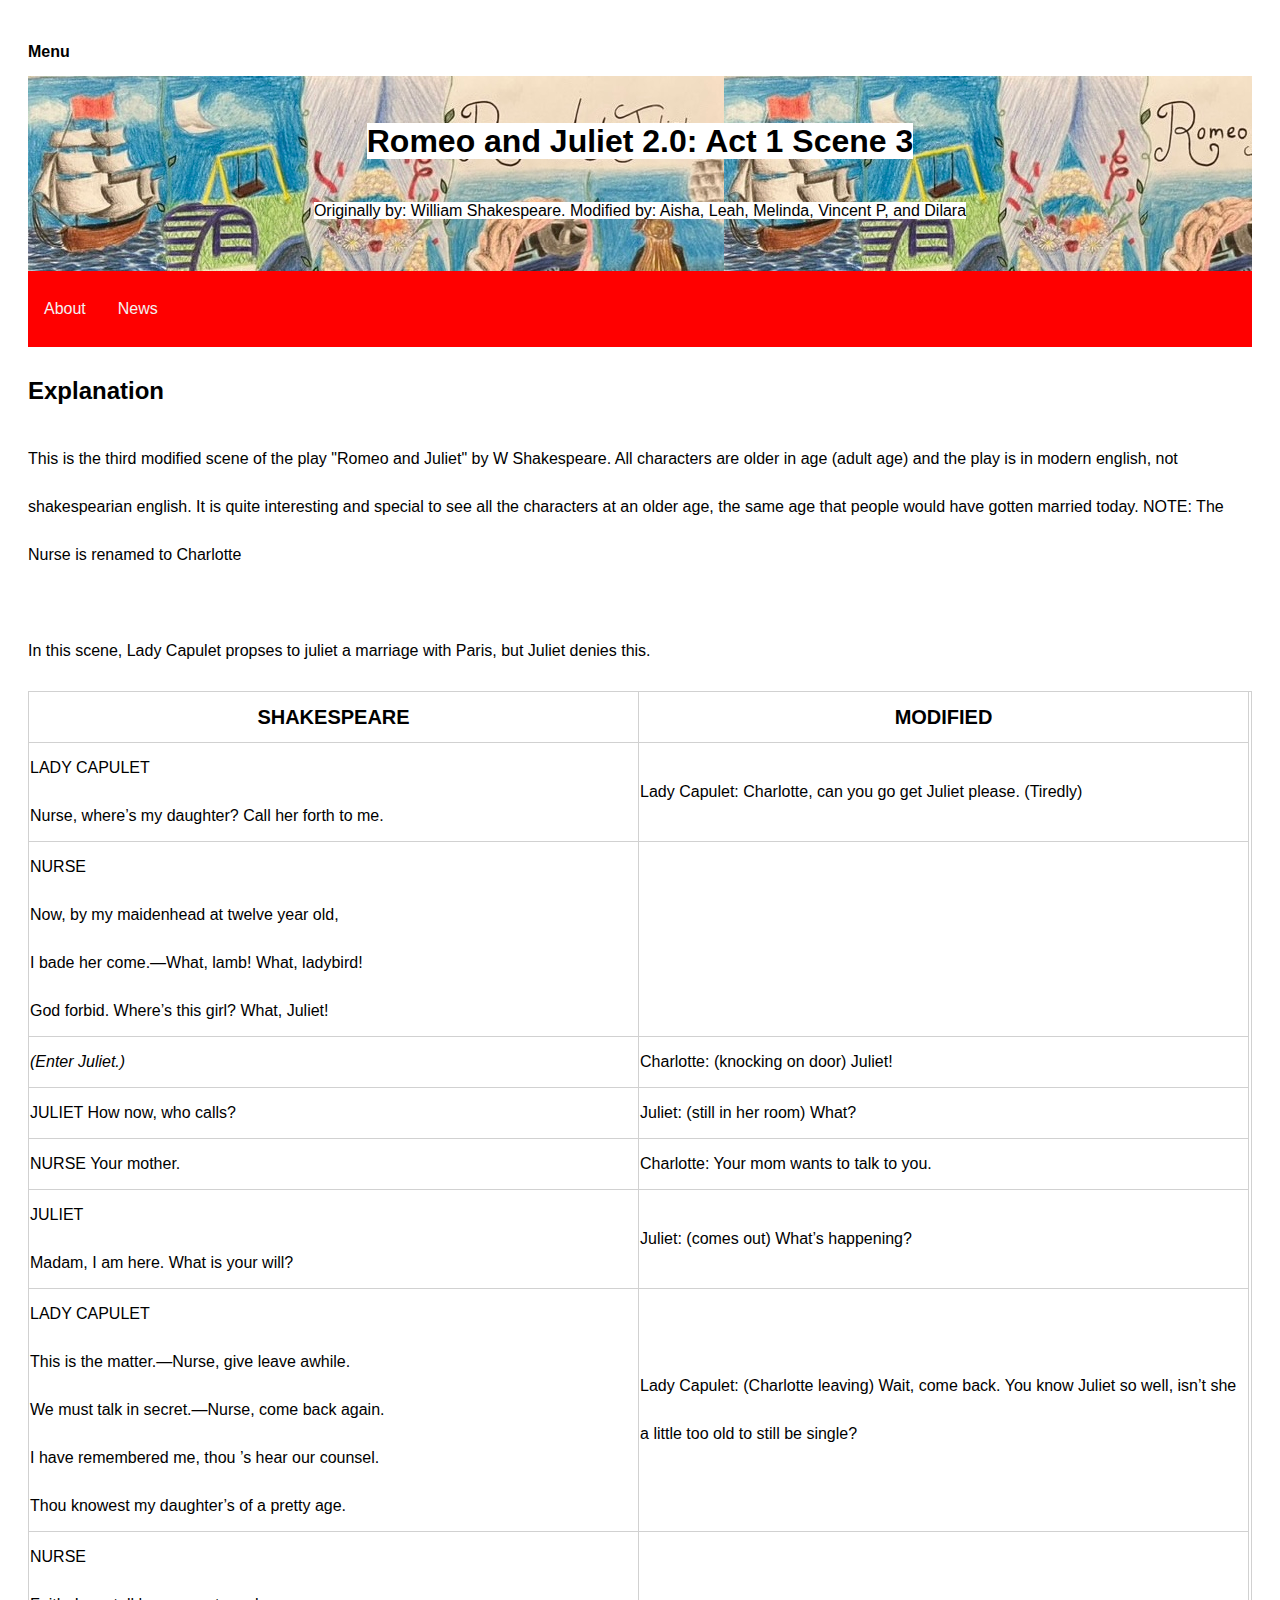
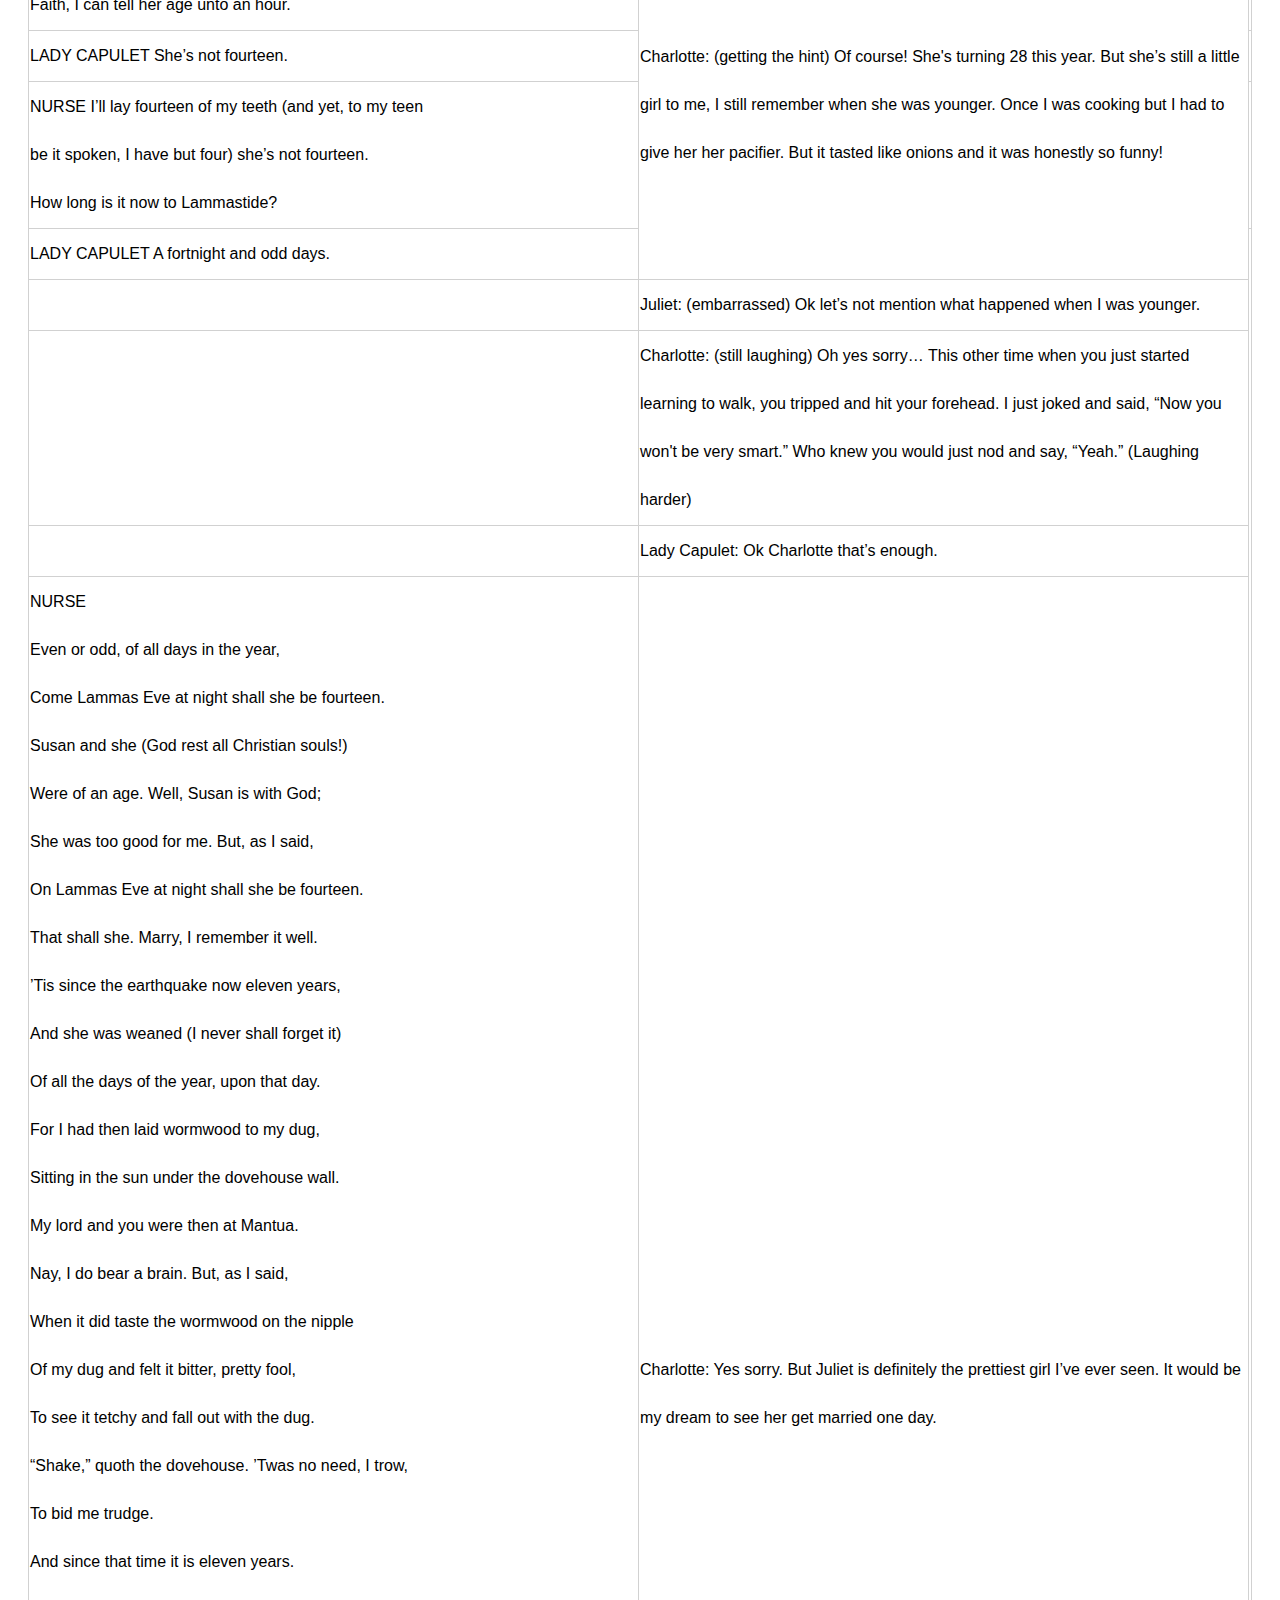
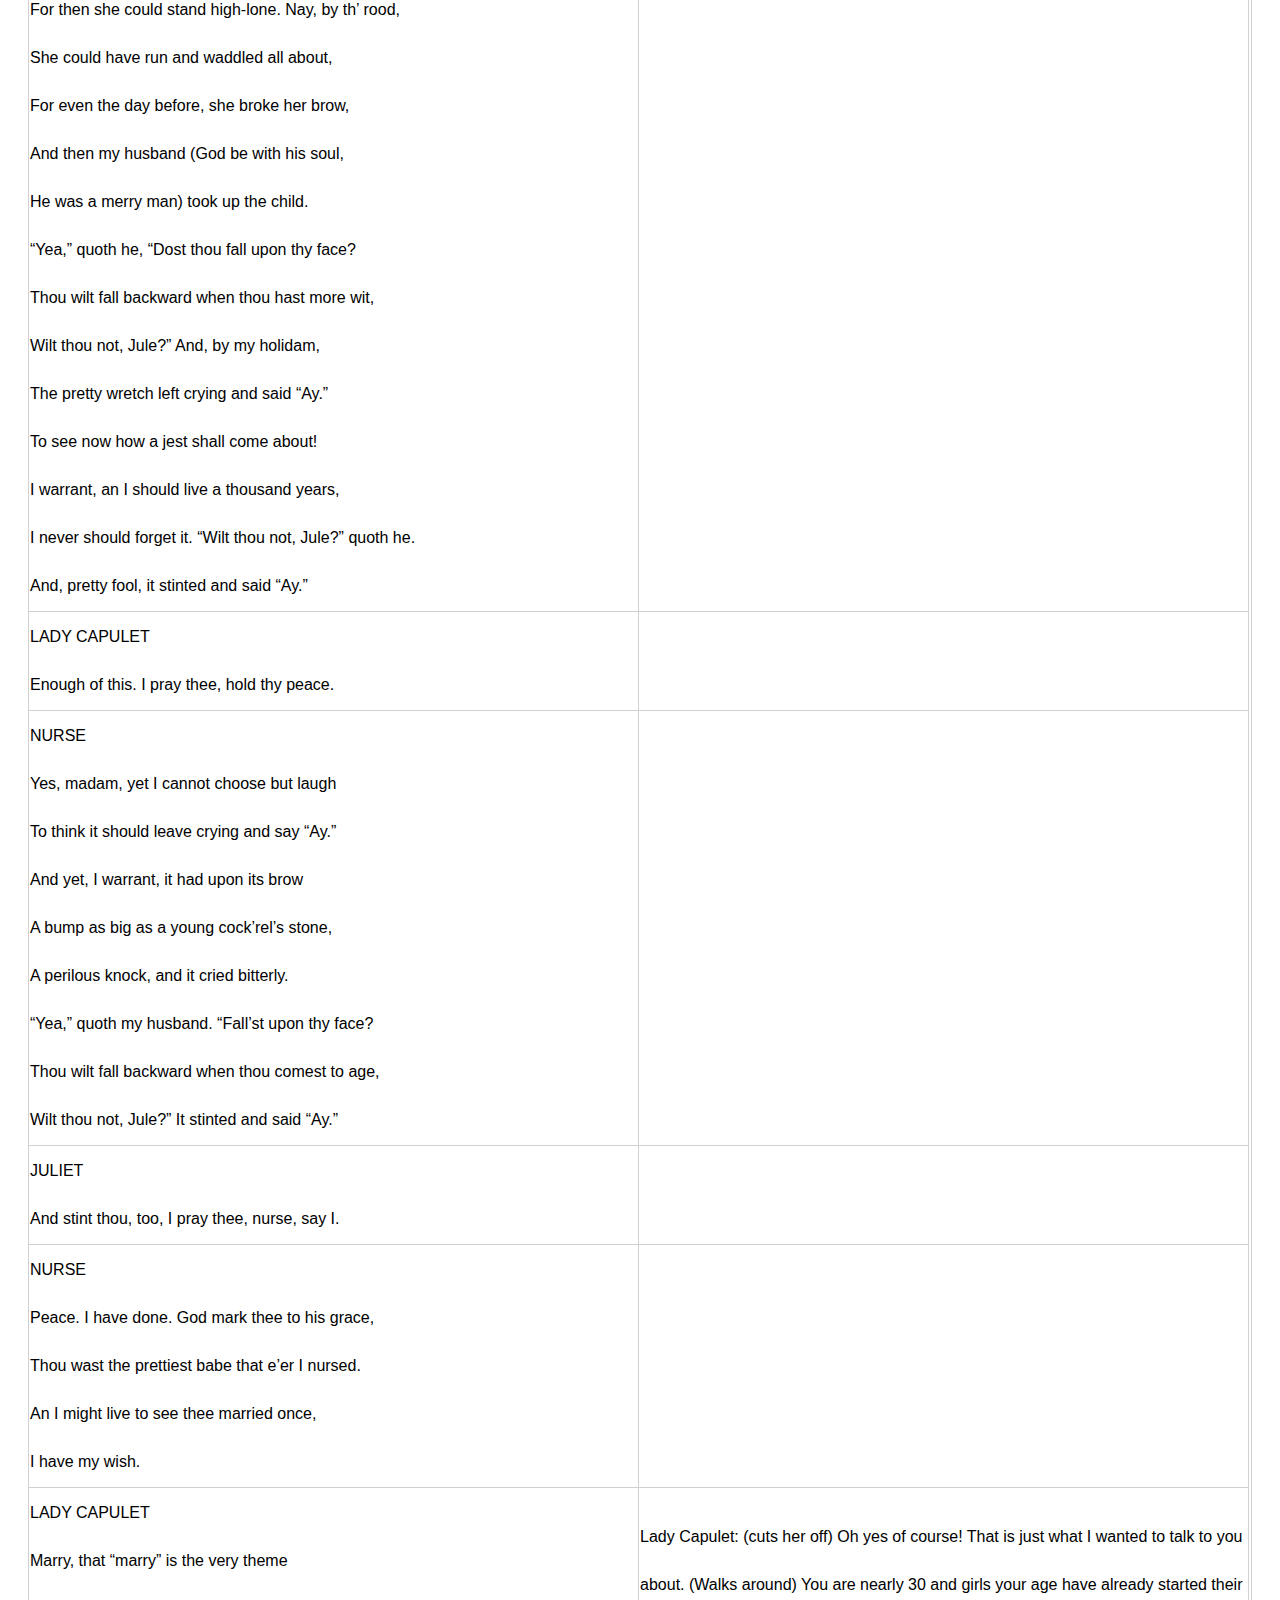
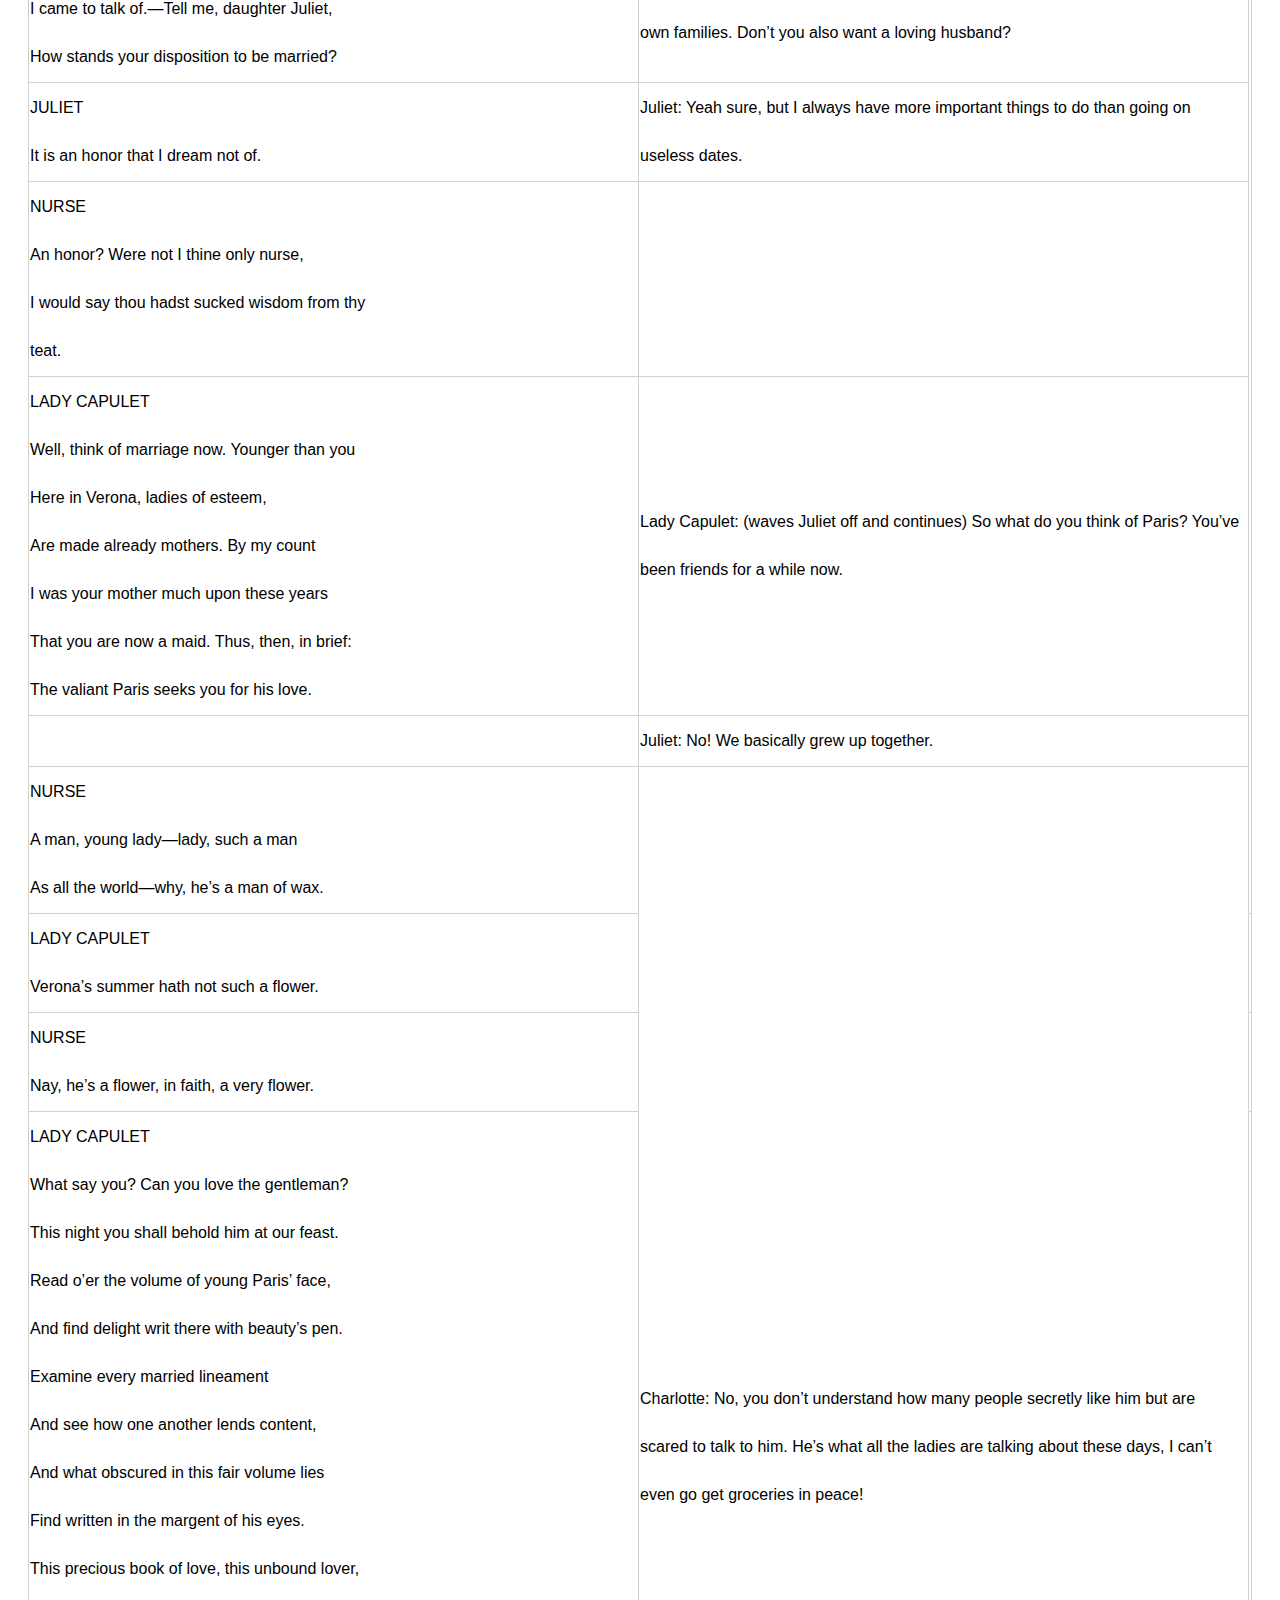
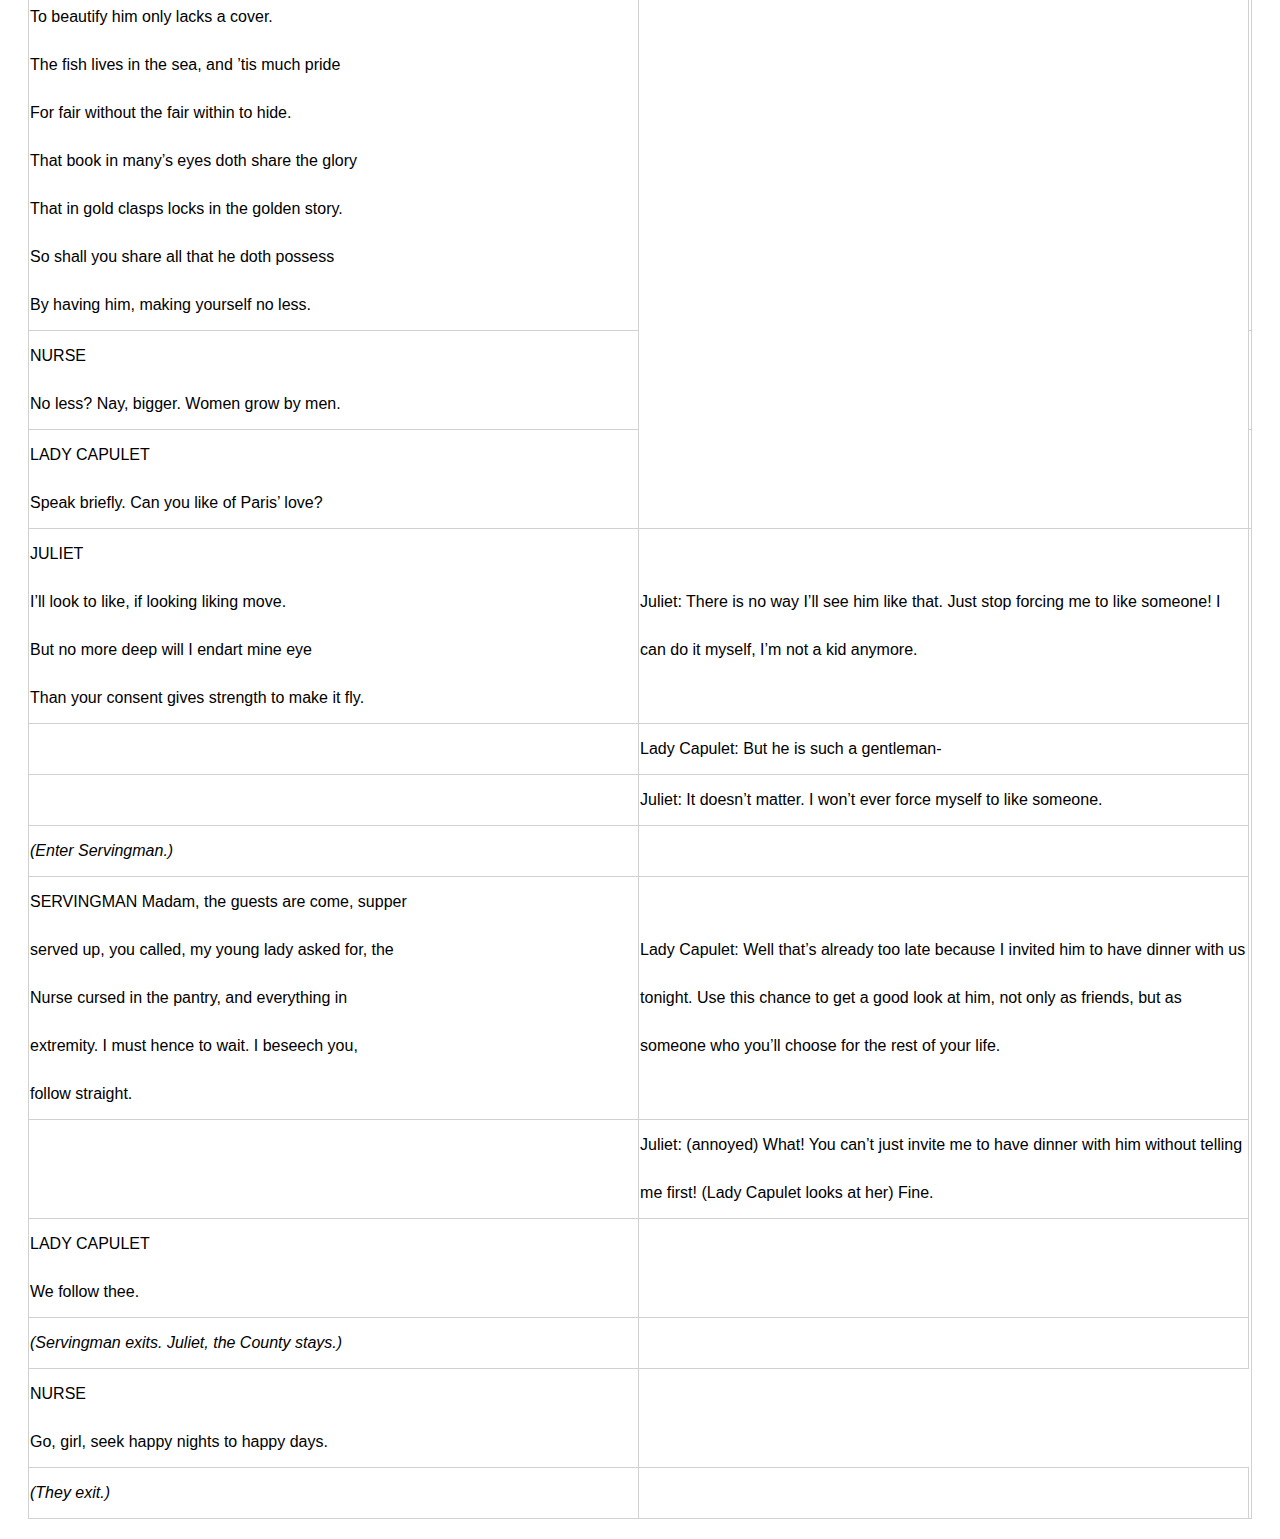
<file: three.html>
<!DOCTYPE html>
<html>

<head>
  <meta charset="utf-8">
  <meta name="viewport" content="width=device-width">
  <title>replit</title>
  <link href="style.css" rel="stylesheet" type="text/css" />
  <script src="script.js"></script>
</head>

<body>
  <div id="mySidenav" class="sidenav">
    <a href="javascript:void(0)" class="closebtn" onclick="closeNav()">&times;</a>
    <a href="one.html">Act 1 Scene 1</a>
    <a href="two.html">Act 1 Scene 2</a>
    <a href="three.html">Act 1 Scene 3</a>
    <a href="four.html">Act 1 Scene 4</a>
    <a href="five.html">Act 1 Scene 5</a>

  </div>

  <!-- Use any element to open the sidenav -->
  
  <!-- Add all page content inside this div if you want the side nav to push page content to the right (not used if you only want the sidenav to sit on top of the page -->
  <div id="main">
    <span onclick="openNav()"><b>Menu</b></span>
    <div class="header">
      <h1><mark>Romeo and Juliet 2.0: Act 1 Scene 3</mark></h1>
      <p><mark>Originally by: William Shakespeare. Modified by: Aisha, Leah, Melinda, Vincent P, and Dilara</mark></p>
    </div>

    <div class="topnav">
      
      <a href="index.html">About</a>
      <a href="news.html">News</a>
    </div>

    <h2>Explanation</h2>
    <p>This is the third modified scene of the play "Romeo and Juliet" by W Shakespeare. All characters are older in age (adult age) and the play is in modern english, not shakespearian english. It is quite interesting and special to see all the characters at an older age, the same age that people would have gotten married today. NOTE: The Nurse is renamed to Charlotte <br> <br> In this scene, Lady Capulet propses to juliet a marriage with Paris, but Juliet denies this.</p>
    
    <table>
      <tr>
        <td class="centeredBigText"><b>SHAKESPEARE</b></td>
        <td class="centeredBigText"><b>MODIFIED</b></td>
      </tr>
      <tr>
        <td>LADY CAPULET <br>
        Nurse, where’s my daughter? Call her forth to me.<br>
</td>
        <td>Lady Capulet: Charlotte, can you go get Juliet please. (Tiredly)
</td>
      </tr>
      <tr>
        <td>NURSE <br>
        Now, by my maidenhead at twelve year old,<br>
        I bade her come.—What, lamb! What, ladybird!<br>
        God forbid. Where’s this girl? What, Juliet!<br>
</td>
        <td></td>
      </tr>
      <tr>
        <td><i>(Enter Juliet.)</i></td>
        <td>Charlotte: (knocking on door) Juliet! 
</td>
      </tr>
      <tr>
        <td>JULIET  How now, who calls?<br>
</td>
        <td>Juliet: (still in her room) What? 
</td>
      </tr>
      <tr>
        <td>NURSE  Your mother.<br>
</td>
        <td>Charlotte: Your mom wants to talk to you.
</td>
      </tr>
      <tr>
        <td>JULIET <br>
        Madam, I am here. What is your will?<br>
</td>
        <td>Juliet: (comes out) What’s happening?
</td>
      </tr>
      <tr>
        <td>LADY CAPULET <br>
        This is the matter.—Nurse, give leave awhile.<br>
        We must talk in secret.—Nurse, come back again.<br>
        I have remembered me, thou ’s hear our counsel.<br>
        Thou knowest my daughter’s of a pretty age.<br>
</td>
        <td>Lady Capulet: (Charlotte leaving) Wait, come back. You know Juliet so well, isn’t she a little too old to still be single?
</td>
      </tr>
      <tr>
        <td>NURSE <br>
        Faith, I can tell her age unto an hour.<br>
</td>
        <td rowspan="4">Charlotte: (getting the hint) Of course! She's turning 28 this year. But she’s still a little girl to me, I still remember when she was younger. Once I was cooking but I had to give her her pacifier. But it tasted like onions and it was honestly so funny!
</td>
      </tr>
      <tr>
        <td>LADY CAPULET  She’s not fourteen.<br>
</td>
        <td></td>
      </tr>
      <tr>
        <td>NURSE  I’ll lay fourteen of my teeth (and yet, to my teen<br>
        be it spoken, I have but four) she’s not fourteen.<br>
        How long is it now to Lammastide?<br>
</td>
        <td></td>
      </tr>
      <tr>
        <td>LADY CAPULET  A fortnight and odd days.<br>
</td>
      </tr>
      <tr>
        <td></td>
        <td>Juliet: (embarrassed) Ok let’s not mention what happened when I was younger.
</td>
      </tr>
      <tr>
        <td></td>
        <td>Charlotte: (still laughing) Oh yes sorry… This other time when you just started learning to walk, you tripped and hit your forehead. I just joked and said, “Now you won't be very smart.” Who knew you would just nod and say, “Yeah.” (Laughing harder)
</td>
      </tr>
      <tr>
        <td></td>
        <td>Lady Capulet: Ok Charlotte that’s enough. 
</td>
      </tr>
      <tr>
        <td>NURSE <br>
        Even or odd, of all days in the year,<br>
        Come Lammas Eve at night shall she be fourteen.<br>
        Susan and she (God rest all Christian souls!)<br>
        Were of an age. Well, Susan is with God;<br>
        She was too good for me. But, as I said,<br>
        On Lammas Eve at night shall she be fourteen.<br>
        That shall she. Marry, I remember it well.<br>
        ’Tis since the earthquake now eleven years,<br>
        And she was weaned (I never shall forget it)<br>
        Of all the days of the year, upon that day.<br>
        For I had then laid wormwood to my dug,<br>
        Sitting in the sun under the dovehouse wall.<br>
        My lord and you were then at Mantua.<br>
        Nay, I do bear a brain. But, as I said,<br>
        When it did taste the wormwood on the nipple<br>
        Of my dug and felt it bitter, pretty fool,<br>
        To see it tetchy and fall out with the dug.<br>
        “Shake,” quoth the dovehouse. ’Twas no need, I
        trow,<br>
        To bid me trudge.<br>
        And since that time it is eleven years.<br>
        For then she could stand high-lone. Nay, by th’
        rood,<br>
        She could have run and waddled all about,<br>
        For even the day before, she broke her brow,<br>
        And then my husband (God be with his soul,<br>
        He was a merry man) took up the child.<br>
        “Yea,” quoth he, “Dost thou fall upon thy face?<br>
        Thou wilt fall backward when thou hast more wit,<br>
        Wilt thou not, Jule?” And, by my holidam,<br>
        The pretty wretch left crying and said “Ay.”<br>
        To see now how a jest shall come about!<br>
        I warrant, an I should live a thousand years,<br>
        I never should forget it. “Wilt thou not, Jule?”
        quoth he.<br>
        And, pretty fool, it stinted and said “Ay.”<br>
</td>
        <td>Charlotte: Yes sorry. But Juliet is definitely the prettiest girl I’ve ever seen. It would be my dream to see her get married one day. 
</td>
      </tr>
      <tr>
        <td>LADY CAPULET <br>
        Enough of this. I pray thee, hold thy peace.<br>
</td>
        <td></td>
      </tr>
      <tr>
        <td>NURSE <br>
        Yes, madam, yet I cannot choose but laugh<br>
        To think it should leave crying and say “Ay.”<br>
        And yet, I warrant, it had upon its brow<br>
        A bump as big as a young cock’rel’s stone,<br>
        A perilous knock, and it cried bitterly.<br>
        “Yea,” quoth my husband. “Fall’st upon thy face?<br>
        Thou wilt fall backward when thou comest to age,<br>
        Wilt thou not, Jule?” It stinted and said “Ay.”<br>
</td>
        <td></td>
      </tr>
      <tr>
        <td>JULIET <br>
        And stint thou, too, I pray thee, nurse, say I.<br>
</td>
        <td></td>
      </tr>
      <tr>
        <td>NURSE <br>
        Peace. I have done. God mark thee to his grace,<br>
        Thou wast the prettiest babe that e’er I nursed.<br>
        An I might live to see thee married once,<br>
        I have my wish.<br>
</td>
        <td></td>
      </tr>
      <tr>
        <td>LADY CAPULET <br>
        Marry, that “marry” is the very theme<br>
        I came to talk of.—Tell me, daughter Juliet,<br>
        How stands your disposition to be married?<br>
</td>
        <td>Lady Capulet: (cuts her off) Oh yes of course! That is just what I wanted to talk to you about. (Walks around) You are nearly 30 and girls your age have already started their own families. Don’t you also want a loving husband? 
</td>
      </tr>
      <tr>
        <td>JULIET <br>
        It is an honor that I dream not of.<br>
</td>
        <td>Juliet: Yeah sure, but I always have more important things to do than going on useless dates.
</td>
      </tr>
      <tr>
        <td>NURSE <br>
        An honor? Were not I thine only nurse,<br>
        I would say thou hadst sucked wisdom from thy<br>
        teat.<br>
</td>
        <td></td>
      </tr>
      <tr>
        <td>LADY CAPULET <br>
        Well, think of marriage now. Younger than you<br>
        Here in Verona, ladies of esteem,<br>
        Are made already mothers. By my count<br>
        I was your mother much upon these years<br>
        That you are now a maid. Thus, then, in brief:<br>
        The valiant Paris seeks you for his love.<br>
</td>
        <td>Lady Capulet: (waves Juliet off and continues) So what do you think of Paris? You’ve been friends for a while now.
</td>
      </tr>
      <tr>
        <td></td>
        <td>Juliet: No! We basically grew up together. 
</td>
      </tr>
      <tr>
        <td>NURSE <br>
        A man, young lady—lady, such a man<br>
        As all the world—why, he’s a man of wax.<br>
</td>
        <td rowspan="6">Charlotte: No, you don’t understand how many people secretly like him but are scared to talk to him. He’s what all the ladies are talking about these days, I can’t even go get groceries in peace! 
</td>
      </tr>
      <tr>
        <td>LADY CAPULET <br>
        Verona’s summer hath not such a flower.<br>
</td>
        <td></td>
      </tr>
      <tr>
        <td>NURSE <br>
        Nay, he’s a flower, in faith, a very flower.<br>
</td>
        <td></td>
      </tr>
      <tr>
        <td>LADY CAPULET <br>
        What say you? Can you love the gentleman?<br>
        This night you shall behold him at our feast.<br>
        Read o’er the volume of young Paris’ face,<br>
        And find delight writ there with beauty’s pen.<br>
        Examine every married lineament<br>
        And see how one another lends content,<br>
        And what obscured in this fair volume lies<br>
        Find written in the margent of his eyes.<br>
        This precious book of love, this unbound lover,<br>
        To beautify him only lacks a cover.<br>
        The fish lives in the sea, and ’tis much pride<br>
        For fair without the fair within to hide.<br>
        That book in many’s eyes doth share the glory<br>
        That in gold clasps locks in the golden story.<br>
        So shall you share all that he doth possess<br>
        By having him, making yourself no less.<br>
</td>
        <td></td>
      </tr>
      <tr>
        <td>NURSE <br>
        No less? Nay, bigger. Women grow by men.<br>
</td>
        <td></td>
      </tr>
      <tr>
        <td>LADY CAPULET <br>
        Speak briefly. Can you like of Paris’ love?<br>
</td>
        <td></td>
      </tr>
      <tr>
        <td>JULIET <br>
        I’ll look to like, if looking liking move.<br>
        But no more deep will I endart mine eye<br>
        Than your consent gives strength to make it fly.<br>
</td>
        <td>Juliet: There is no way I’ll see him like that. Just stop forcing me to like someone! I can do it myself, I’m not a kid anymore.</td>
      </tr>
      <tr>
        <td></td>
        <td>Lady Capulet: But he is such a gentleman-
</td>
      </tr>
      <tr>
        <td></td>
        <td>Juliet: It doesn’t matter. I won’t ever force myself to like someone. 
</td>
      </tr>
      <tr>
        <td><i>(Enter Servingman.)</i></td>
        <td></td>
      </tr>
      <tr>
        <td>SERVINGMAN  Madam, the guests are come, supper<br>
        served up, you called, my young lady asked for, the<br>
        Nurse cursed in the pantry, and everything in<br>
        extremity. I must hence to wait. I beseech you,<br>
        follow straight.<br>
</td>
        <td>Lady Capulet: Well that’s already too late because I invited him to have dinner with us tonight. Use this chance to get a good look at him, not only as friends, but as someone who you’ll choose for the rest of your life.</td>
      </tr>
      <tr>
        <td></td>
        <td>Juliet: (annoyed) What! You can’t just invite me to have dinner with him without telling me first! (Lady Capulet looks at her) Fine.
</td>
      </tr>
      <tr>
        <td>LADY CAPULET <br>
        We follow thee. </td>
        <td></td>
      </tr>
      <tr>
        <td><i>(Servingman exits.
        Juliet, the County stays.)</i></td>
        <td></td>
      </tr>
      <tr>
        <td>NURSE<br>
        Go, girl, seek happy nights to happy days.
</td>
      </tr>
      <tr>
        <td><i>(They exit.)</i>
</td>
        <td></td>
      </tr>
    </table>

    
    
  
  <script src="script.js"></script>
</body>

</html>
</file>
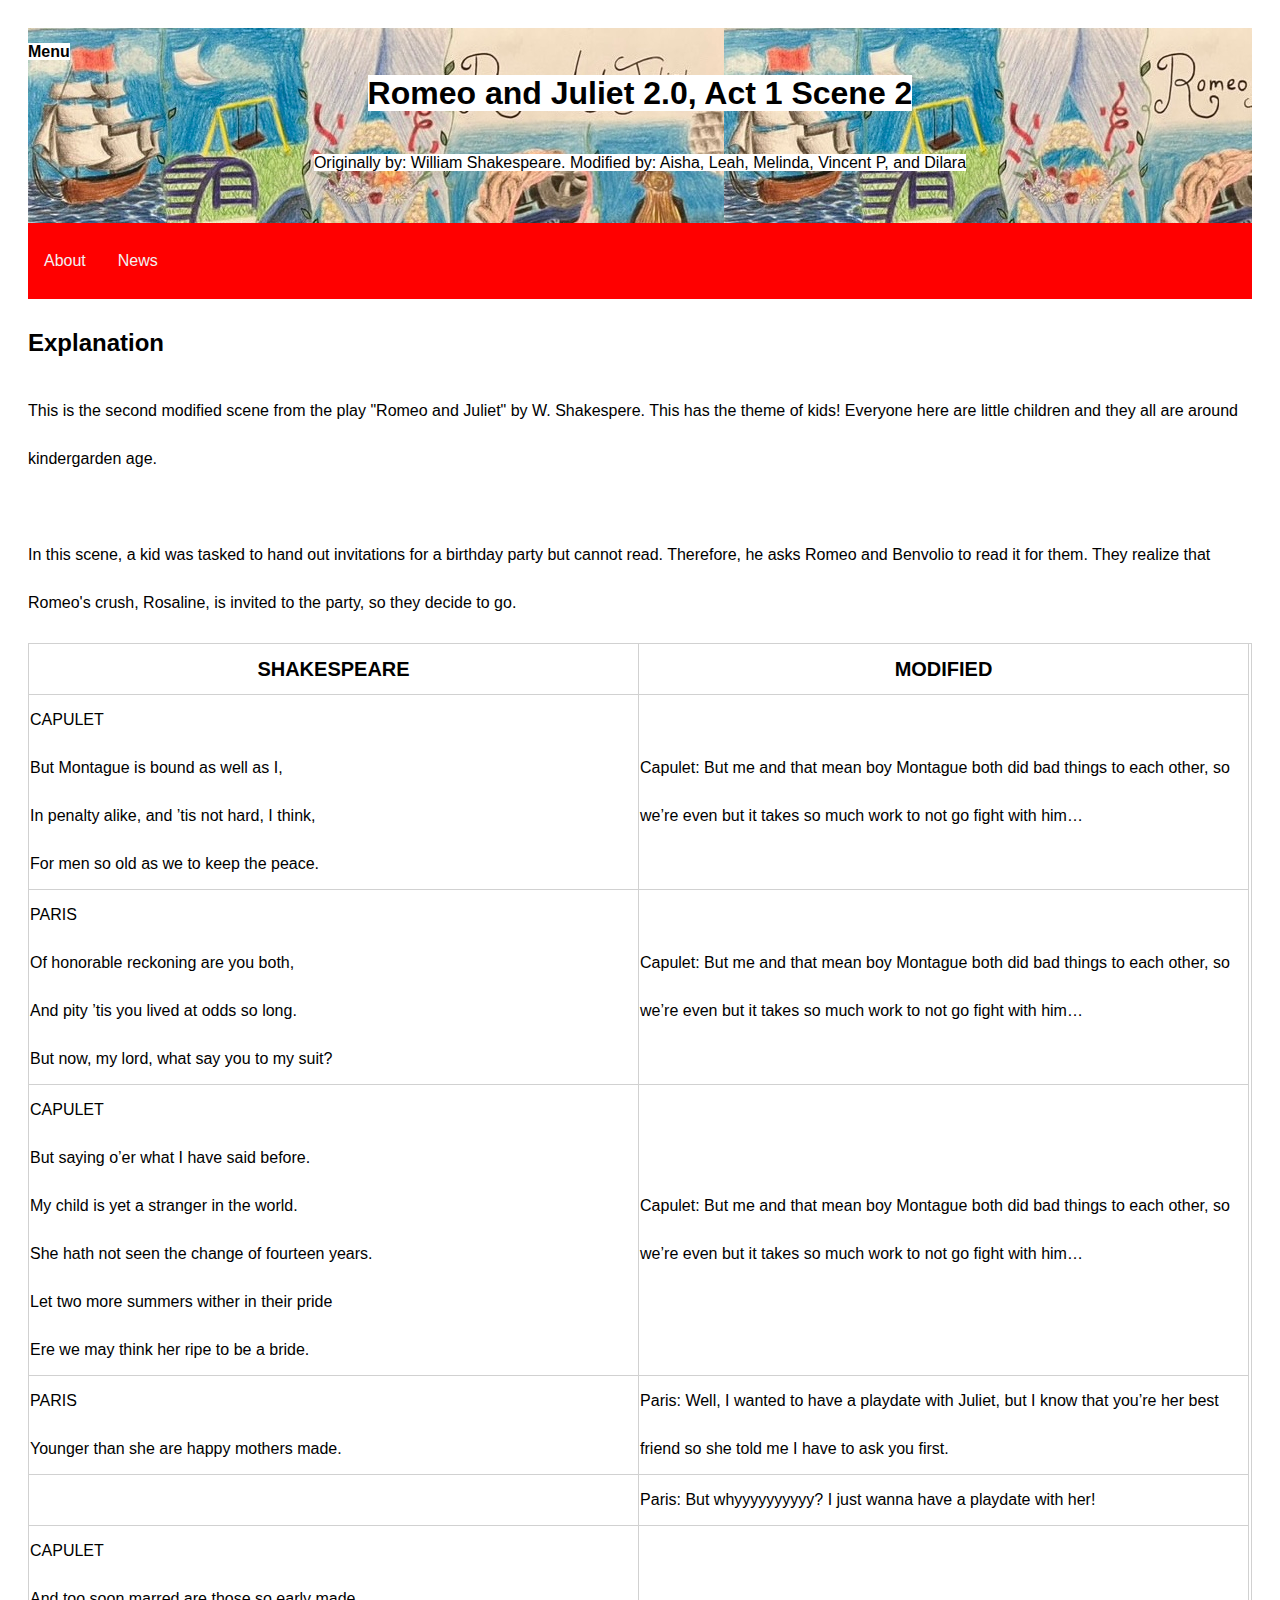
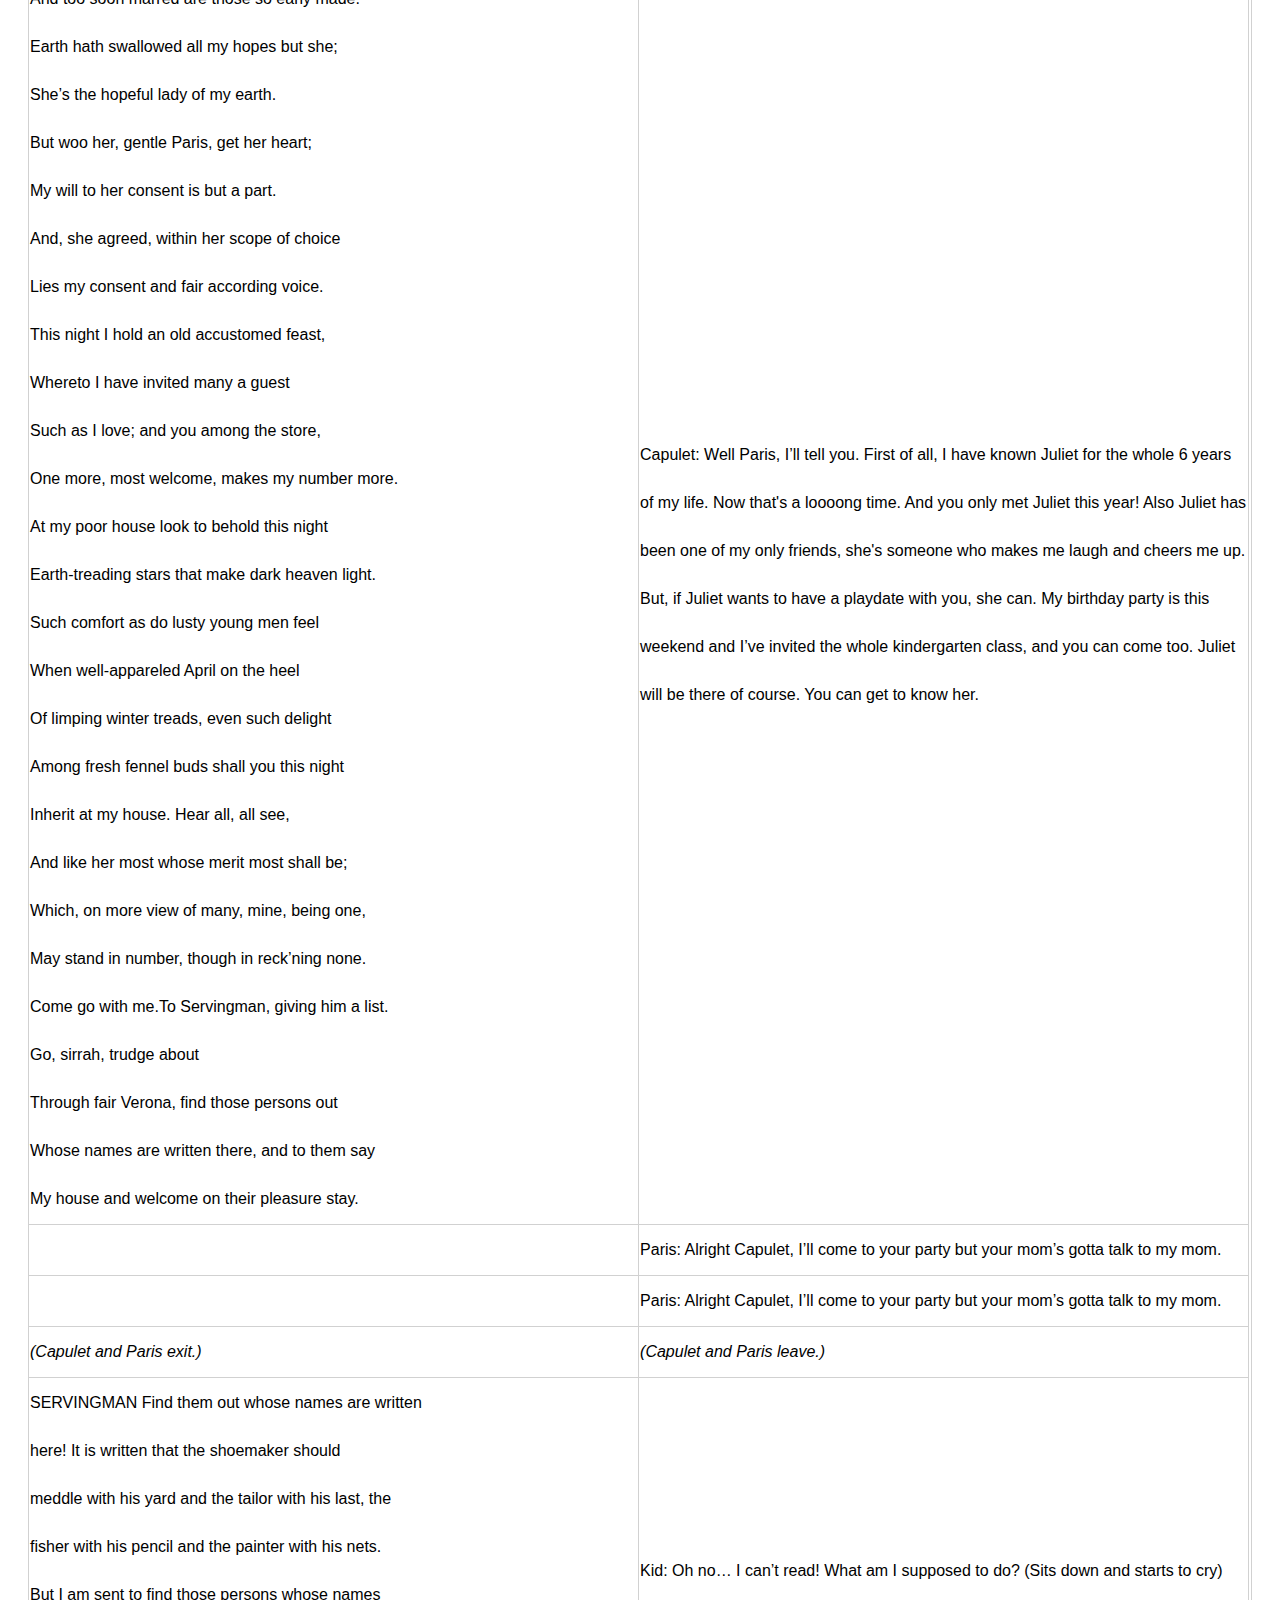
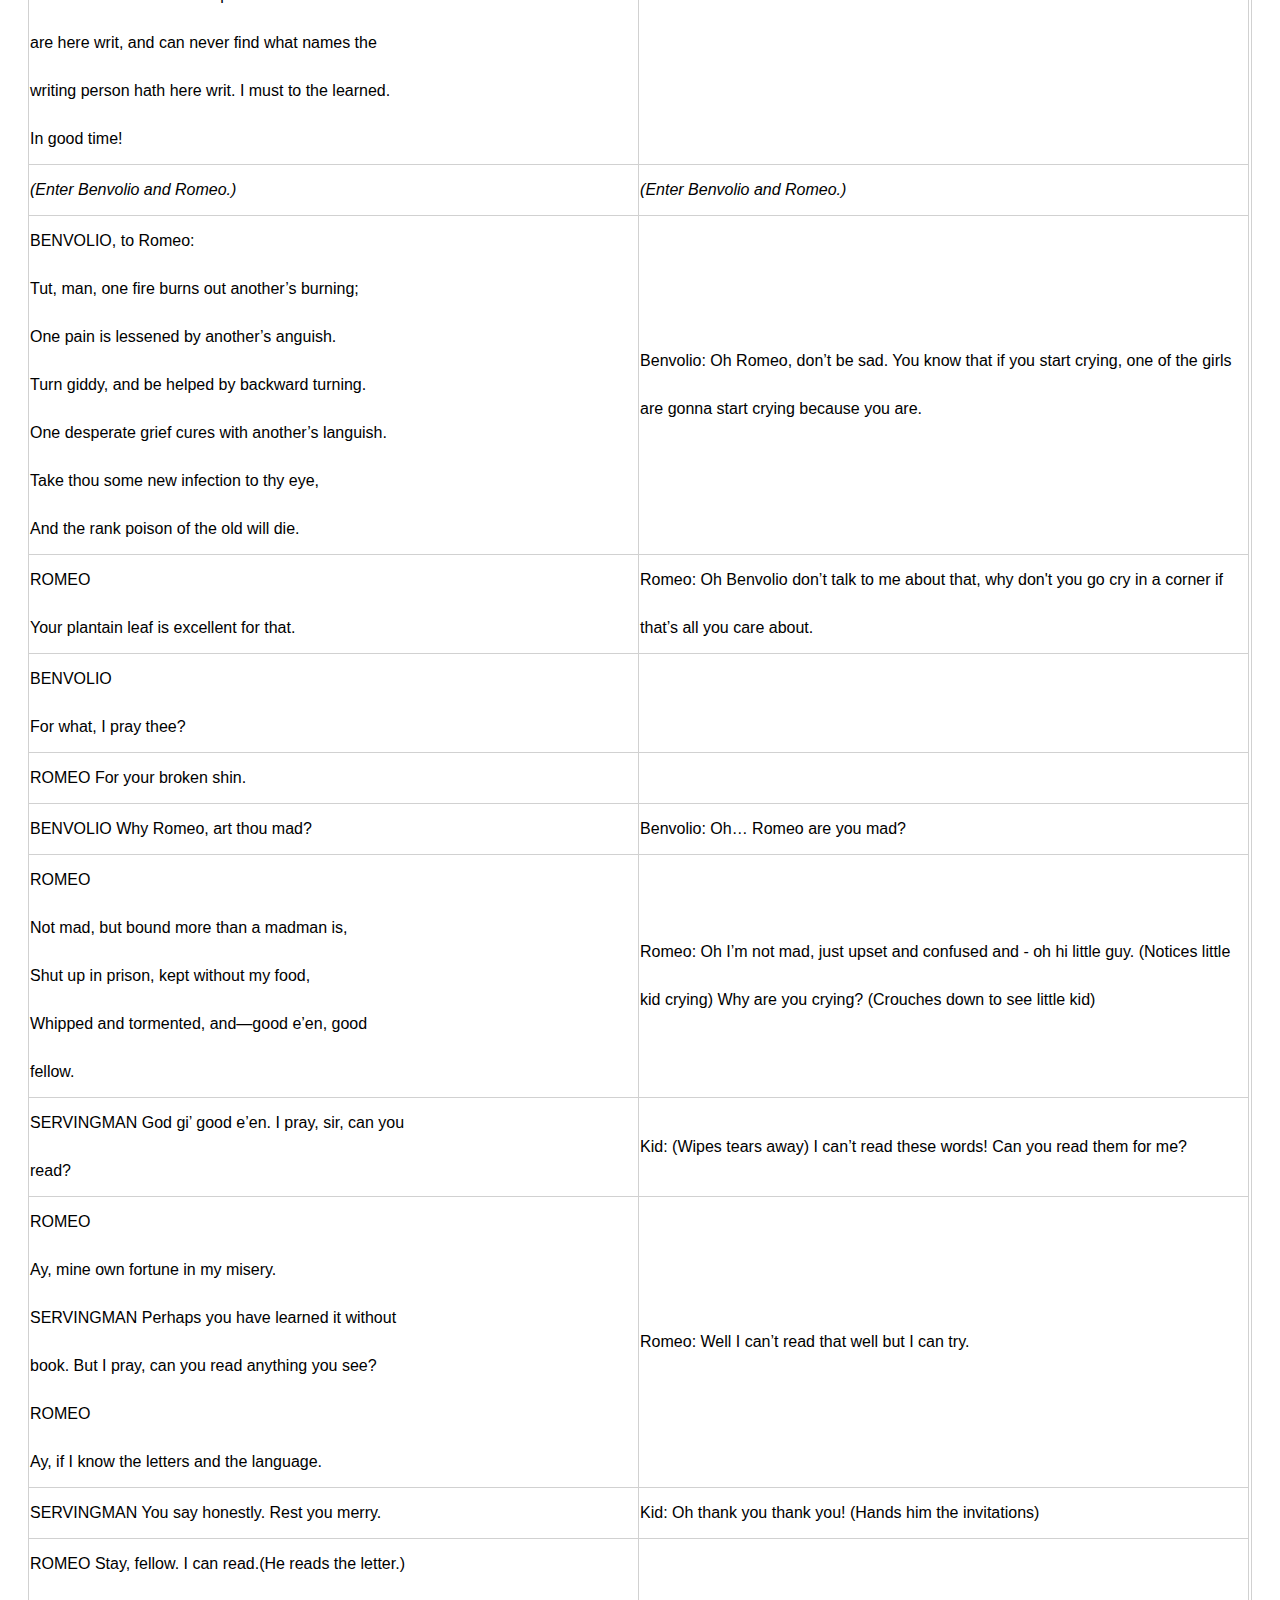
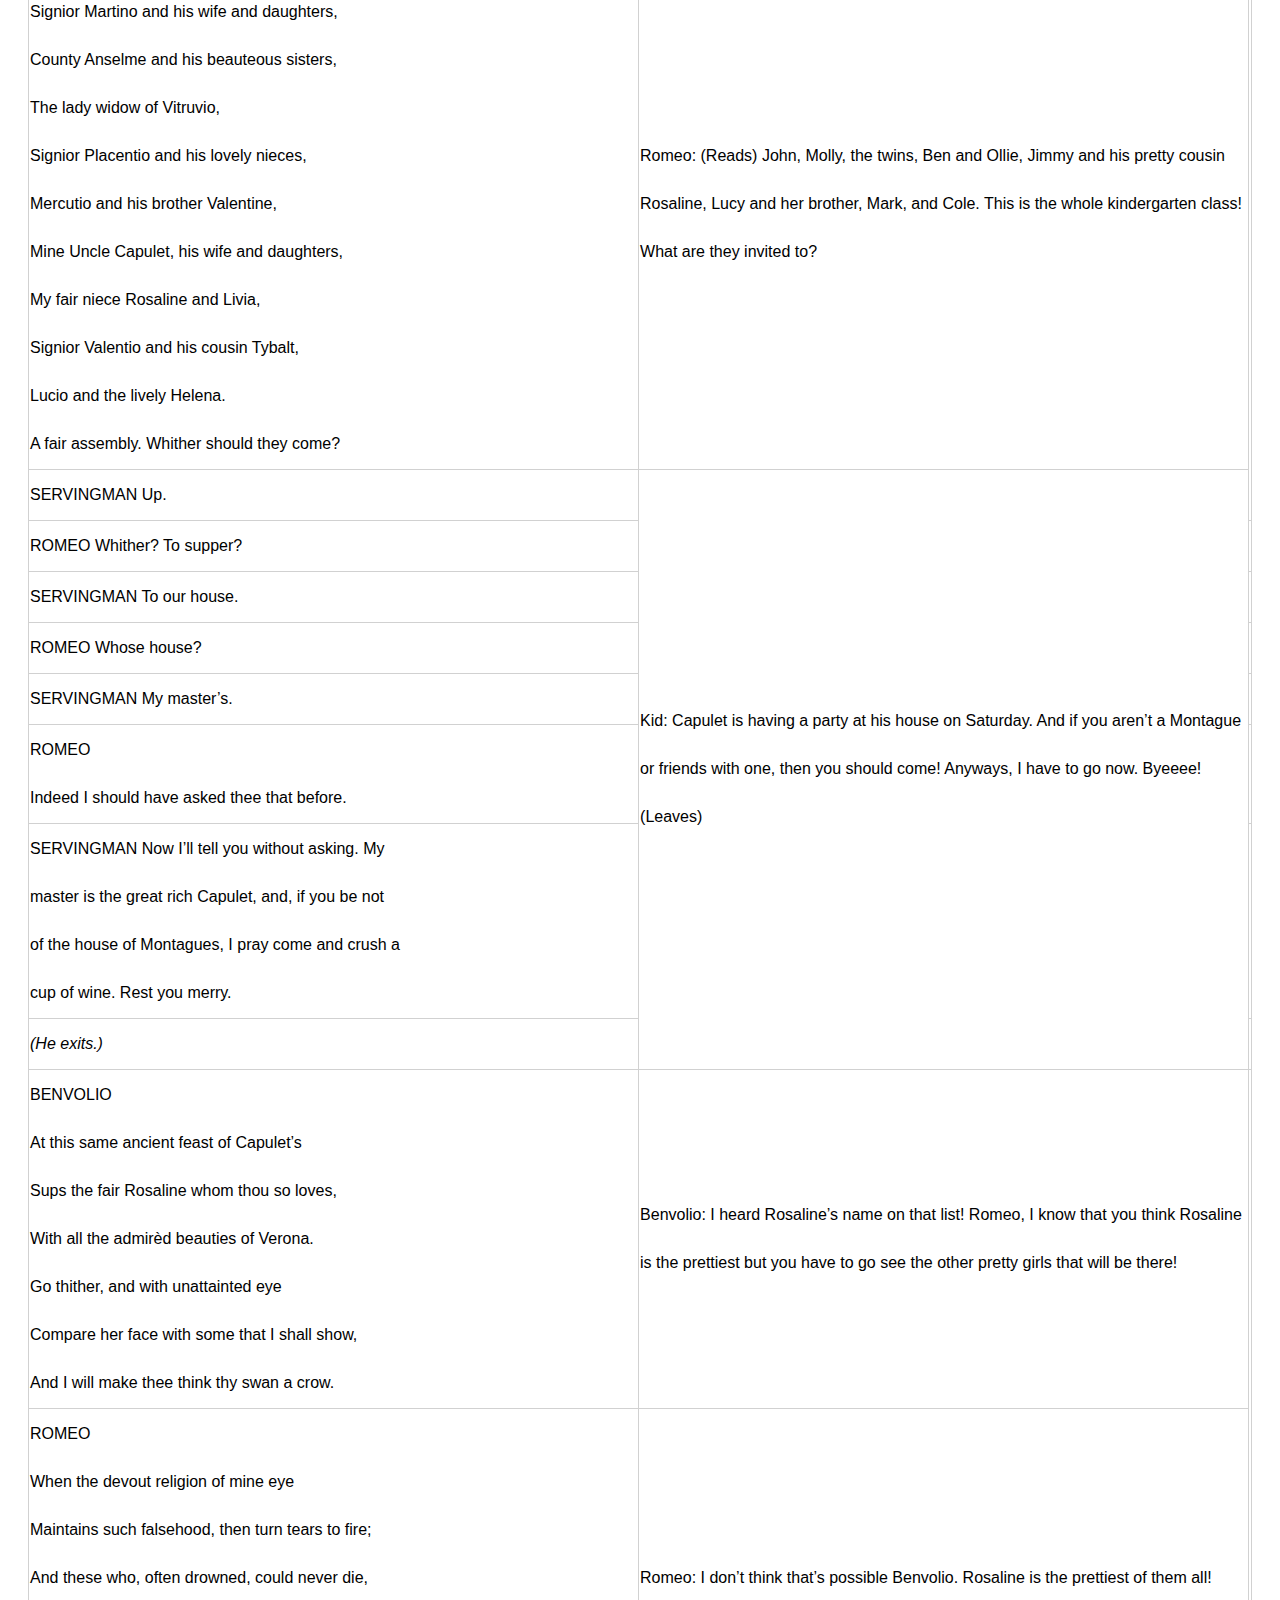
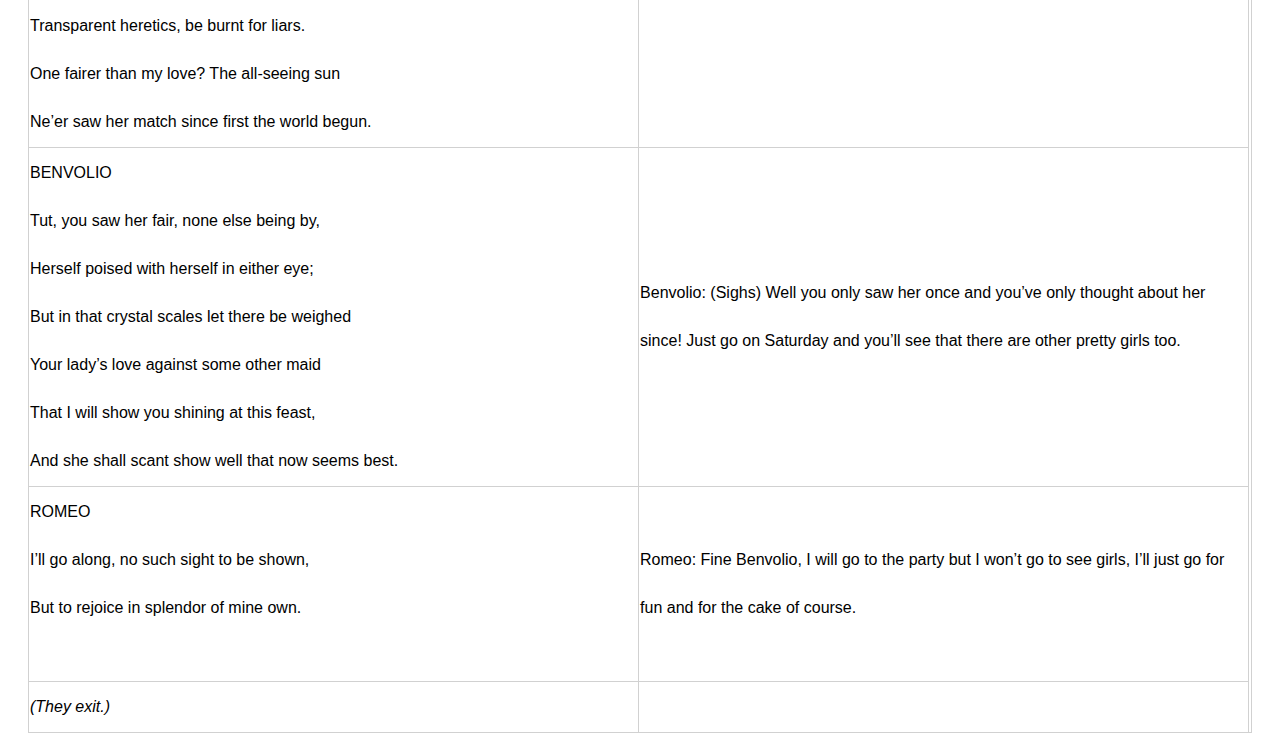
<file: two.html>
<!DOCTYPE html>
<html>

<head>
  <meta charset="utf-8">
  <meta name="viewport" content="width=device-width">
  <title>replit</title>
  <link href="style.css" rel="stylesheet" type="text/css" />
  <script src="script.js"></script>
</head>

<body>
  <div id="mySidenav" class="sidenav">
    <a href="javascript:void(0)" class="closebtn" onclick="closeNav()">&times;</a>
    <a href="one.html">Act 1 Scene 1</a>
    <a href="two.html">Act 1 Scene 2</a>
    <a href="three.html">Act 1 Scene 3</a>
    <a href="four.html">Act 1 Scene 4</a>
    <a href="five.html">Act 1 Scene 5</a>

  </div>

  <!-- Use any element to open the sidenav -->
  
  <!-- Add all page content inside this div if you want the side nav to push page content to the right (not used if you only want the sidenav to sit on top of the page -->
  <div id="main">
    <span onclick="openNav()" class="fixed"><b><mark>Menu</mark></b></span>
    <div class="header">
      <h1><mark>Romeo and Juliet 2.0, Act 1 Scene 2</mark></h1>
      <p><mark>Originally by: William Shakespeare. Modified by: Aisha, Leah, Melinda, Vincent P, and Dilara</mark></p>
    </div>

    <div class="topnav">
      
      <a href="index.html">About</a>
      <a href="news.html">News</a>
    </div>

    <h2>Explanation</h2>
    <p>This is the second modified scene from the play "Romeo and Juliet" by W. Shakespere. This has the theme of kids! Everyone here are little children and they all are around kindergarden age. <br> <br> In this scene, a kid was tasked to hand out invitations for a birthday party but cannot read. Therefore, he asks Romeo and Benvolio to read it for them. They realize that Romeo's crush, Rosaline, is invited to the party, so they decide to go.</p>
    
    <table>
      <tr>
        <td class="centeredBigText"><b>SHAKESPEARE</b></td>
        <td class="centeredBigText"><b>MODIFIED</b></td>
      </tr>
      <tr>
        <td>CAPULET <br>
        But Montague is bound as well as I,<br>
        In penalty alike, and ’tis not hard, I think,<br>
        For men so old as we to keep the peace.<br>
</td>
        <td>Capulet: But me and that mean boy Montague both did bad things to each other, so we’re even but it takes so much work to not go fight with him…</td>
      </tr>
      <tr>
        <td>PARIS <br>
        Of honorable reckoning are you both,<br>
        And pity ’tis you lived at odds so long.<br>
        But now, my lord, what say you to my suit?<br>
</td>
        <td>Capulet: But me and that mean boy Montague both did bad things to each other, so we’re even but it takes so much work to not go fight with him…</td>
      </tr>
      <tr>
        <td>CAPULET <br>
        But saying o’er what I have said before.<br>
        My child is yet a stranger in the world.<br>
        She hath not seen the change of fourteen years.<br>
        Let two more summers wither in their pride<br>
        Ere we may think her ripe to be a bride.<br>
</td>
        <td>Capulet: But me and that mean boy Montague both did bad things to each other, so we’re even but it takes so much work to not go fight with him…</td>
      </tr>
      <tr>
        <td>PARIS <br>
        Younger than she are happy mothers made.<br>
</td>
        <td>Paris: Well, I wanted to have a playdate with Juliet, but I know that you’re her best friend so she told me I have to ask you first.
</td>
      </tr>
      <tr>
        <td></td>
        <td>Paris: But whyyyyyyyyyy? I just wanna have a playdate with her!
</td>
      </tr>
      <tr>
        <td>CAPULET <br>
        And too soon marred are those so early made.<br>
        Earth hath swallowed all my hopes but she;<br>
        She’s the hopeful lady of my earth.<br>
        But woo her, gentle Paris, get her heart;<br>
        My will to her consent is but a part.<br>
        And, she agreed, within her scope of choice<br>
        Lies my consent and fair according voice.<br>
        This night I hold an old accustomed feast,<br>
        Whereto I have invited many a guest<br>
        Such as I love; and you among the store,<br>
        One more, most welcome, makes my number more.<br>
        At my poor house look to behold this night<br>
        Earth-treading stars that make dark heaven light.<br>
        Such comfort as do lusty young men feel<br>
        When well-appareled April on the heel<br>
        Of limping winter treads, even such delight<br>
        Among fresh fennel buds shall you this night<br>
        Inherit at my house. Hear all, all see,<br>
        And like her most whose merit most shall be;<br>
        Which, on more view of many, mine, being one,<br>
        May stand in number, though in reck’ning none.<br>
        Come go with me.To Servingman, giving him a list.<br>
        Go, sirrah, trudge about<br>
        Through fair Verona, find those persons out<br>
        Whose names are written there, and to them say<br>
        My house and welcome on their pleasure stay.<br>
</td>
        <td>Capulet: Well Paris, I’ll tell you. First of all, I have known Juliet for the whole 6 years of my life. Now that's a loooong time. And you only met Juliet this year! Also Juliet has been one of my only friends, she's someone who makes me laugh and cheers me up. But, if Juliet wants to have a playdate with you, she can. My birthday party is this weekend and I’ve invited the whole kindergarten class, and you can come too. Juliet will be there of course. You can get to know her.
</td>
      </tr>
      <tr>
        <td></td>
        <td>Paris: Alright Capulet, I’ll come to your party but your mom’s gotta talk to my mom.
</td>
      </tr>
      <tr>
        <td></td>
        <td>Paris: Alright Capulet, I’ll come to your party but your mom’s gotta talk to my mom.
</td>
      </tr>
      <tr>
        <td><i>(Capulet and Paris exit.)</i></td>
        <td><i>(Capulet and Paris leave.)</i></td>
      </tr>
      <tr>
        <td>SERVINGMAN Find them out whose names are written<br>
        here! It is written that the shoemaker should<br>
        meddle with his yard and the tailor with his last, the<br>
        fisher with his pencil and the painter with his nets.<br>
        But I am sent to find those persons whose names<br>
        are here writ, and can never find what names the<br>
        writing person hath here writ. I must to the learned.<br>
        In good time!<br>
</td>
        <td>Kid: Oh no… I can’t read! What am I supposed to do? (Sits down and starts to cry)
</td>
      </tr>
      <tr>
        <td><i>(Enter Benvolio and Romeo.)</i></td>
        <td><i>(Enter Benvolio and Romeo.)</i></td>
      </tr>
      <tr>
        <td>BENVOLIO, to Romeo: <br>
        Tut, man, one fire burns out another’s burning;<br>
        One pain is lessened by another’s anguish.<br>
        Turn giddy, and be helped by backward turning.<br>
        One desperate grief cures with another’s languish.<br>
        Take thou some new infection to thy eye,<br>
        And the rank poison of the old will die.<br>
</td>
        <td>Benvolio: Oh Romeo, don’t be sad. You know that if you start crying, one of the girls are gonna start crying because you are.
</td>
      </tr>
      <tr>
        <td>ROMEO <br>
        Your plantain leaf is excellent for that.<br>
</td>
        <td>Romeo: Oh Benvolio don’t talk to me about that, why don't you go cry in a corner if that’s all you care about.
</td>
      </tr>
      <tr>
        <td>BENVOLIO <br>
        For what, I pray thee?<br>
</td>
        <td>
</td>
      </tr>
      <tr>
        <td>ROMEO For your broken shin.<br>
</td>
        <td></td>
      </tr>
      <tr>
        <td>BENVOLIO Why Romeo, art thou mad?<br>
</td>
        <td>Benvolio: Oh… Romeo are you mad?</td>
      </tr>
      <tr>
        <td>ROMEO <br>
        Not mad, but bound more than a madman is,<br>
        Shut up in prison, kept without my food,<br>
        Whipped and tormented, and—good e’en, good<br>
        fellow.<br></td>
        <td>Romeo: Oh I’m not mad, just upset and confused and - oh hi little guy. (Notices little kid crying) Why are you crying? (Crouches down to see little kid)
</td>
      </tr>
      <tr>
        <td>SERVINGMAN God gi’ good e’en. I pray, sir, can you<br>
        read?<br>
</td>
        <td>Kid: (Wipes tears away) I can’t read these words! Can you read them for me?
</td>
      </tr>
      <tr>
        <td>ROMEO <br>
        Ay, mine own fortune in my misery.<br>
        SERVINGMAN Perhaps you have learned it without<br>
        book. But I pray, can you read anything you see?<br>
        ROMEO <br>
        Ay, if I know the letters and the language.<br>
</td>
        <td>Romeo: Well I can’t read that well but I can try.
</td>
      </tr>
      <tr>
        <td>SERVINGMAN You say honestly. Rest you merry.<br>
</td>
        <td>Kid: Oh thank you thank you! (Hands him the invitations)
</td>
      </tr>
      <tr>
        <td>ROMEO Stay, fellow. I can read.(He reads the letter.)<br>
        Signior Martino and his wife and daughters,<br>
        County Anselme and his beauteous sisters,<br>
        The lady widow of Vitruvio,<br>
        Signior Placentio and his lovely nieces,<br>
        Mercutio and his brother Valentine,<br>
        Mine Uncle Capulet, his wife and daughters,<br>
        My fair niece Rosaline and Livia,<br>
        Signior Valentio and his cousin Tybalt,<br>
        Lucio and the lively Helena.<br>
        A fair assembly. Whither should they come?<br>
</td>
        <td>Romeo: (Reads) John, Molly, the twins, Ben and Ollie, Jimmy and his pretty cousin Rosaline, Lucy and her brother, Mark, and Cole. This is the whole kindergarten class! What are they invited to?

</td>
      </tr>
      <tr>
        <td>SERVINGMAN Up.<br>
</td>
        <td rowspan="8">Kid: Capulet is having a party at his house on Saturday. And if you aren’t a Montague or friends with one, then you should come! Anyways, I have to go now. Byeeee! (Leaves)
</td>
      </tr>
      <tr>
        <td>ROMEO Whither? To supper?<br>
</td>
        <td></td>
      </tr>
      <tr>
        <td>SERVINGMAN To our house.<br>
</td>
        <td></td>
      </tr>
      <tr>
        <td>ROMEO Whose house?<br>
</td>
        <td></td>
      </tr>
      <tr>
        <td>SERVINGMAN My master’s.<br>
</td>
        <td></td>
      </tr>
      <tr>
        <td>ROMEO <br>
        Indeed I should have asked thee that before.<br>
</td>
        <td></td>
      </tr>
      <tr>
        <td>SERVINGMAN Now I’ll tell you without asking. My<br>
        master is the great rich Capulet, and, if you be not<br>
        of the house of Montagues, I pray come and crush a<br>
        cup of wine. Rest you merry.<br>
</td>
        <td></td>
      </tr>
      <tr>
        <td><i>(He exits.)</i></td>
        <td></td>
      </tr>
      <tr>
        <td>BENVOLIO <br>
        At this same ancient feast of Capulet’s<br>
        Sups the fair Rosaline whom thou so loves,<br>
        With all the admirèd beauties of Verona.<br>
        Go thither, and with unattainted eye<br>
        Compare her face with some that I shall show,<br>
        And I will make thee think thy swan a crow.<br>
</td>
        <td>Benvolio: I heard Rosaline’s name on that list! Romeo, I know that you think Rosaline is the prettiest but you have to go see the other pretty girls that will be there! 
</td>
      </tr>
      <tr>
        <td>ROMEO <br>
        When the devout religion of mine eye<br>
        Maintains such falsehood, then turn tears to fire;<br>
        And these who, often drowned, could never die,<br>
        Transparent heretics, be burnt for liars.<br>
        One fairer than my love? The all-seeing sun<br>
        Ne’er saw her match since first the world begun.<br>
</td>
        <td>Romeo: I don’t think that’s possible Benvolio. Rosaline is the prettiest of them all!
</td>
      </tr>
      <tr>
        <td>BENVOLIO <br>
        Tut, you saw her fair, none else being by,<br>
        Herself poised with herself in either eye;<br>
        But in that crystal scales let there be weighed<br>
        Your lady’s love against some other maid<br>
        That I will show you shining at this feast,<br>
        And she shall scant show well that now seems best.<br>
</td>
        <td>Benvolio: (Sighs) Well you only saw her once and you’ve only thought about her since! Just go on Saturday and you’ll see that there are other pretty girls too.
</td>
      </tr>
      <tr>
        <td>ROMEO <br>
        I’ll go along, no such sight to be shown,<br>
        But to rejoice in splendor of mine own.<br>
        <br></td>
        <td>Romeo: Fine Benvolio, I will go to the party but I won’t go to see girls, I’ll just go for fun and for the cake of course.
</td>
      </tr>
      <tr>
        <td><i>(They exit.)</i></td>
        <td></td>
      </tr>
      
    </table>

    
    
  
  <script src="script.js"></script>
</body>

</html>
</file>
<file: style.css>
html {
  height: 100%;
  width: 100%;
  font-family: Arial, Helvetica, sans-serif;
  line-height:48px;

}
.half{
  line-height: 24px;
}
.header {
  background-image: url("art.jpeg");
  
  text-align: center;
  padding: 20px;
}
mark {
  background-color: white;
  color: black;
}
.fixed{
  position: fixed;

}
/* The navbar container */
.topnav {
  overflow: hidden;
  background-color: #FF0000;
}

/* Navbar links */
.topnav a {
  float: left;
  display: block;
  color: #f2f2f2;
  text-align: center;
  padding: 14px 16px;
  text-decoration: none;
}

/* Links - change color on hover */
.topnav a:hover {
  background-color: #ddd;
  color: black;
}

/* Create three equal columns that float next to each other */
.column {
  float: left;
  
  width: 50%;
}

/* Clear floats after the columns */
.row:after {
  
  content: "";
  display: table;
  clear: both;
}

/* Responsive layout - makes the three columns stack on top of each other instead of next to each other on smaller screens (600px wide or less) */
@media screen and (max-width: 600px) {
  .column {
    width: 100%;
  }
}


/* The side navigation menu */
.sidenav {
  height: 100%; /* 100% Full-height */
  width: 0; /* 0 width - change this with JavaScript */
  position: fixed; /* Stay in place */
  z-index: 1; /* Stay on top */
  top: 0; /* Stay at the top */
  left: 0;
  background-color: #5C4033; /* Black*/
  overflow-x: hidden; /* Disable horizontal scroll */
  padding-top: 60px; /* Place content 60px from the top */
  transition: 0.5s; /* 0.5 second transition effect to slide in the sidenav */
}

/* The navigation menu links */
.sidenav a {
  padding: 8px 8px 8px 32px;
  text-decoration: none;
  font-size: 25px;
  color: #818181;
  display: block;
  transition: 0.3s;
}

/* When you mouse over the navigation links, change their color */
.sidenav a:hover {
  color: #f1f1f1;
}

/* Position and style the close button (top right corner) */
.sidenav .closebtn {
  position: absolute;
  top: 0;
  right: 25px;
  font-size: 36px;
  margin-left: 50px;
}

/* Style page content - use this if you want to push the page content to the right when you open the side navigation */
#main {
  transition: margin-left .5s;
  padding: 20px;
}

/* On smaller screens, where height is less than 450px, change the style of the sidenav (less padding and a smaller font size) */
@media screen and (max-height: 450px) {
  .sidenav {padding-top: 15px;}
  .sidenav a {font-size: 18px;}
}


table, th, td {
  margin-left: auto;
  margin-right: auto;
  border-collapse: collapse;
  border: 1px solid;
  border-color: #d1d1d1;
}

td{
  width: 50%;
}

.centeredBigText{
  font-size: 20px;
  text-align: center;
}


.pushable {
  position: relative;
  border: none;
  background: transparent;
  padding: 0;
  cursor: pointer;
  outline-offset: 4px;
  transition: filter 250ms;
}
.shadow {
  position: absolute;
  top: 0;
  left: 0;
  width: 100%;
  height: 100%;
  border-radius: 12px;
  background: hsl(0deg 0% 0% / 0.25);
  will-change: transform;
  transform: translateY(2px);
  transition:
    transform
    600ms
    cubic-bezier(.3, .7, .4, 1);
}
.edge {
  position: absolute;
  top: 0;
  left: 0;
  width: 100%;
  height: 100%;
  border-radius: 12px;
  background: linear-gradient(
    to left,
    hsl(340deg 100% 16%) 0%,
    hsl(340deg 100% 32%) 8%,
    hsl(340deg 100% 32%) 92%,
    hsl(340deg 100% 16%) 100%
  );
}
.front {
  display: block;
  position: relative;
  padding: 12px 42px;
  border-radius: 12px;
  font-size: 1.25rem;
  color: white;
  background: hsl(345deg 100% 47%);
  will-change: transform;
  transform: translateY(-4px);
  transition:
    transform
    600ms
    cubic-bezier(.3, .7, .4, 1);
}
.pushable:hover {
  filter: brightness(110%);
}
.pushable:hover .front {
  transform: translateY(-6px);
  transition:
    transform
    250ms
    cubic-bezier(.3, .7, .4, 1.5);
}
.pushable:active .front {
  transform: translateY(-2px);
  transition: transform 34ms;
  
}
.pushable:hover .shadow {
  transform: translateY(4px);
  transition:
    transform
    250ms
    cubic-bezier(.3, .7, .4, 1.5);
}
.pushable:active .shadow {
  transform: translateY(1px);
  transition: transform 34ms;
  
}
.pushable:focus:not(:focus-visible) {
  outline: none;
}


.parallax {
  /* The image used */
  background-image: url("art.jpeg");

  /* Set a specific height */
  min-height: 500px;

  /* Create the parallax scrolling effect */
  background-attachment: fixed;
  background-position: center;
  background-repeat: no-repeat;
  background-size: cover;
}
</file>
